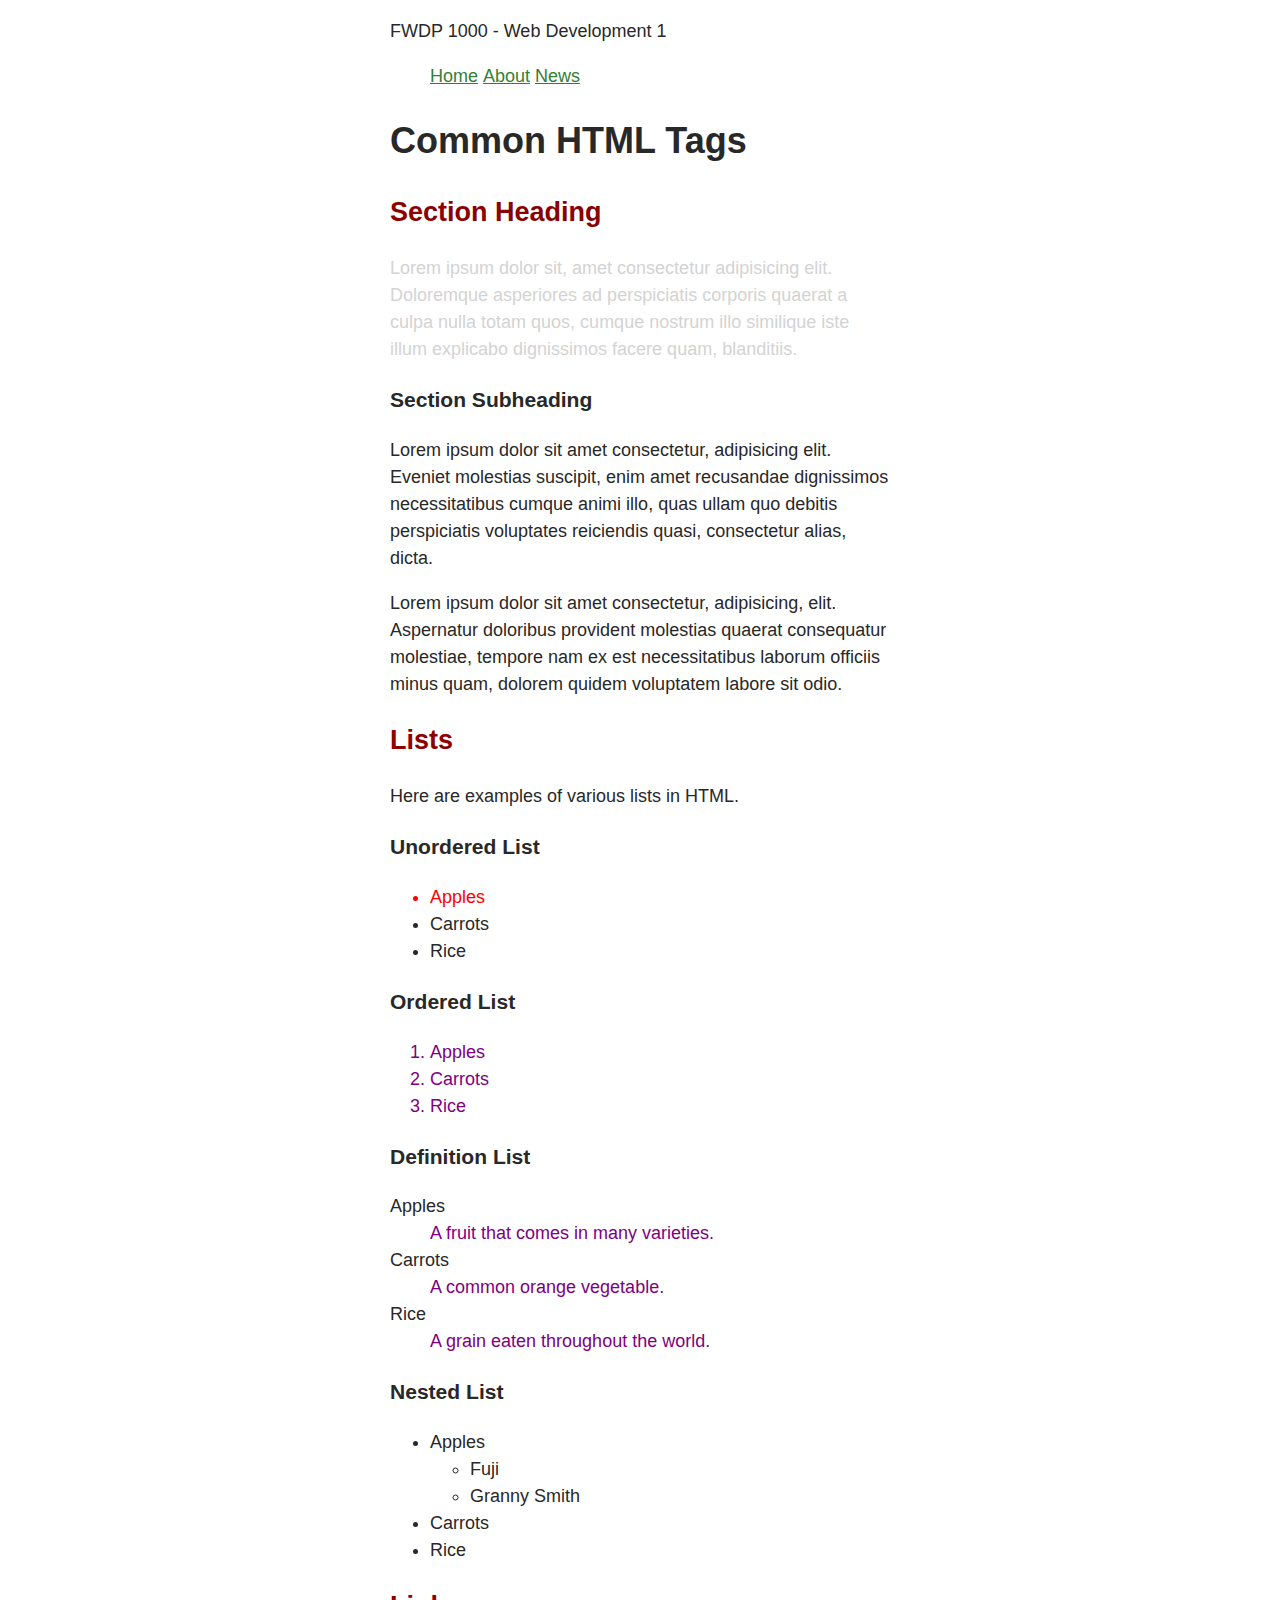
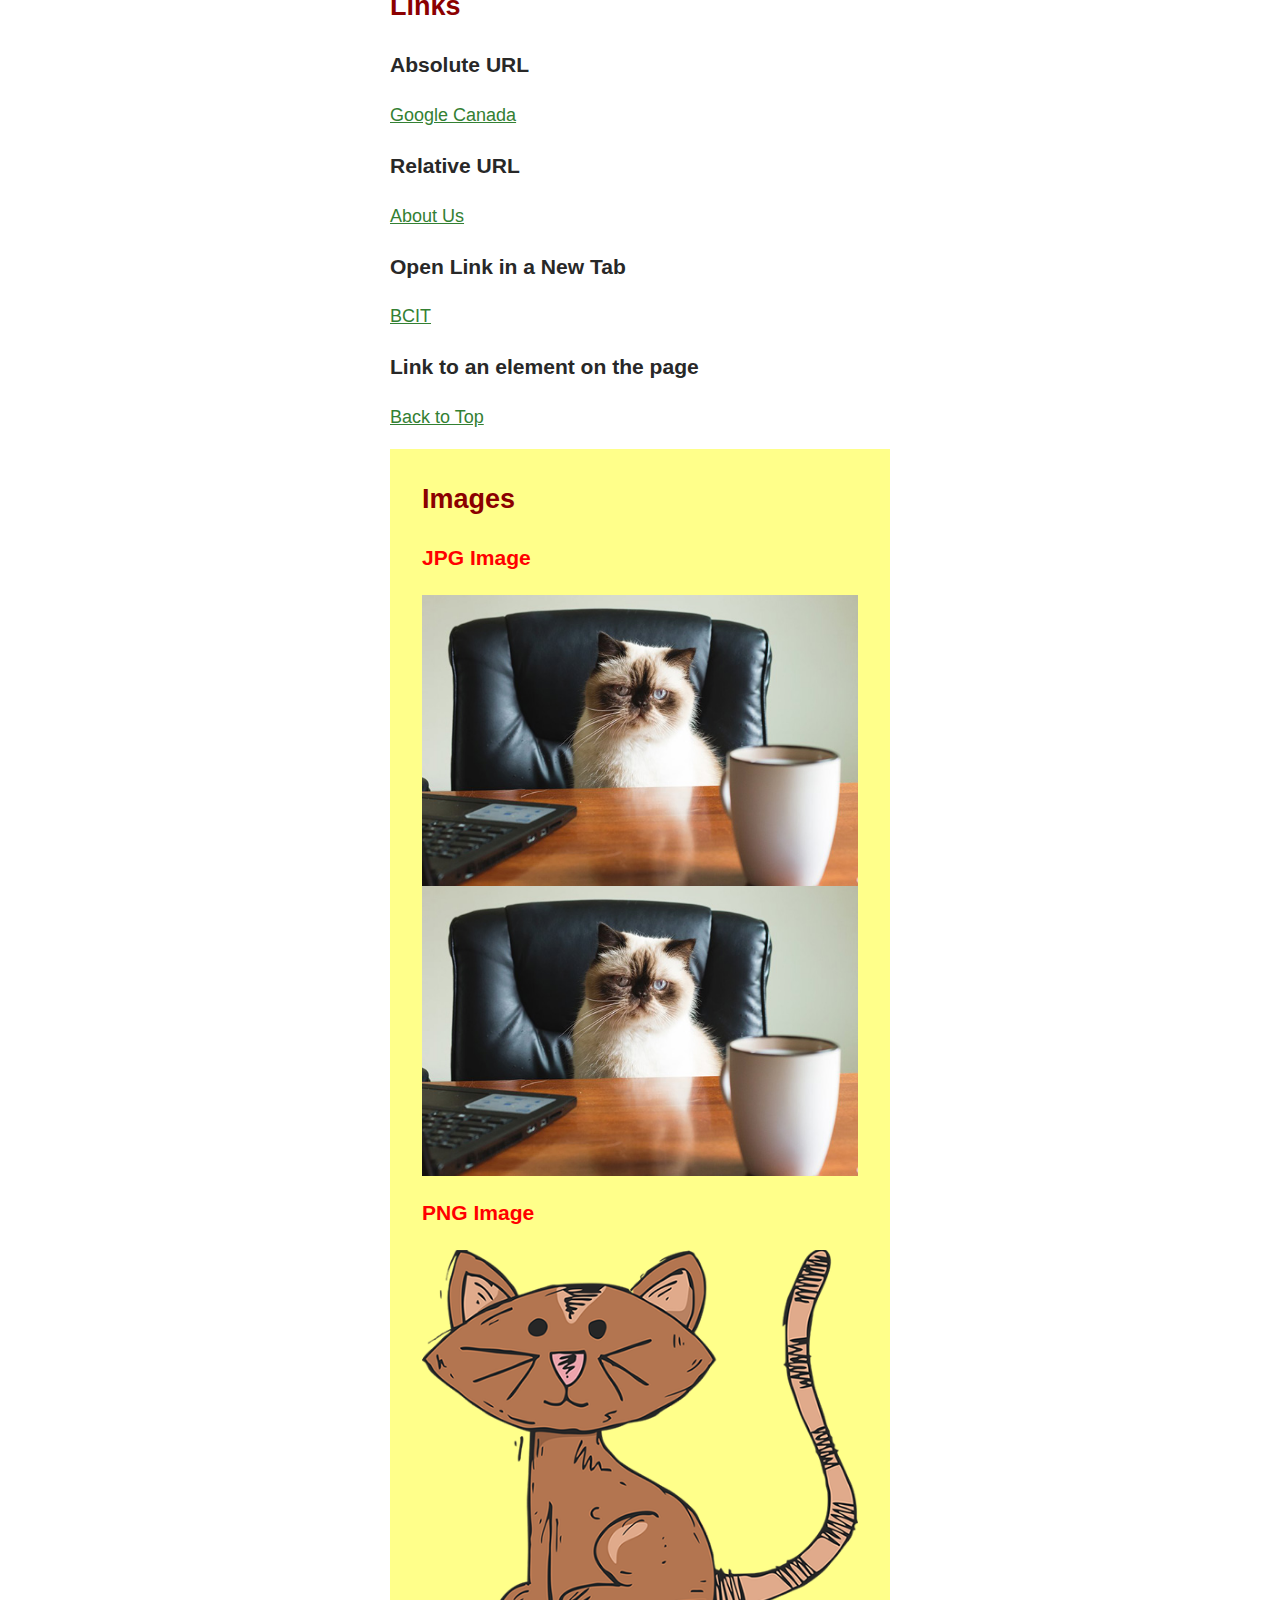
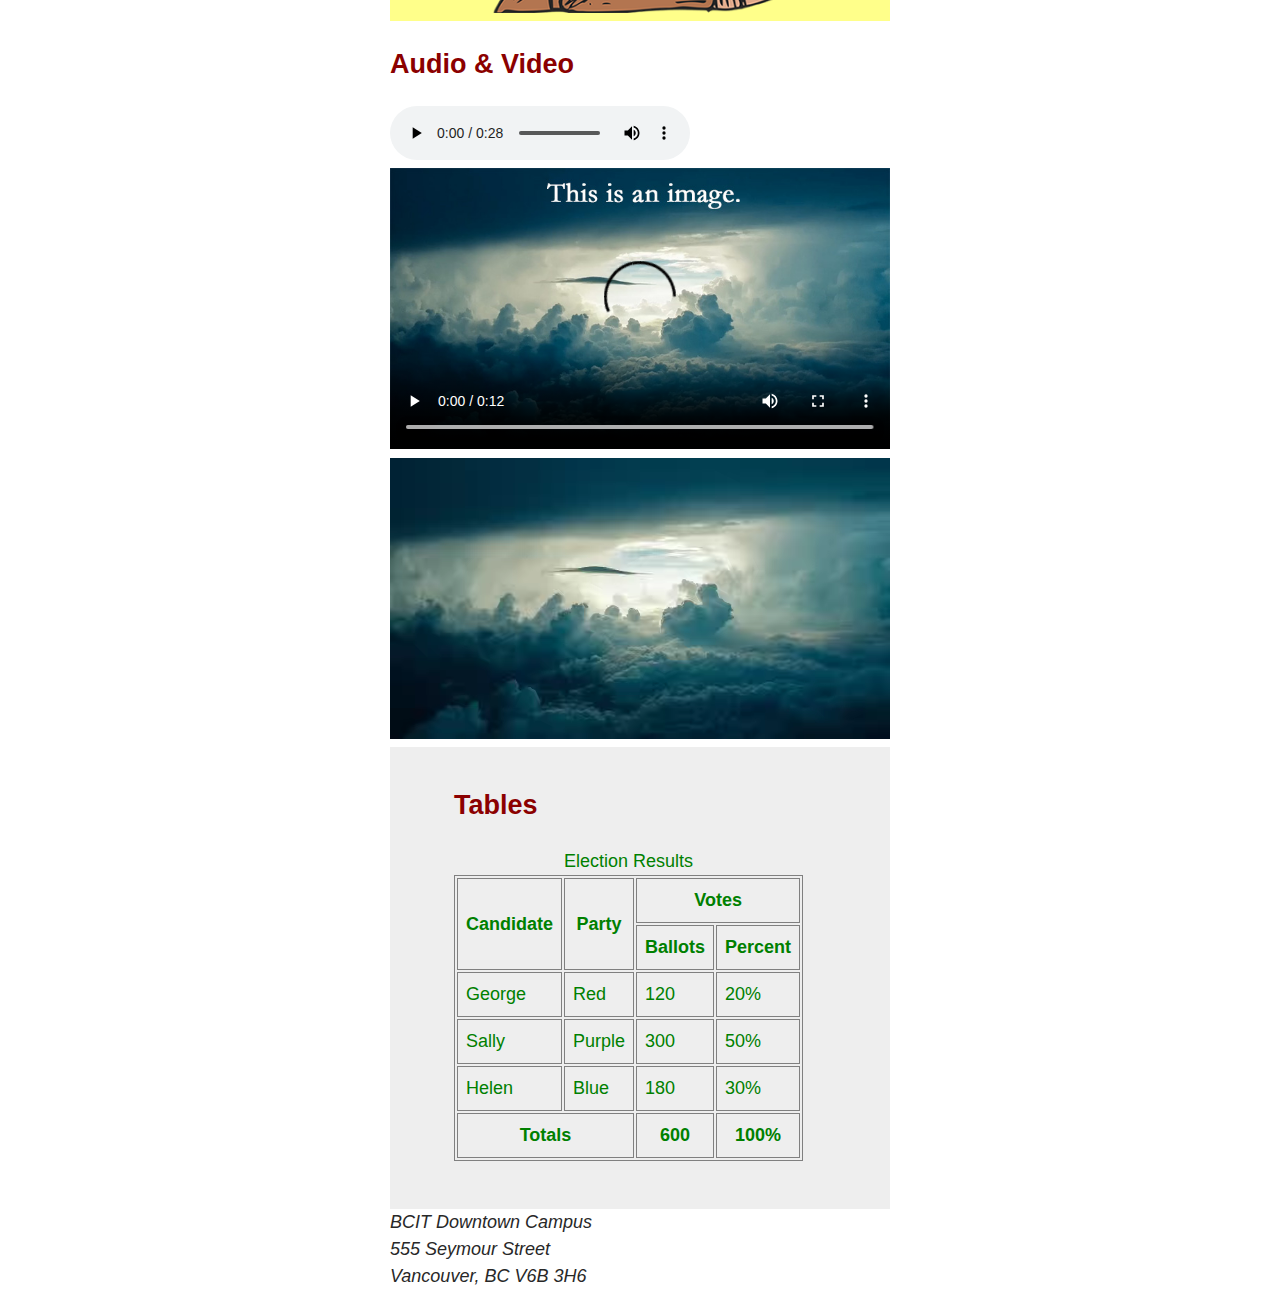
<file: day-07/index.html>
<!DOCTYPE html>
<html lang="en">
  <head>
    <meta charset="utf-8" />
    <title>Common HTML Tags</title>
    <style>
      table,
      th,
      td {
        border: 1px solid gray;
      }
    </style>
    <link rel="stylesheet" href="styles/normalize-fwd.css" />
    <link rel="stylesheet" href="styles/styles.css" />
  </head>

  <body id="top">
    <header>
      <p>FWDP 1000 - Web Development 1</p>
      <nav>
        <ul>
          <li><a href="index.html">Home</a></li>
          <li><a href="about-us.html">About</a></li>
          <li><a href="news.html">News</a></li>
        </ul>
      </nav>
    </header>

    <main>
      <h1>Common HTML Tags</h1>

      <section>
        <h2>Section Heading</h2>
        <p class="warning bg-gray">
          Lorem ipsum dolor sit, amet consectetur adipisicing elit. Doloremque
          asperiores ad perspiciatis corporis quaerat a culpa nulla totam quos,
          cumque nostrum illo similique iste illum explicabo dignissimos facere
          quam, blanditiis.
        </p>

        <h3>Section Subheading</h3>
        <p>
          Lorem ipsum dolor sit amet consectetur, adipisicing elit. Eveniet
          molestias suscipit, enim amet recusandae dignissimos necessitatibus
          cumque animi illo, quas ullam quo debitis perspiciatis voluptates
          reiciendis quasi, consectetur alias, dicta.
        </p>

        <p>
          Lorem ipsum dolor sit amet consectetur, adipisicing, elit. Aspernatur
          doloribus provident molestias quaerat consequatur molestiae, tempore
          nam ex est necessitatibus laborum officiis minus quam, dolorem quidem
          voluptatem labore sit odio.
        </p>
      </section>

      <section>
        <h2>Lists</h2>
        <p>Here are examples of various lists in HTML.</p>

        <h3>Unordered List</h3>
        <ul>
          <li class="warning">Apples</li>
          <li>Carrots</li>
          <li>Rice</li>
        </ul>

        <h3>Ordered List</h3>
        <ol>
          <li>Apples</li>
          <li>Carrots</li>
          <li>Rice</li>
        </ol>

        <h3>Definition List</h3>
        <dl>
          <dt>Apples</dt>
          <dd>A fruit that comes in many varieties.</dd>

          <dt>Carrots</dt>
          <dd>A common orange vegetable.</dd>

          <dt>Rice</dt>
          <dd>A grain eaten throughout the world.</dd>
        </dl>

        <h3>Nested List</h3>
        <ul>
          <li>
            Apples
            <ul>
              <li>Fuji</li>
              <li>Granny Smith</li>
            </ul>
          </li>
          <li>Carrots</li>
          <li>Rice</li>
        </ul>
      </section>

      <section>
        <h2>Links</h2>

        <h3>Absolute URL</h3>
        <p><a href="http://google.ca">Google Canada</a></p>

        <h3>Relative URL</h3>
        <p><a href="about-us.html">About Us</a></p>

        <h3>Open Link in a New Tab</h3>
        <p>
          <a href="https://bcit.ca" target="_blank" rel="noopener noreferrer"
            >BCIT</a
          >
        </p>

        <h3>Link to an element on the page</h3>
        <p><a href="#top">Back to Top</a></p>
      </section>

      <section class="warning">
        <h2>Images</h2>

        <h3>JPG Image</h3>
        <img src="images/cat-photo.jpg" alt="A cat sitting at a desk" />
        <img src="images/cat-photo.jpg" alt="A cat sitting at a desk" />

        <h3>PNG Image</h3>
        <img src="images/cat-drawing.png" alt="A drawing of a cat" />
      </section>

      <section>
        <h2>Audio & Video</h2>

        <audio controls>
          <source src="media/dialup-internet.mp3" />
          Your browser does not support the audio element.
        </audio>

        <video width="720" controls poster="images/storm.jpg">
          <source src="media/storm.webm" type="video/webm" />
          <source src="media/storm.mp4" type="video/mp4" />
          Your browser does not support the video element.
        </video>

        <video autoplay muted loop playsinline>
          <source src="media/storm.webm" type="video/webm" />
          <source src="media/storm.mp4" type="video/mp4" />
          Your browser does not support the video element.
        </video>
      </section>

      <section class="section-table">
        <h2>Tables</h2>

        <table class="table-custom">
          <caption>
            Election Results
          </caption>
          <thead>
            <tr>
              <th rowspan="2">Candidate</th>
              <th rowspan="2">Party</th>
              <th colspan="2">Votes</th>
            </tr>
            <tr>
              <th>Ballots</th>
              <th>Percent</th>
            </tr>
          </thead>
          <tbody>
            <tr>
              <td>George</td>
              <td>Red</td>
              <td>120</td>
              <td>20%</td>
            </tr>
            <tr>
              <td>Sally</td>
              <td>Purple</td>
              <td>300</td>
              <td>50%</td>
            </tr>
            <tr>
              <td>Helen</td>
              <td>Blue</td>
              <td>180</td>
              <td>30%</td>
            </tr>
          </tbody>
          <tfoot>
            <tr>
              <th colspan="2">Totals</th>
              <th>600</th>
              <th>100%</th>
            </tr>
          </tfoot>
        </table>
      </section>
    </main>

    <footer>
      <address>
        BCIT Downtown Campus<br />
        555 Seymour Street<br />
        Vancouver, BC V6B 3H6<br />
      </address>
    </footer>
  </body>
</html>
</file>
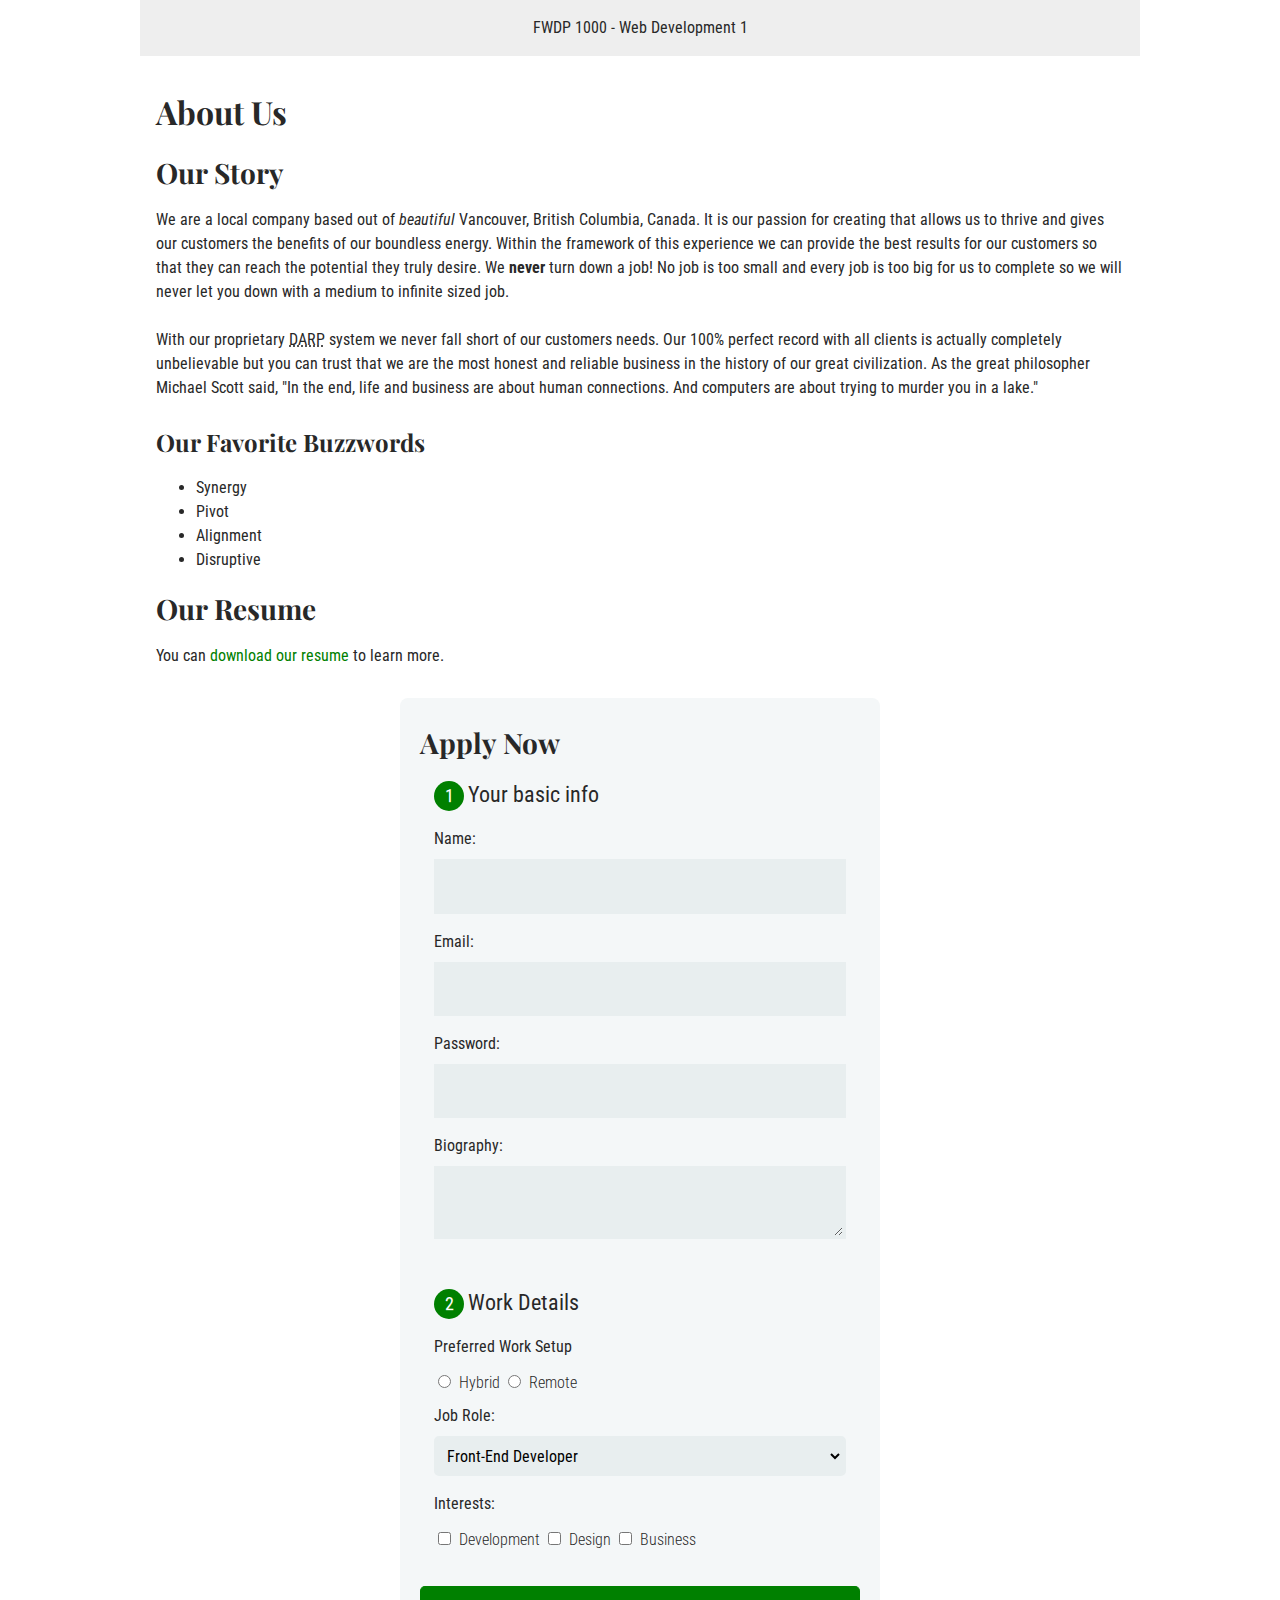
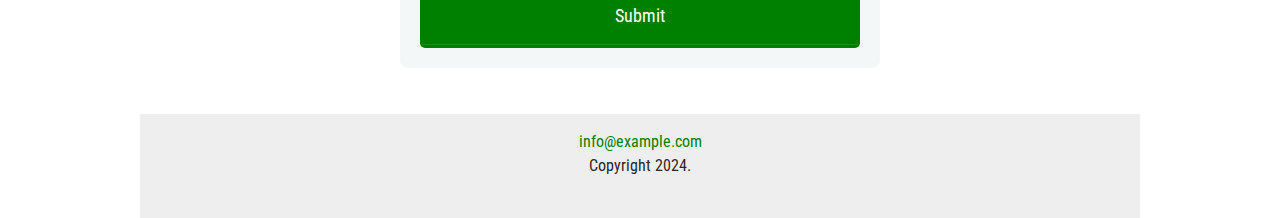
<file: day-07/about-us.html>
<!doctype html>
<html lang="en">

<head>
	<meta charset="utf-8">
	<meta name="viewport" content="width=device-width,initial-scale=1">
	<title>About Us</title>
	<link rel="preconnect" href="https://fonts.googleapis.com">
	<link rel="preconnect" href="https://fonts.gstatic.com" crossorigin>
	<link href="https://fonts.googleapis.com/css2?family=Playfair+Display:wght@400;700&family=Roboto+Condensed:wght@300;400&display=swap" rel="stylesheet">
	<link rel="stylesheet" href="styles/normalize-fwd.css">
	<link rel="stylesheet" href="styles/about.css">
</head>

<body>

	<div class="site-wrapper">

		<header>FWDP 1000 - Web Development 1</header>

		<main>
			<h1>About Us</h1>

			<h2>Our Story</h2>
			<p>We are a local company based out of <em>beautiful</em> Vancouver, British Columbia, Canada. It is our
				passion for creating that allows us to thrive and gives our customers the benefits of our boundless
				energy. Within the framework of this experience we can provide the best results for our customers so
				that they can reach the potential they truly desire. We <strong>never</strong> turn down a job! No job
				is too small and every job is too big for us to complete so we will never let you down with a medium to
				infinite sized job.</p>

			<p>With our proprietary <abbr title="Digital Alignment Recovery Program">DARP</abbr> system we never fall
				short of our customers needs. Our 100% perfect record with all clients is actually completely
				unbelievable but you can trust that we are the most honest and reliable business in the history of our
				great civilization. As the great philosopher Michael Scott said, <q
				   cite="https://www.imdb.com/title/tt1031459/characters/nm0136797">"In the end, life and business are
					about human connections. And computers are about trying to murder you in a lake."</q></p>

			<h3>Our Favorite Buzzwords</h3>

			<ul>
				<li>Synergy</li>
				<li>Pivot</li>
				<li>Alignment</li>
				<li>Disruptive</li>
			</ul>

			<h2>Our Resume</h2>
			<p>You can <a href="media/resume.pdf">download our resume</a> to learn more.</p>

			<form action="#" method="post">

				<h2>Apply Now</h2>

				<fieldset>
					<legend><span class="number">1</span>Your basic info</legend>
					<label for="name">Name:</label>
					<input type="text" id="name" name="user-name">

					<label for="mail">Email:</label>
					<input type="email" id="mail" name="user-email">

					<label for="password">Password:</label>
					<input type="password" id="password" name="user-password">

					<label for="bio">Biography:</label>
					<textarea id="bio" name="user-bio"></textarea>
				</fieldset>

				<fieldset>
					<legend><span class="number">2</span>Work Details</legend>
					<label>Preferred Work Setup</label>

					<input type="radio" id="hybrid" value="hybrid" name="work-setup">
					<label for="hybrid" class="light">Hybrid</label>
					<input type="radio" id="remote" value="remote" name="work-setup">
					<label for="remote" class="light">Remote</label>
					<label for="job">Job Role:</label>
					<select id="job" name="user-job">
						<optgroup label="Web">
							<option value="Frontend Developer">Front-End Developer</option>
							<option value="PHP Developor">PHP Developer</option>
							<option value="Dython Developer">Python Developer</option>
							<option value="Rails Developer"> Rails Developer</option>
							<option value="Web Designer">Web Designer</option>
							<option value="WordPress Developer">WordPress Developer</option>
						</optgroup>
						<optgroup label="Mobile">
							<option value="Android Developer">Android Developer</option>
							<option value="iOS Developer">iOS Developer</option>
							<option value="Mobile Designer">Mobile Designer</option>
						</optgroup>
					</select>

					<label>Interests:</label>

					<input type="checkbox" id="development" value="interest-development" name="user-interest">
					<label class="light" for="development">Development</label>
					

					<input type="checkbox" id="design" value="interest-design" name="user-interest">
					<label class="light" for="design">Design</label>
					

					<input type="checkbox" id="business" value="interest-business" name="user-interest">
					<label class="light" for="business">Business</label>
				</fieldset>
				<input type="submit" value="Submit">
			</form>


		</main>

		<footer>
			<a href="mailto:info@example.com">info@example.com</a>
			<p>Copyright 2024.</p>
		</footer>

	</div>

</body>

</html>
</file>
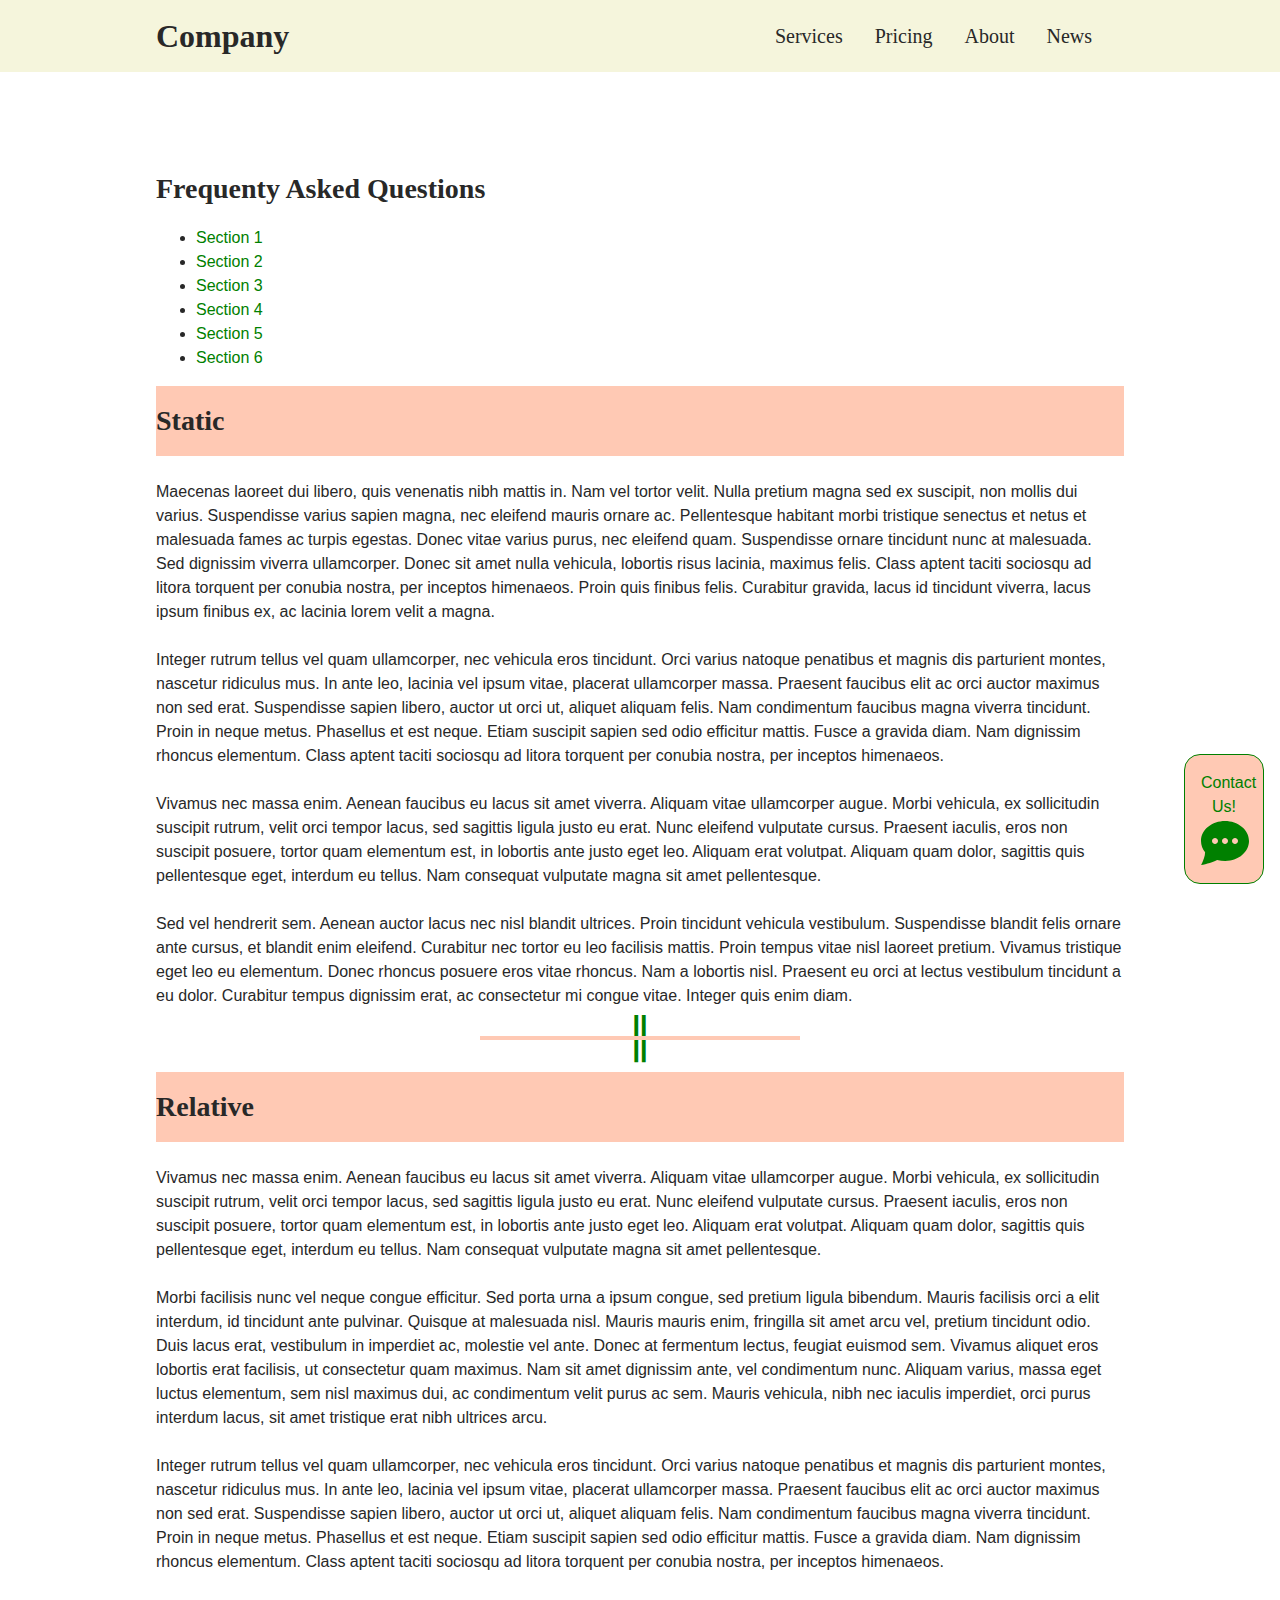
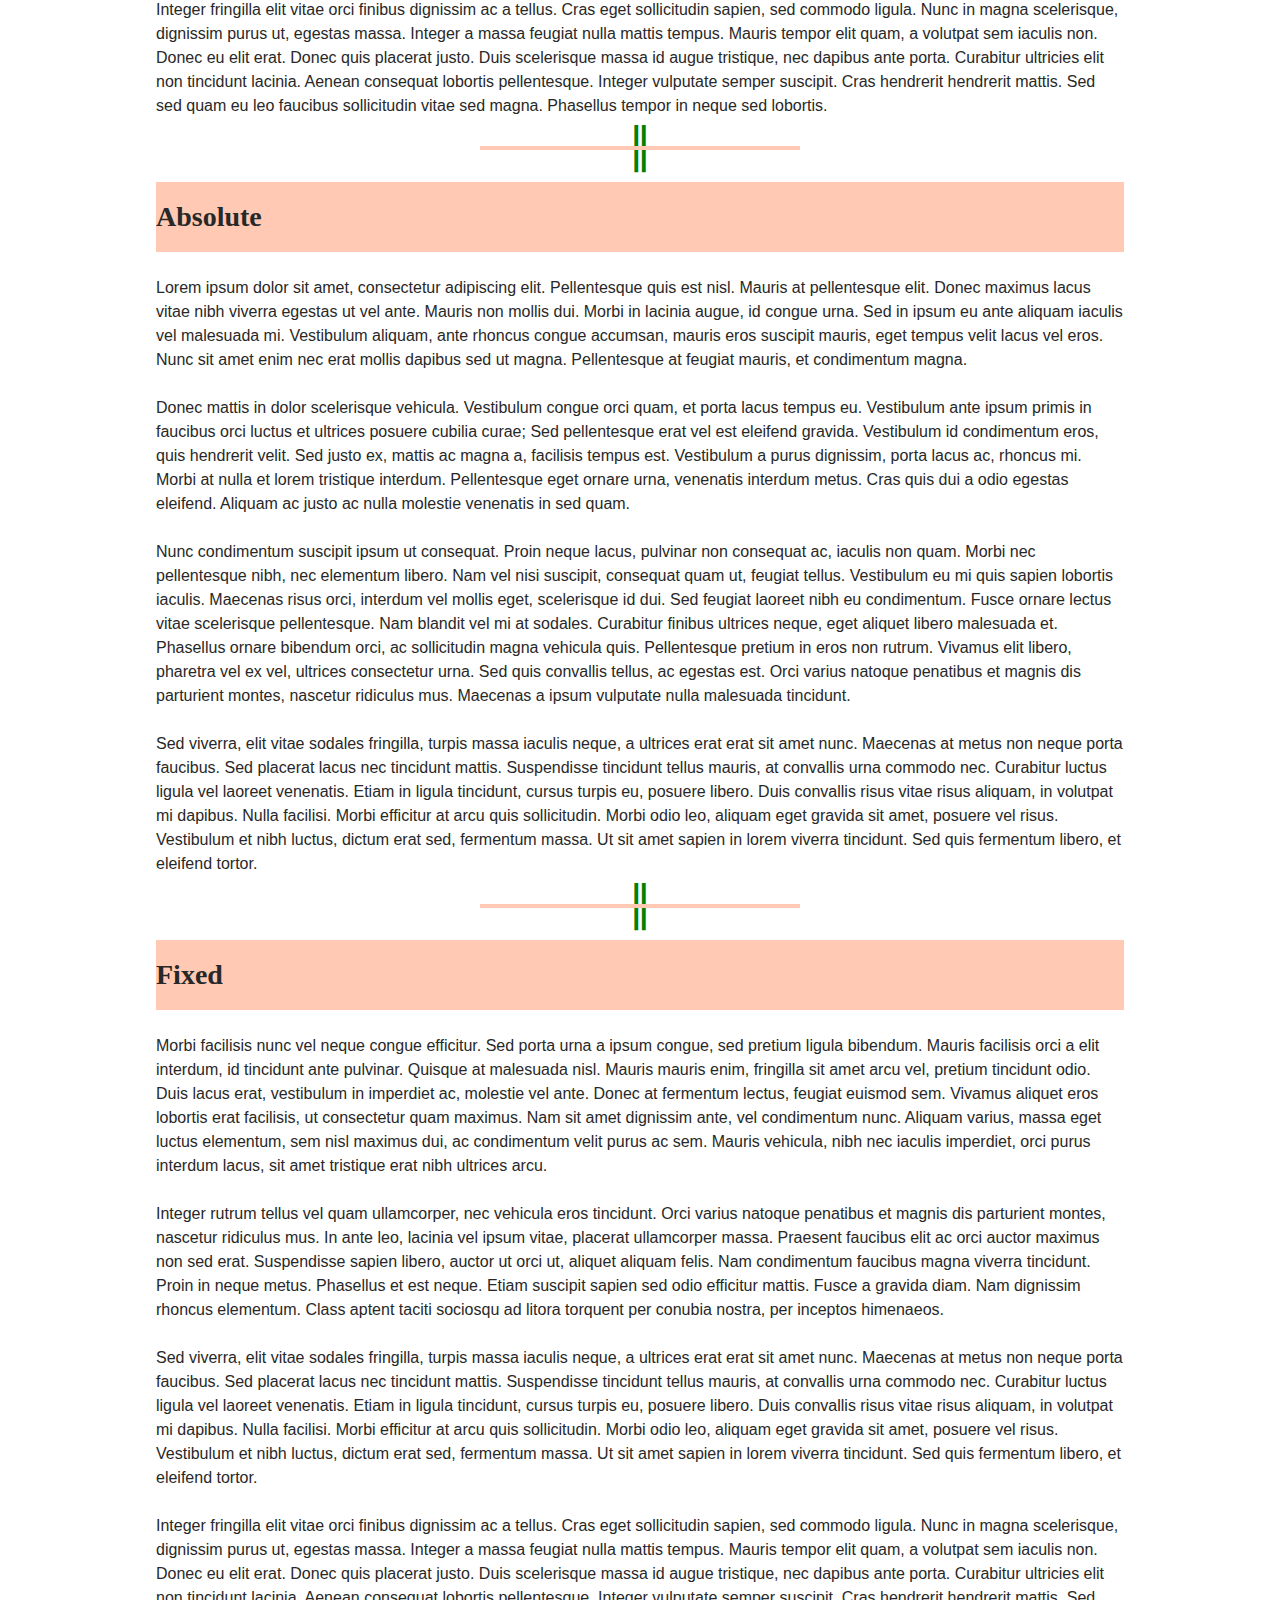
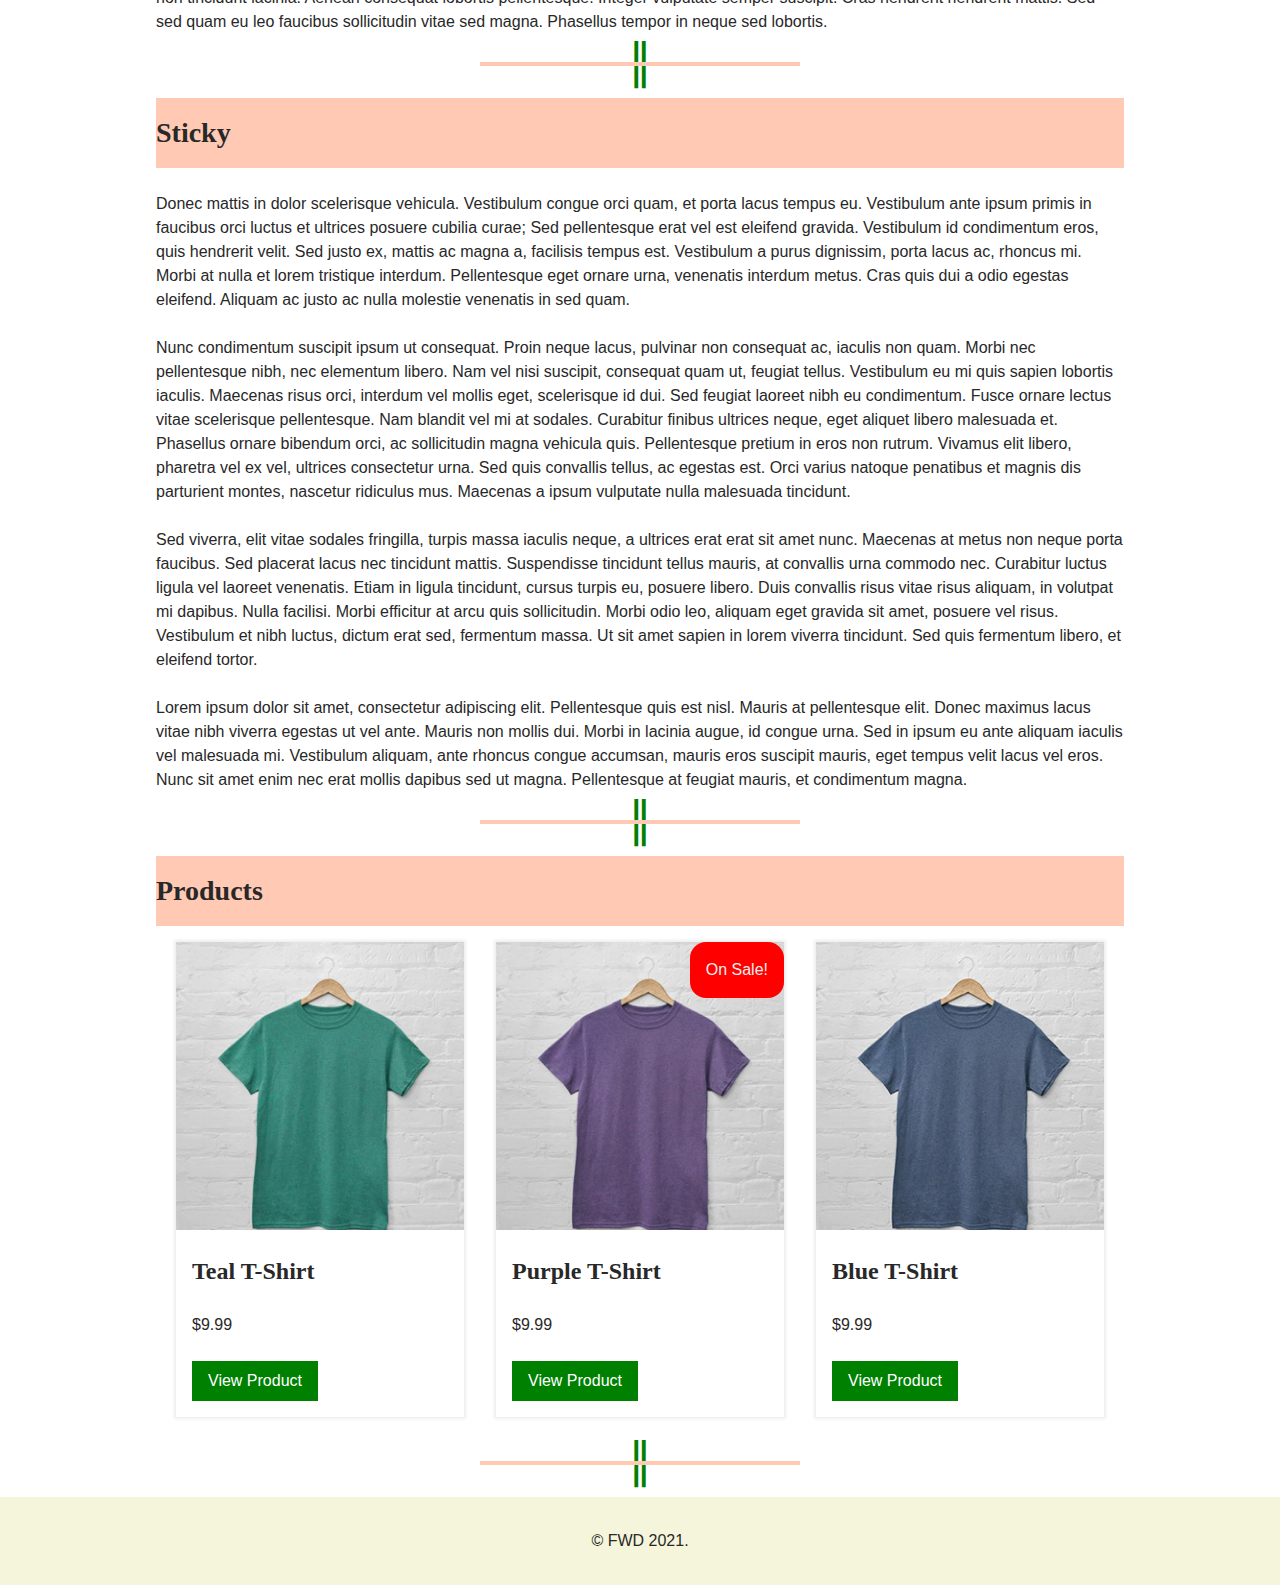
<file: day-07/faq.html>
<!doctype html>
<html lang="en">
<head>
	<meta charset="utf-8">
	<meta name="viewport" content="width=device-width,initial-scale=1">
	<title>FAQ</title>
	<link rel="stylesheet" href="styles/normalize-fwd.css">
	<link rel="stylesheet" href="styles/faq.css">
	<script src="scripts/navigation.js" defer></script>
</head>

<body>

	<div class="site-wrapper">
	
		<header class="site-header">

			<div class="site-header-width">

				<a href="index.html" class="site-name">Company</a>

				<nav class="site-navigation" id="site-navigation">

					<button class="menu-toggle" aria-controls="header-menu" aria-expanded="false" aria-label="Menu Toggle">
						<svg xmlns="http://www.w3.org/2000/svg" width="36" height="36" viewBox="0 0 24 24">
							<title>Menu Icon</title>
							<path d="M24 6h-24v-4h24v4zm0 4h-24v4h24v-4zm0 8h-24v4h24v-4z"></path>
						</svg>
					</button>

					<ul class="nav-menu" id="header-menu">
						<li><a href="services.html">Services</a></li>
						<li><a href="pricing.html">Pricing</a></li>
						<li><a href="about-us.html">About</a></li>
						<li><a href="news.html">News</a></li>
					</ul>

				</nav>

			</div>

		</header>

		<main class="site-main">

			<header>
				<h1>Frequenty Asked Questions</h1>
				<nav>
					<ul>
						<li><a href="#section-1">Section 1</a></li>
						<li><a href="#section-2">Section 2</a></li>
						<li><a href="#section-3">Section 3</a></li>
						<li><a href="#section-4">Section 4</a></li>
						<li><a href="#section-5">Section 5</a></li>
						<li><a href="#section-6">Section 6</a></li>
					</ul>
				</nav>
			</header>

			<section id="section-1">
				<h2>Static</h2>

				<p class="test-relative">Maecenas laoreet dui libero, quis venenatis nibh mattis in. Nam vel tortor velit. Nulla pretium magna sed ex suscipit, non mollis dui varius. Suspendisse varius sapien magna, nec eleifend mauris ornare ac. Pellentesque habitant morbi tristique senectus et netus et malesuada fames ac turpis egestas. Donec vitae varius purus, nec eleifend quam. Suspendisse ornare tincidunt nunc at malesuada. Sed dignissim viverra ullamcorper. Donec sit amet nulla vehicula, lobortis risus lacinia, maximus felis. Class aptent taciti sociosqu ad litora torquent per conubia nostra, per inceptos himenaeos. Proin quis finibus felis. Curabitur gravida, lacus id tincidunt viverra, lacus ipsum finibus ex, ac lacinia lorem velit a magna.</p>
				
				<p>Integer rutrum tellus vel quam ullamcorper, nec vehicula eros tincidunt. Orci varius natoque penatibus et magnis dis parturient montes, nascetur ridiculus mus. In ante leo, lacinia vel ipsum vitae, placerat ullamcorper massa. Praesent faucibus elit ac orci auctor maximus non sed erat. Suspendisse sapien libero, auctor ut orci ut, aliquet aliquam felis. Nam condimentum faucibus magna viverra tincidunt. Proin in neque metus. Phasellus et est neque. Etiam suscipit sapien sed odio efficitur mattis. Fusce a gravida diam. Nam dignissim rhoncus elementum. Class aptent taciti sociosqu ad litora torquent per conubia nostra, per inceptos himenaeos.</p>

				<p>Vivamus nec massa enim. Aenean faucibus eu lacus sit amet viverra. Aliquam vitae ullamcorper augue. Morbi vehicula, ex sollicitudin suscipit rutrum, velit orci tempor lacus, sed sagittis ligula justo eu erat. Nunc eleifend vulputate cursus. Praesent iaculis, eros non suscipit posuere, tortor quam elementum est, in lobortis ante justo eget leo. Aliquam erat volutpat. Aliquam quam dolor, sagittis quis pellentesque eget, interdum eu tellus. Nam consequat vulputate magna sit amet pellentesque.</p>

				<p>Sed vel hendrerit sem. Aenean auctor lacus nec nisl blandit ultrices. Proin tincidunt vehicula vestibulum. Suspendisse blandit felis ornare ante cursus, et blandit enim eleifend. Curabitur nec tortor eu leo facilisis mattis. Proin tempus vitae nisl laoreet pretium. Vivamus tristique eget leo eu elementum. Donec rhoncus posuere eros vitae rhoncus. Nam a lobortis nisl. Praesent eu orci at lectus vestibulum tincidunt a eu dolor. Curabitur tempus dignissim erat, ac consectetur mi congue vitae. Integer quis enim diam.</p>
			</section>

			<section id="section-2">
				<h2>Relative</h2>

				<p>Vivamus nec massa enim. Aenean faucibus eu lacus sit amet viverra. Aliquam vitae ullamcorper augue. Morbi vehicula, ex sollicitudin suscipit rutrum, velit orci tempor lacus, sed sagittis ligula justo eu erat. Nunc eleifend vulputate cursus. Praesent iaculis, eros non suscipit posuere, tortor quam elementum est, in lobortis ante justo eget leo. Aliquam erat volutpat. Aliquam quam dolor, sagittis quis pellentesque eget, interdum eu tellus. Nam consequat vulputate magna sit amet pellentesque.</p>
				
				<p>Morbi facilisis nunc vel neque congue efficitur. Sed porta urna a ipsum congue, sed pretium ligula bibendum. Mauris facilisis orci a elit interdum, id tincidunt ante pulvinar. Quisque at malesuada nisl. Mauris mauris enim, fringilla sit amet arcu vel, pretium tincidunt odio. Duis lacus erat, vestibulum in imperdiet ac, molestie vel ante. Donec at fermentum lectus, feugiat euismod sem. Vivamus aliquet eros lobortis erat facilisis, ut consectetur quam maximus. Nam sit amet dignissim ante, vel condimentum nunc. Aliquam varius, massa eget luctus elementum, sem nisl maximus dui, ac condimentum velit purus ac sem. Mauris vehicula, nibh nec iaculis imperdiet, orci purus interdum lacus, sit amet tristique erat nibh ultrices arcu.</p>
				
				<p>Integer rutrum tellus vel quam ullamcorper, nec vehicula eros tincidunt. Orci varius natoque penatibus et magnis dis parturient montes, nascetur ridiculus mus. In ante leo, lacinia vel ipsum vitae, placerat ullamcorper massa. Praesent faucibus elit ac orci auctor maximus non sed erat. Suspendisse sapien libero, auctor ut orci ut, aliquet aliquam felis. Nam condimentum faucibus magna viverra tincidunt. Proin in neque metus. Phasellus et est neque. Etiam suscipit sapien sed odio efficitur mattis. Fusce a gravida diam. Nam dignissim rhoncus elementum. Class aptent taciti sociosqu ad litora torquent per conubia nostra, per inceptos himenaeos.</p>
				
				<p>Integer fringilla elit vitae orci finibus dignissim ac a tellus. Cras eget sollicitudin sapien, sed commodo ligula. Nunc in magna scelerisque, dignissim purus ut, egestas massa. Integer a massa feugiat nulla mattis tempus. Mauris tempor elit quam, a volutpat sem iaculis non. Donec eu elit erat. Donec quis placerat justo. Duis scelerisque massa id augue tristique, nec dapibus ante porta. Curabitur ultricies elit non tincidunt lacinia. Aenean consequat lobortis pellentesque. Integer vulputate semper suscipit. Cras hendrerit hendrerit mattis. Sed sed quam eu leo faucibus sollicitudin vitae sed magna. Phasellus tempor in neque sed lobortis.</p>
			</section>

			<section id="section-3">
				<h2>Absolute</h2>

				<p>Lorem ipsum dolor sit amet, consectetur adipiscing elit. Pellentesque quis est nisl. Mauris at pellentesque elit. Donec maximus lacus vitae nibh viverra egestas ut vel ante. Mauris non mollis dui. Morbi in lacinia augue, id congue urna. Sed in ipsum eu ante aliquam iaculis vel malesuada mi. Vestibulum aliquam, ante rhoncus congue accumsan, mauris eros suscipit mauris, eget tempus velit lacus vel eros. Nunc sit amet enim nec erat mollis dapibus sed ut magna. Pellentesque at feugiat mauris, et condimentum magna.</p>
				
				<p>Donec mattis in dolor scelerisque vehicula. Vestibulum congue orci quam, et porta lacus tempus eu. Vestibulum ante ipsum primis in faucibus orci luctus et ultrices posuere cubilia curae; Sed pellentesque erat vel est eleifend gravida. Vestibulum id condimentum eros, quis hendrerit velit. Sed justo ex, mattis ac magna a, facilisis tempus est. Vestibulum a purus dignissim, porta lacus ac, rhoncus mi. Morbi at nulla et lorem tristique interdum. Pellentesque eget ornare urna, venenatis interdum metus. Cras quis dui a odio egestas eleifend. Aliquam ac justo ac nulla molestie venenatis in sed quam.</p>
				
				<p>Nunc condimentum suscipit ipsum ut consequat. Proin neque lacus, pulvinar non consequat ac, iaculis non quam. Morbi nec pellentesque nibh, nec elementum libero. Nam vel nisi suscipit, consequat quam ut, feugiat tellus. Vestibulum eu mi quis sapien lobortis iaculis. Maecenas risus orci, interdum vel mollis eget, scelerisque id dui. Sed feugiat laoreet nibh eu condimentum. Fusce ornare lectus vitae scelerisque pellentesque. Nam blandit vel mi at sodales. Curabitur finibus ultrices neque, eget aliquet libero malesuada et. Phasellus ornare bibendum orci, ac sollicitudin magna vehicula quis. Pellentesque pretium in eros non rutrum. Vivamus elit libero, pharetra vel ex vel, ultrices consectetur urna. Sed quis convallis tellus, ac egestas est. Orci varius natoque penatibus et magnis dis parturient montes, nascetur ridiculus mus. Maecenas a ipsum vulputate nulla malesuada tincidunt.</p>

				<p>Sed viverra, elit vitae sodales fringilla, turpis massa iaculis neque, a ultrices erat erat sit amet nunc. Maecenas at metus non neque porta faucibus. Sed placerat lacus nec tincidunt mattis. Suspendisse tincidunt tellus mauris, at convallis urna commodo nec. Curabitur luctus ligula vel laoreet venenatis. Etiam in ligula tincidunt, cursus turpis eu, posuere libero. Duis convallis risus vitae risus aliquam, in volutpat mi dapibus. Nulla facilisi. Morbi efficitur at arcu quis sollicitudin. Morbi odio leo, aliquam eget gravida sit amet, posuere vel risus. Vestibulum et nibh luctus, dictum erat sed, fermentum massa. Ut sit amet sapien in lorem viverra tincidunt. Sed quis fermentum libero, et eleifend tortor.</p>
			</section>

			<section id="section-4">
				<h2>Fixed</h2>

				<p>Morbi facilisis nunc vel neque congue efficitur. Sed porta urna a ipsum congue, sed pretium ligula bibendum. Mauris facilisis orci a elit interdum, id tincidunt ante pulvinar. Quisque at malesuada nisl. Mauris mauris enim, fringilla sit amet arcu vel, pretium tincidunt odio. Duis lacus erat, vestibulum in imperdiet ac, molestie vel ante. Donec at fermentum lectus, feugiat euismod sem. Vivamus aliquet eros lobortis erat facilisis, ut consectetur quam maximus. Nam sit amet dignissim ante, vel condimentum nunc. Aliquam varius, massa eget luctus elementum, sem nisl maximus dui, ac condimentum velit purus ac sem. Mauris vehicula, nibh nec iaculis imperdiet, orci purus interdum lacus, sit amet tristique erat nibh ultrices arcu.</p>
				
				<p>Integer rutrum tellus vel quam ullamcorper, nec vehicula eros tincidunt. Orci varius natoque penatibus et magnis dis parturient montes, nascetur ridiculus mus. In ante leo, lacinia vel ipsum vitae, placerat ullamcorper massa. Praesent faucibus elit ac orci auctor maximus non sed erat. Suspendisse sapien libero, auctor ut orci ut, aliquet aliquam felis. Nam condimentum faucibus magna viverra tincidunt. Proin in neque metus. Phasellus et est neque. Etiam suscipit sapien sed odio efficitur mattis. Fusce a gravida diam. Nam dignissim rhoncus elementum. Class aptent taciti sociosqu ad litora torquent per conubia nostra, per inceptos himenaeos.</p>
				
				<p>Sed viverra, elit vitae sodales fringilla, turpis massa iaculis neque, a ultrices erat erat sit amet nunc. Maecenas at metus non neque porta faucibus. Sed placerat lacus nec tincidunt mattis. Suspendisse tincidunt tellus mauris, at convallis urna commodo nec. Curabitur luctus ligula vel laoreet venenatis. Etiam in ligula tincidunt, cursus turpis eu, posuere libero. Duis convallis risus vitae risus aliquam, in volutpat mi dapibus. Nulla facilisi. Morbi efficitur at arcu quis sollicitudin. Morbi odio leo, aliquam eget gravida sit amet, posuere vel risus. Vestibulum et nibh luctus, dictum erat sed, fermentum massa. Ut sit amet sapien in lorem viverra tincidunt. Sed quis fermentum libero, et eleifend tortor.</p>

				<p>Integer fringilla elit vitae orci finibus dignissim ac a tellus. Cras eget sollicitudin sapien, sed commodo ligula. Nunc in magna scelerisque, dignissim purus ut, egestas massa. Integer a massa feugiat nulla mattis tempus. Mauris tempor elit quam, a volutpat sem iaculis non. Donec eu elit erat. Donec quis placerat justo. Duis scelerisque massa id augue tristique, nec dapibus ante porta. Curabitur ultricies elit non tincidunt lacinia. Aenean consequat lobortis pellentesque. Integer vulputate semper suscipit. Cras hendrerit hendrerit mattis. Sed sed quam eu leo faucibus sollicitudin vitae sed magna. Phasellus tempor in neque sed lobortis.</p>
			</section>

			<section id="section-5">
				<h2>Sticky</h2>

				<p>Donec mattis in dolor scelerisque vehicula. Vestibulum congue orci quam, et porta lacus tempus eu. Vestibulum ante ipsum primis in faucibus orci luctus et ultrices posuere cubilia curae; Sed pellentesque erat vel est eleifend gravida. Vestibulum id condimentum eros, quis hendrerit velit. Sed justo ex, mattis ac magna a, facilisis tempus est. Vestibulum a purus dignissim, porta lacus ac, rhoncus mi. Morbi at nulla et lorem tristique interdum. Pellentesque eget ornare urna, venenatis interdum metus. Cras quis dui a odio egestas eleifend. Aliquam ac justo ac nulla molestie venenatis in sed quam.</p>
				
				<p>Nunc condimentum suscipit ipsum ut consequat. Proin neque lacus, pulvinar non consequat ac, iaculis non quam. Morbi nec pellentesque nibh, nec elementum libero. Nam vel nisi suscipit, consequat quam ut, feugiat tellus. Vestibulum eu mi quis sapien lobortis iaculis. Maecenas risus orci, interdum vel mollis eget, scelerisque id dui. Sed feugiat laoreet nibh eu condimentum. Fusce ornare lectus vitae scelerisque pellentesque. Nam blandit vel mi at sodales. Curabitur finibus ultrices neque, eget aliquet libero malesuada et. Phasellus ornare bibendum orci, ac sollicitudin magna vehicula quis. Pellentesque pretium in eros non rutrum. Vivamus elit libero, pharetra vel ex vel, ultrices consectetur urna. Sed quis convallis tellus, ac egestas est. Orci varius natoque penatibus et magnis dis parturient montes, nascetur ridiculus mus. Maecenas a ipsum vulputate nulla malesuada tincidunt.</p>

				<p>Sed viverra, elit vitae sodales fringilla, turpis massa iaculis neque, a ultrices erat erat sit amet nunc. Maecenas at metus non neque porta faucibus. Sed placerat lacus nec tincidunt mattis. Suspendisse tincidunt tellus mauris, at convallis urna commodo nec. Curabitur luctus ligula vel laoreet venenatis. Etiam in ligula tincidunt, cursus turpis eu, posuere libero. Duis convallis risus vitae risus aliquam, in volutpat mi dapibus. Nulla facilisi. Morbi efficitur at arcu quis sollicitudin. Morbi odio leo, aliquam eget gravida sit amet, posuere vel risus. Vestibulum et nibh luctus, dictum erat sed, fermentum massa. Ut sit amet sapien in lorem viverra tincidunt. Sed quis fermentum libero, et eleifend tortor.</p>

				<p>Lorem ipsum dolor sit amet, consectetur adipiscing elit. Pellentesque quis est nisl. Mauris at pellentesque elit. Donec maximus lacus vitae nibh viverra egestas ut vel ante. Mauris non mollis dui. Morbi in lacinia augue, id congue urna. Sed in ipsum eu ante aliquam iaculis vel malesuada mi. Vestibulum aliquam, ante rhoncus congue accumsan, mauris eros suscipit mauris, eget tempus velit lacus vel eros. Nunc sit amet enim nec erat mollis dapibus sed ut magna. Pellentesque at feugiat mauris, et condimentum magna.</p>
			</section>

			<section id="section-6" class="section-products">

				<h2>Products</h2>

				<article class="product">
					<img class="product-image" src="images/teal-t-shirt.jpg" alt="Teal T-shirt">
					<div class="product-text">
						<h3 class="product-name">Teal T-Shirt</h3>
						<p class="product-price">$9.99</p>
						<a class="product-link" href="#">View Product</a>
					</div>
				</article>

				<article class="product">
					<img class="product-image" src="images/purple-t-shirt.jpg" alt="Purple T-shirt">
					<div class="product-text">
						<h3 class="product-name">Purple T-Shirt</h3>
						<p class="product-price">$9.99</p>
						<a class="product-link" href="#">View Product</a>
					</div>
					<span class="on-sale">On Sale!</span>
				</article>

				<article class="product">
					<img class="product-image" src="images/blue-t-shirt.jpg" alt="Blue T-shirt">
					<div class="product-text">
						<h3 class="product-name">Blue T-Shirt</h3>
						<p class="product-price">$9.99</p>
						<a class="product-link" href="#">View Product</a>
					</div>
				</article>

			</section>

			<nav class="chatbox">
				<a href="#">
					Contact Us!
					<svg xmlns="http://www.w3.org/2000/svg" width="24" height="24" viewBox="0 0 24 24" aria-label="Chat box icon"><path d="M12 1c-6.338 0-12 4.226-12 10.007 0 2.05.739 4.063 2.047 5.625.055 1.83-1.023 4.456-1.993 6.368 2.602-.47 6.301-1.508 7.978-2.536 9.236 2.247 15.968-3.405 15.968-9.457 0-5.812-5.701-10.007-12-10.007zm-5 11.5c-.829 0-1.5-.671-1.5-1.5s.671-1.5 1.5-1.5 1.5.671 1.5 1.5-.671 1.5-1.5 1.5zm5 0c-.829 0-1.5-.671-1.5-1.5s.671-1.5 1.5-1.5 1.5.671 1.5 1.5-.671 1.5-1.5 1.5zm5 0c-.828 0-1.5-.671-1.5-1.5s.672-1.5 1.5-1.5c.829 0 1.5.671 1.5 1.5s-.671 1.5-1.5 1.5z"/></svg>
				</a>
			</nav>

		</main>

		<footer class="site-footer">
			<p>&copy; FWD 2021.</p>
		</footer>

	</div>

</body>
</html>
</file>
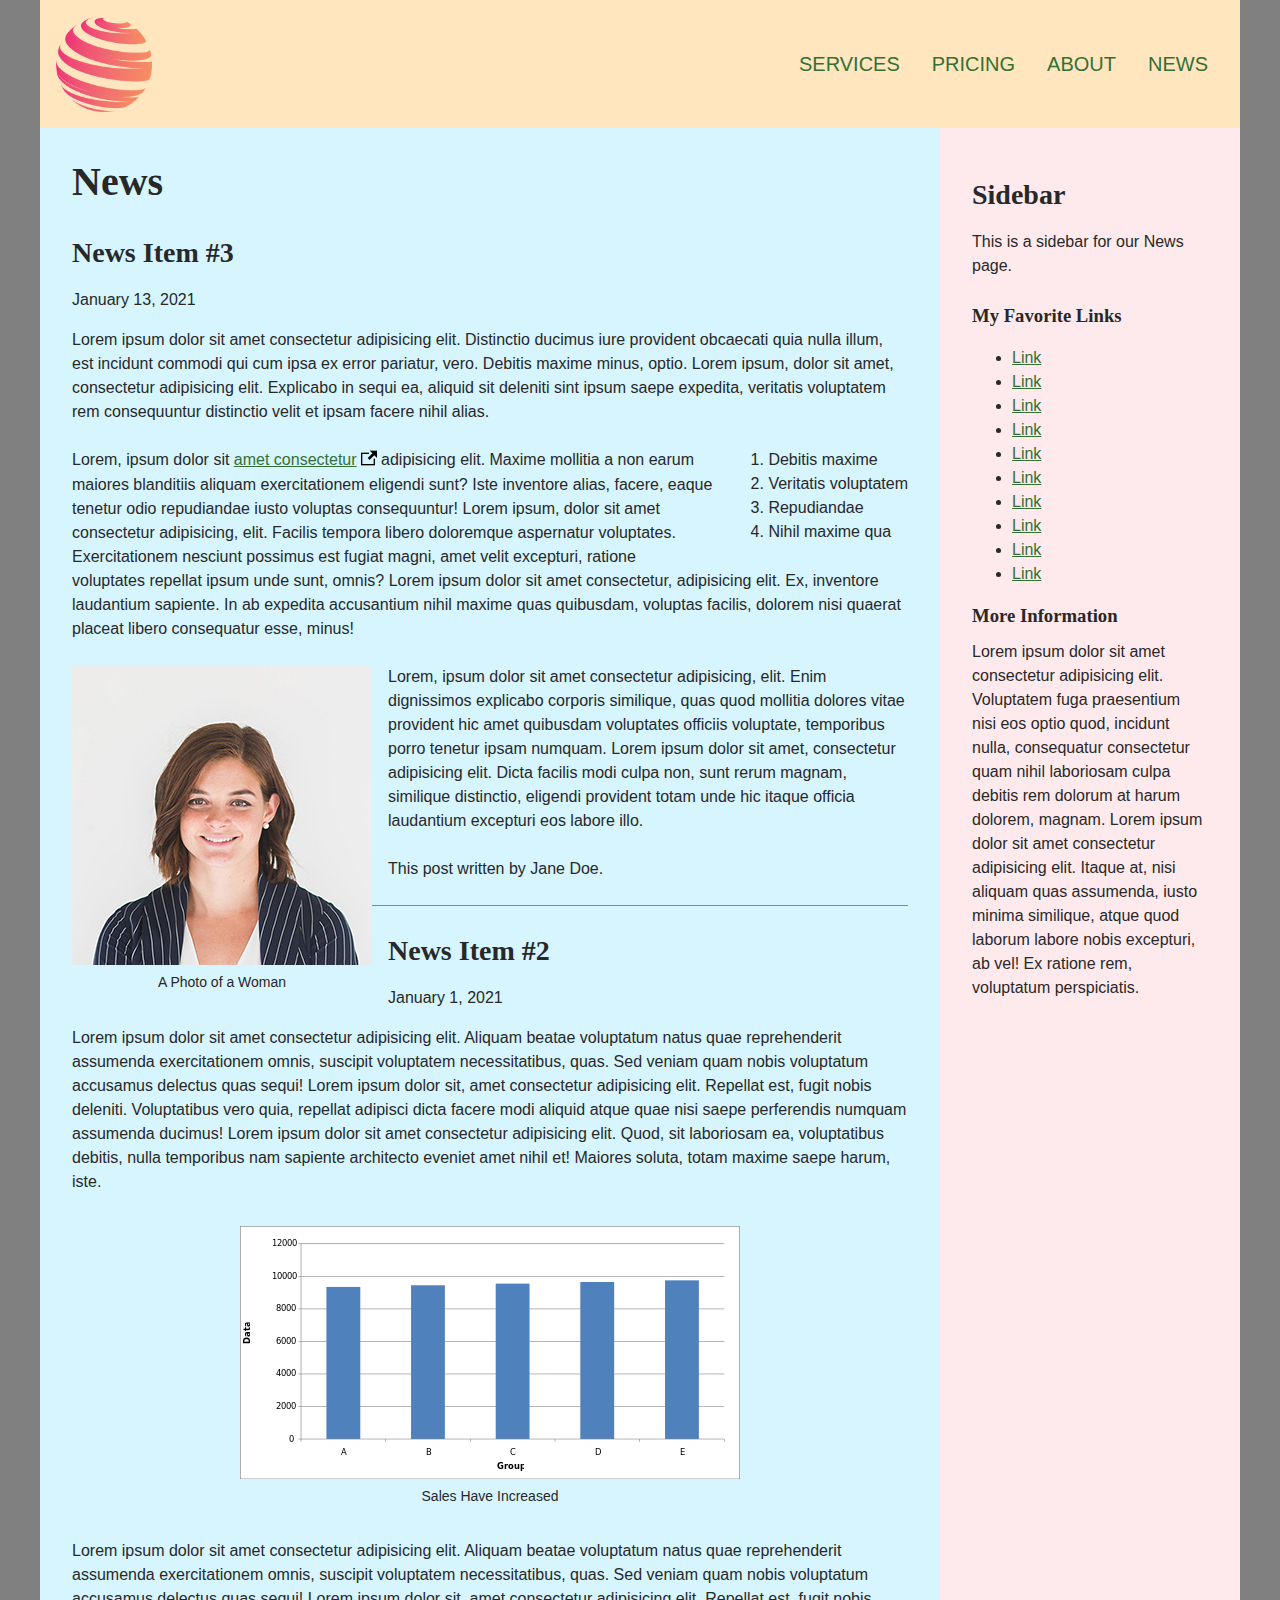
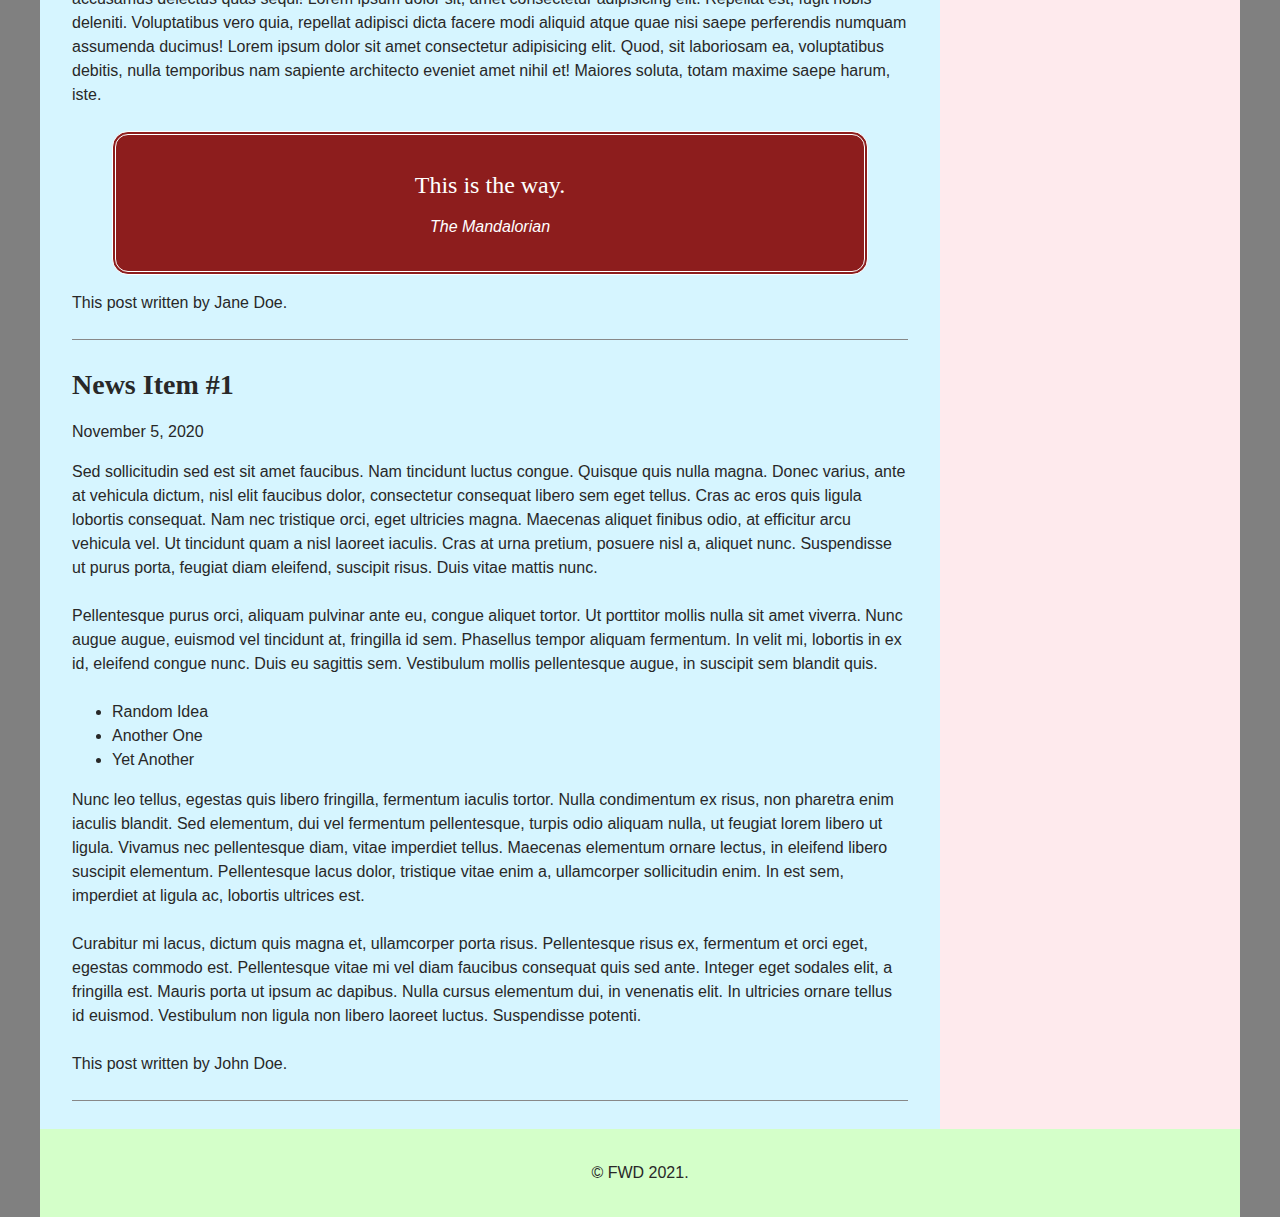
<file: day-07/news.html>
<!doctype html>
<html lang="en">
<head>
	<meta charset="utf-8">
	<meta name="viewport" content="width=device-width,initial-scale=1">
	<title>News</title>
	<link rel="stylesheet" href="styles/normalize-fwd.css">
	<link rel="stylesheet" href="styles/news.css">
	<script src="scripts/navigation.js" defer></script>
</head>

<body>

	<div class="site-wrapper">
	
		<header class="site-header">

			<a href="index.html" class="site-logo">
				<img src="images/company-logo.png" alt="Company Logo">
			</a>

			<nav class="site-navigation" id="site-navigation">

				<button class="menu-toggle" aria-controls="header-menu" aria-expanded="false" aria-label="Menu Toggle">
					<svg xmlns="http://www.w3.org/2000/svg" width="36" height="36" viewBox="0 0 24 24">
						<title>Menu Icon</title>
						<path d="M24 6h-24v-4h24v4zm0 4h-24v4h24v-4zm0 8h-24v4h24v-4z"></path>
					</svg>
				</button>

				<ul class="nav-menu" id="header-menu">
					<li><a href="services.html">Services</a></li>
					<li><a href="pricing.html">Pricing</a></li>
					<li><a href="about-us.html">About</a></li>
					<li><a href="news.html">News</a></li>
				</ul>

			</nav>

		</header>

		<main class="site-main">

			<header class="page-header">
				<h1>News</h1>
			</header>

			<article>

				<header>
					<h2>News Item #3</h2>
					<time datetime="2021-01-13">January 13, 2021</time>
				</header>

				<section>

					<p>Lorem ipsum dolor sit amet consectetur adipisicing elit. Distinctio ducimus iure provident obcaecati quia nulla illum, est incidunt commodi qui cum ipsa ex error pariatur, vero. Debitis maxime minus, optio. Lorem ipsum, dolor sit amet, consectetur adipisicing elit. Explicabo in sequi ea, aliquid sit deleniti sint ipsum saepe expedita, veritatis voluptatem rem consequuntur distinctio velit et ipsam facere nihil alias.</p>

					<ol class="alignright">
						<li>Debitis maxime</li>
						<li>Veritatis voluptatem</li>
						<li>Repudiandae</li>
						<li>Nihil maxime qua</li>
					</ol>

					<p>Lorem, ipsum dolor sit <a class="external-link" href="https://stackoverflow.com/" target="_blank" rel="noopener">amet consectetur</a> adipisicing elit. Maxime mollitia a non earum maiores blanditiis aliquam exercitationem eligendi sunt? Iste inventore alias, facere, eaque tenetur odio repudiandae iusto voluptas consequuntur! Lorem ipsum, dolor sit amet consectetur adipisicing, elit. Facilis tempora libero doloremque aspernatur voluptates. Exercitationem nesciunt possimus est fugiat magni, amet velit excepturi, ratione voluptates repellat ipsum unde sunt, omnis? Lorem ipsum dolor sit amet consectetur, adipisicing elit. Ex, inventore laudantium sapiente. In ab expedita accusantium nihil maxime quas quibusdam, voluptas facilis, dolorem nisi quaerat placeat libero consequatur esse, minus!</p>

					<figure class="alignleft">
						<img src="images/customer2.jpg" alt="A photo of a woman">
						<figcaption>A Photo of a Woman</figcaption>
					</figure>

					<p>Lorem, ipsum dolor sit amet consectetur adipisicing, elit. Enim dignissimos explicabo corporis similique, quas quod mollitia dolores vitae provident hic amet quibusdam voluptates officiis voluptate, temporibus porro tenetur ipsam numquam. Lorem ipsum dolor sit amet, consectetur adipisicing elit. Dicta facilis modi culpa non, sunt rerum magnam, similique distinctio, eligendi provident totam unde hic itaque officia laudantium excepturi eos labore illo. </p>

				</section>

				<footer>
					<p>This post written by Jane Doe.</p>
				</footer>
				
			</article>

			<article>

				<header>
					<h2>News Item #2</h2>
					<time datetime="2021-01-01">January 1, 2021</time>
				</header>

				<section>
					<p>Lorem ipsum dolor sit amet consectetur adipisicing elit. Aliquam beatae voluptatum natus quae reprehenderit assumenda exercitationem omnis, suscipit voluptatem necessitatibus, quas. Sed veniam quam nobis voluptatum accusamus delectus quas sequi! Lorem ipsum dolor sit, amet consectetur adipisicing elit. Repellat est, fugit nobis deleniti. Voluptatibus vero quia, repellat adipisci dicta facere modi aliquid atque quae nisi saepe perferendis numquam assumenda ducimus! Lorem ipsum dolor sit amet consectetur adipisicing elit. Quod, sit laboriosam ea, voluptatibus debitis, nulla temporibus nam sapiente architecto eveniet amet nihil et! Maiores soluta, totam maxime saepe harum, iste.</p>

					<figure>
						<img src="images/graph.png" alt="A bar graph showing sales">
						<figcaption>Sales Have Increased</figcaption>
					</figure>

					<p>Lorem ipsum dolor sit amet consectetur adipisicing elit. Aliquam beatae voluptatum natus quae reprehenderit assumenda exercitationem omnis, suscipit voluptatem necessitatibus, quas. Sed veniam quam nobis voluptatum accusamus delectus quas sequi! Lorem ipsum dolor sit, amet consectetur adipisicing elit. Repellat est, fugit nobis deleniti. Voluptatibus vero quia, repellat adipisci dicta facere modi aliquid atque quae nisi saepe perferendis numquam assumenda ducimus! Lorem ipsum dolor sit amet consectetur adipisicing elit. Quod, sit laboriosam ea, voluptatibus debitis, nulla temporibus nam sapiente architecto eveniet amet nihil et! Maiores soluta, totam maxime saepe harum, iste.</p>

					<blockquote>
						<p>This is the way.</p>
						<cite>The Mandalorian</cite>
					</blockquote>

				</section>

				<footer>
					<p>This post written by Jane Doe.</p>
				</footer>
				
			</article>


			<article>
				
				<header>
					<h2>News Item #1</h2>
					<time datetime="2020-11-05">November 5, 2020</time>
				</header>

				<section>
					<p>Sed sollicitudin sed est sit amet faucibus. Nam tincidunt luctus congue. Quisque quis nulla magna. Donec varius, ante at vehicula dictum, nisl elit faucibus dolor, consectetur consequat libero sem eget tellus. Cras ac eros quis ligula lobortis consequat. Nam nec tristique orci, eget ultricies magna. Maecenas aliquet finibus odio, at efficitur arcu vehicula vel. Ut tincidunt quam a nisl laoreet iaculis. Cras at urna pretium, posuere nisl a, aliquet nunc. Suspendisse ut purus porta, feugiat diam eleifend, suscipit risus. Duis vitae mattis nunc.</p>

					<p>Pellentesque purus orci, aliquam pulvinar ante eu, congue aliquet tortor. Ut porttitor mollis nulla sit amet viverra. Nunc augue augue, euismod vel tincidunt at, fringilla id sem. Phasellus tempor aliquam fermentum. In velit mi, lobortis in ex id, eleifend congue nunc. Duis eu sagittis sem. Vestibulum mollis pellentesque augue, in suscipit sem blandit quis.</p>

					<aside>
						<ul>
							<li>Random Idea</li>
							<li>Another One</li>
							<li>Yet Another</li>
						</ul>
					</aside>

					<p>Nunc leo tellus, egestas quis libero fringilla, fermentum iaculis tortor. Nulla condimentum ex risus, non pharetra enim iaculis blandit. Sed elementum, dui vel fermentum pellentesque, turpis odio aliquam nulla, ut feugiat lorem libero ut ligula. Vivamus nec pellentesque diam, vitae imperdiet tellus. Maecenas elementum ornare lectus, in eleifend libero suscipit elementum. Pellentesque lacus dolor, tristique vitae enim a, ullamcorper sollicitudin enim. In est sem, imperdiet at ligula ac, lobortis ultrices est.</p>

					<p>Curabitur mi lacus, dictum quis magna et, ullamcorper porta risus. Pellentesque risus ex, fermentum et orci eget, egestas commodo est. Pellentesque vitae mi vel diam faucibus consequat quis sed ante. Integer eget sodales elit, a fringilla est. Mauris porta ut ipsum ac dapibus. Nulla cursus elementum dui, in venenatis elit. In ultricies ornare tellus id euismod. Vestibulum non ligula non libero laoreet luctus. Suspendisse potenti.</p>

				</section>

				<footer>
					<p>This post written by John Doe.</p>
				</footer>
				
			</article>

		</main>

		<aside class="site-sidebar">
			<h2>Sidebar</h2>

			<p>This is a sidebar for our News page.</p>

			<h3>My Favorite Links</h3>
			<ul>
				<li><a href="#">Link</a></li>
				<li><a href="#">Link</a></li>
				<li><a href="#">Link</a></li>
				<li><a href="#">Link</a></li>
				<li><a href="#">Link</a></li>
				<li><a href="#">Link</a></li>
				<li><a href="#">Link</a></li>
				<li><a href="#">Link</a></li>
				<li><a href="#">Link</a></li>
				<li><a href="#">Link</a></li>
			</ul>

			<h3>More Information</h3>
			<p>Lorem ipsum dolor sit amet consectetur adipisicing elit. Voluptatem fuga praesentium nisi eos optio quod, incidunt nulla, consequatur consectetur quam nihil laboriosam culpa debitis rem dolorum at harum dolorem, magnam. Lorem ipsum dolor sit amet consectetur adipisicing elit. Itaque at, nisi aliquam quas assumenda, iusto minima similique, atque quod laborum labore nobis excepturi, ab vel! Ex ratione rem, voluptatum perspiciatis.</p>
		</aside>

		<footer class="site-footer">
			<p>&copy; FWD 2021.</p>
		</footer>

	</div>

</body>
</html>
</file>
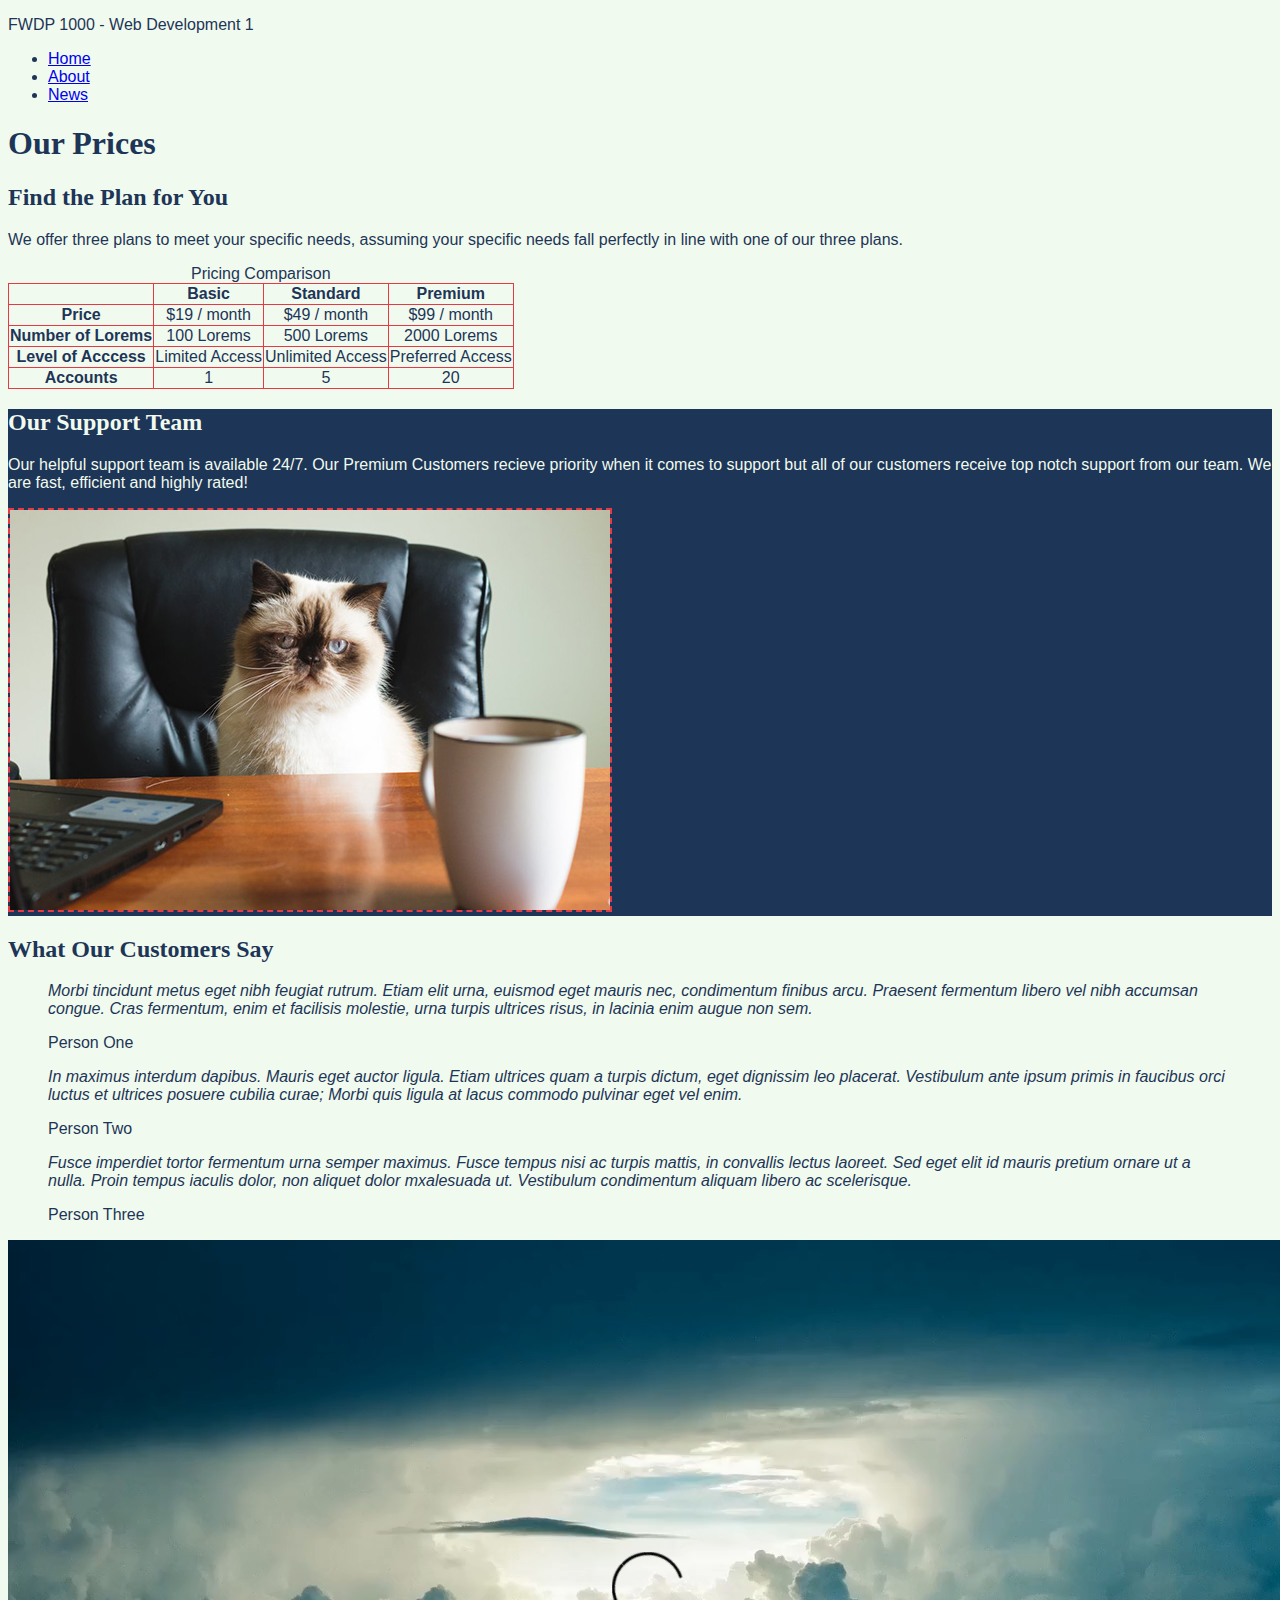
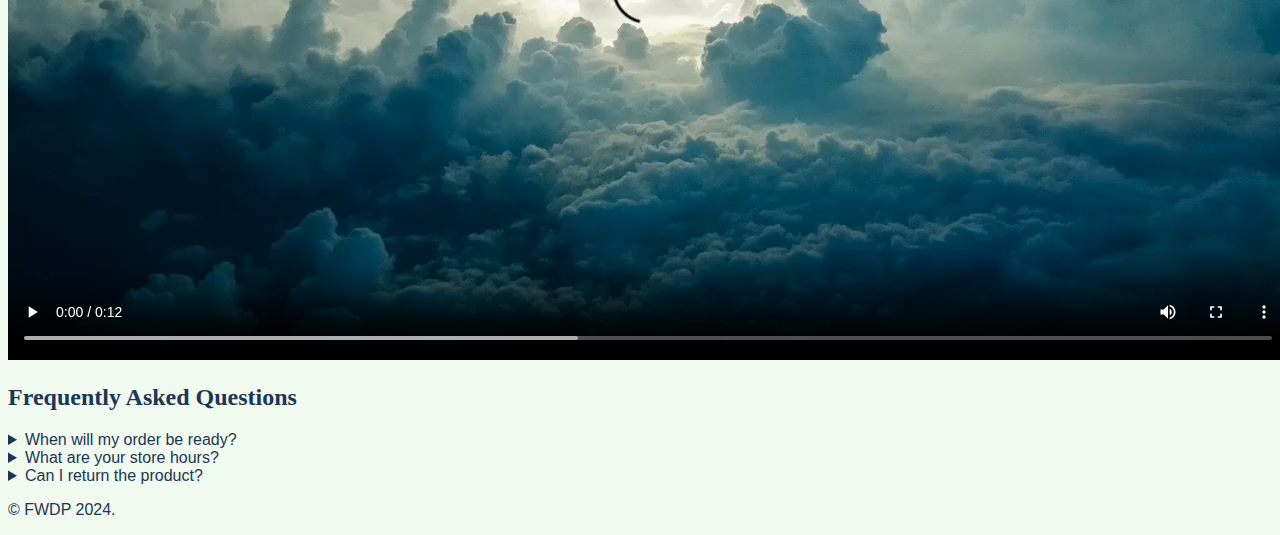
<file: day-07/pricing.html>
<!doctype html>
<html lang="en">
<head>
	<meta charset="utf-8">
	<title>Pricing</title>
	<link rel="stylesheet" href="styles/pricing.css">
</head>

<body>

	<header>
		<p>FWDP 1000 - Web Development 1</p>

		<!-- Add navigation to the three other pages here -->
		<nav>
			<ul>
				<li><a href="index.html">Home</a></li>
				<li><a href="about-us.html">About</a></li>
				<li><a href="news.html">News</a></li>
			</ul>
		</nav>
	</header>

	<main>

		<h1>Our Prices</h1>

		<section>
			<h2>Find the Plan for You</h2>

			<p>We offer three plans to meet your specific needs, assuming your specific needs fall perfectly in line with one of our three plans.</p>

			<table>
				<caption>Pricing Comparison</caption>
				<tr>
					<th></th>
					<th>Basic</th>
					<th>Standard</th>
					<th>Premium</th>
				</tr>
				<tr>
					<th>Price</th>
					<td>$19 / month</td>
					<td>$49 / month</td>
					<td>$99 / month</td>
				</tr>
				<tr>
					<th>Number of Lorems</th>
					<td>100 Lorems</td>
					<td>500 Lorems</td>
					<td>2000 Lorems</td>
				</tr>
				<tr>
					<th>Level of Acccess</th>
					<td>Limited Access</td>
					<td>Unlimited Access</td>
					<td>Preferred Access</td>
				</tr>
				<tr>
					<th>Accounts</th>
					<td>1</td>
					<td>5</td>
					<td>20</td>
				</tr>
			</table>
		</section>

		<section class="section-two">
			<h2>Our Support Team</h2>

			<p>Our helpful support team is available 24/7. Our Premium Customers recieve priority when it comes to support but all of our customers receive top notch support from our team. We are fast, efficient and highly rated!</p>
			
			<!-- Add an image here -->
			<img src="images/cat-photo.jpg" alt="A photo of a cat">
		</section>

		<section>
			<h2>What Our Customers Say</h2>

			<blockquote>
				<p>Morbi tincidunt metus eget nibh feugiat rutrum. Etiam elit urna, euismod eget mauris nec, condimentum finibus arcu. Praesent fermentum libero vel nibh accumsan congue. Cras fermentum, enim et facilisis molestie, urna turpis ultrices risus, in lacinia enim augue non sem.</p>
				<cite>Person One</cite>
			</blockquote>

			<blockquote>
				<p>In maximus interdum dapibus. Mauris eget auctor ligula. Etiam ultrices quam a turpis dictum, eget dignissim leo placerat. Vestibulum ante ipsum primis in faucibus orci luctus et ultrices posuere cubilia curae; Morbi quis ligula at lacus commodo pulvinar eget vel enim.</p>
				<cite>Person Two</cite>
			</blockquote>

			<blockquote>
				<p>Fusce imperdiet tortor fermentum urna semper maximus. Fusce tempus nisi ac turpis mattis, in convallis lectus laoreet. Sed eget elit id mauris pretium ornare ut a nulla. Proin tempus iaculis dolor, non aliquet dolor mxalesuada ut. Vestibulum condimentum aliquam libero ac scelerisque.</p>
				<cite>Person Three</cite>
			</blockquote>

			<!-- Add a video here -->
			<video controls>
				<source src="media/storm.mp4">
			</video>
		</section>

		<section>
			<h2>Frequently Asked Questions</h2>
			<!-- Add markup below to show/hide the answers to the questions -->
			
			<details>
				<summary>When will my order be ready?</summary>
				<p>Lorem ipsum dolor sit amet, consectetur adipiscing elit. Donec placerat, est in elementum molestie, ex enim eleifend lectus, in porta ex odio vitae libero. Maecenas sit amet elit ut quam suscipit pulvinar. Pellentesque congue imperdiet augue ut laoreet. Mauris imperdiet lacinia erat at luctus.</p>
			</details>

			<details>
				<summary>What are your store hours?</summary>
				<p>Vestibulum vel sapien sed est aliquam aliquam nec a felis. Nulla tempor ultrices mi ac congue. Morbi sed eros dignissim, sagittis sapien ac, finibus turpis. Curabitur condimentum, urna sit amet mattis faucibus, sem leo viverra orci, ac scelerisque nibh justo at magna.</p>
			</details>

			<details>
				<summary>Can I return the product?</summary>
				<p>Orci varius natoque penatibus et magnis dis parturient montes, nascetur ridiculus mus. Mauris congue, risus congue porttitor dignissim, arcu purus imperdiet massa, sit amet convallis lorem leo sit amet lorem. Cras volutpat lobortis orci, quis efficitur augue fermentum nec. Vivamus non cursus magna.</p>
			</details>
		</section>

	</main>

	<footer>
		<p>&copy; FWDP 2024.</p>
	</footer>

</body>
</html>
</file>
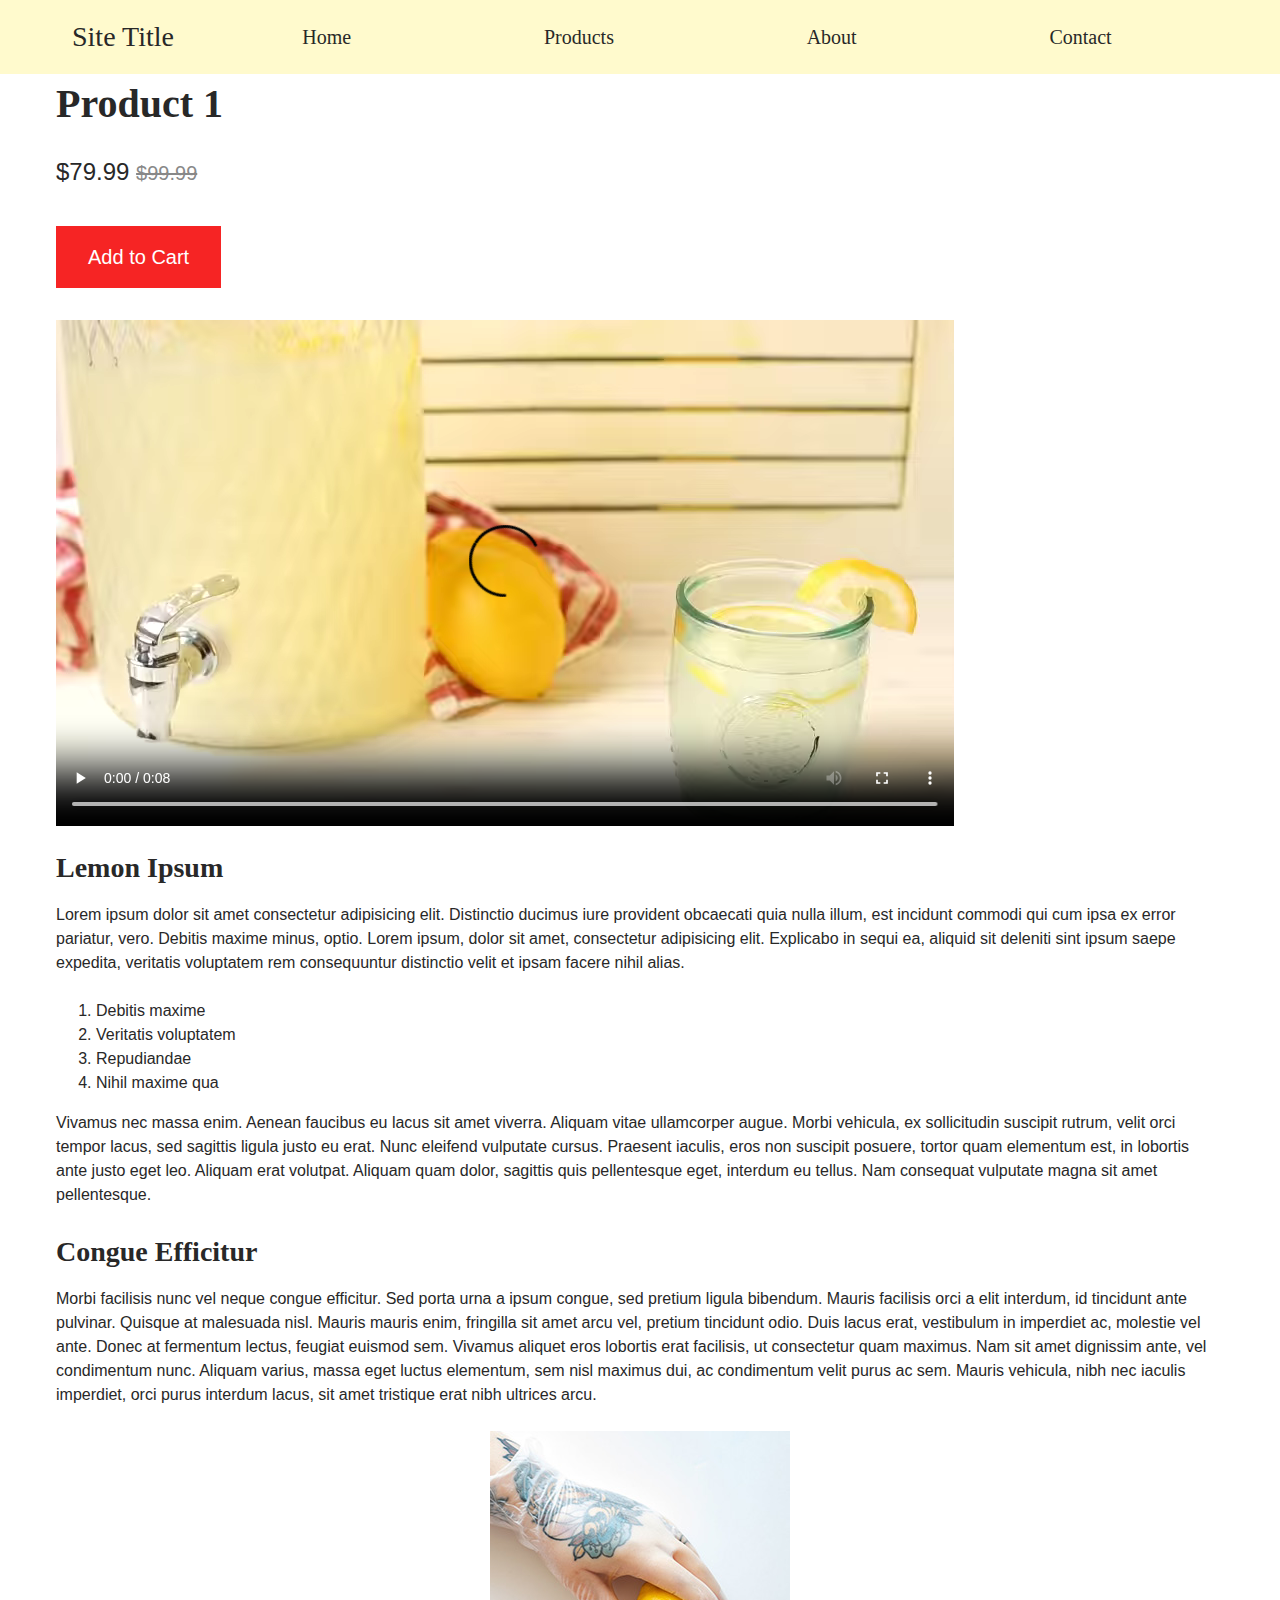
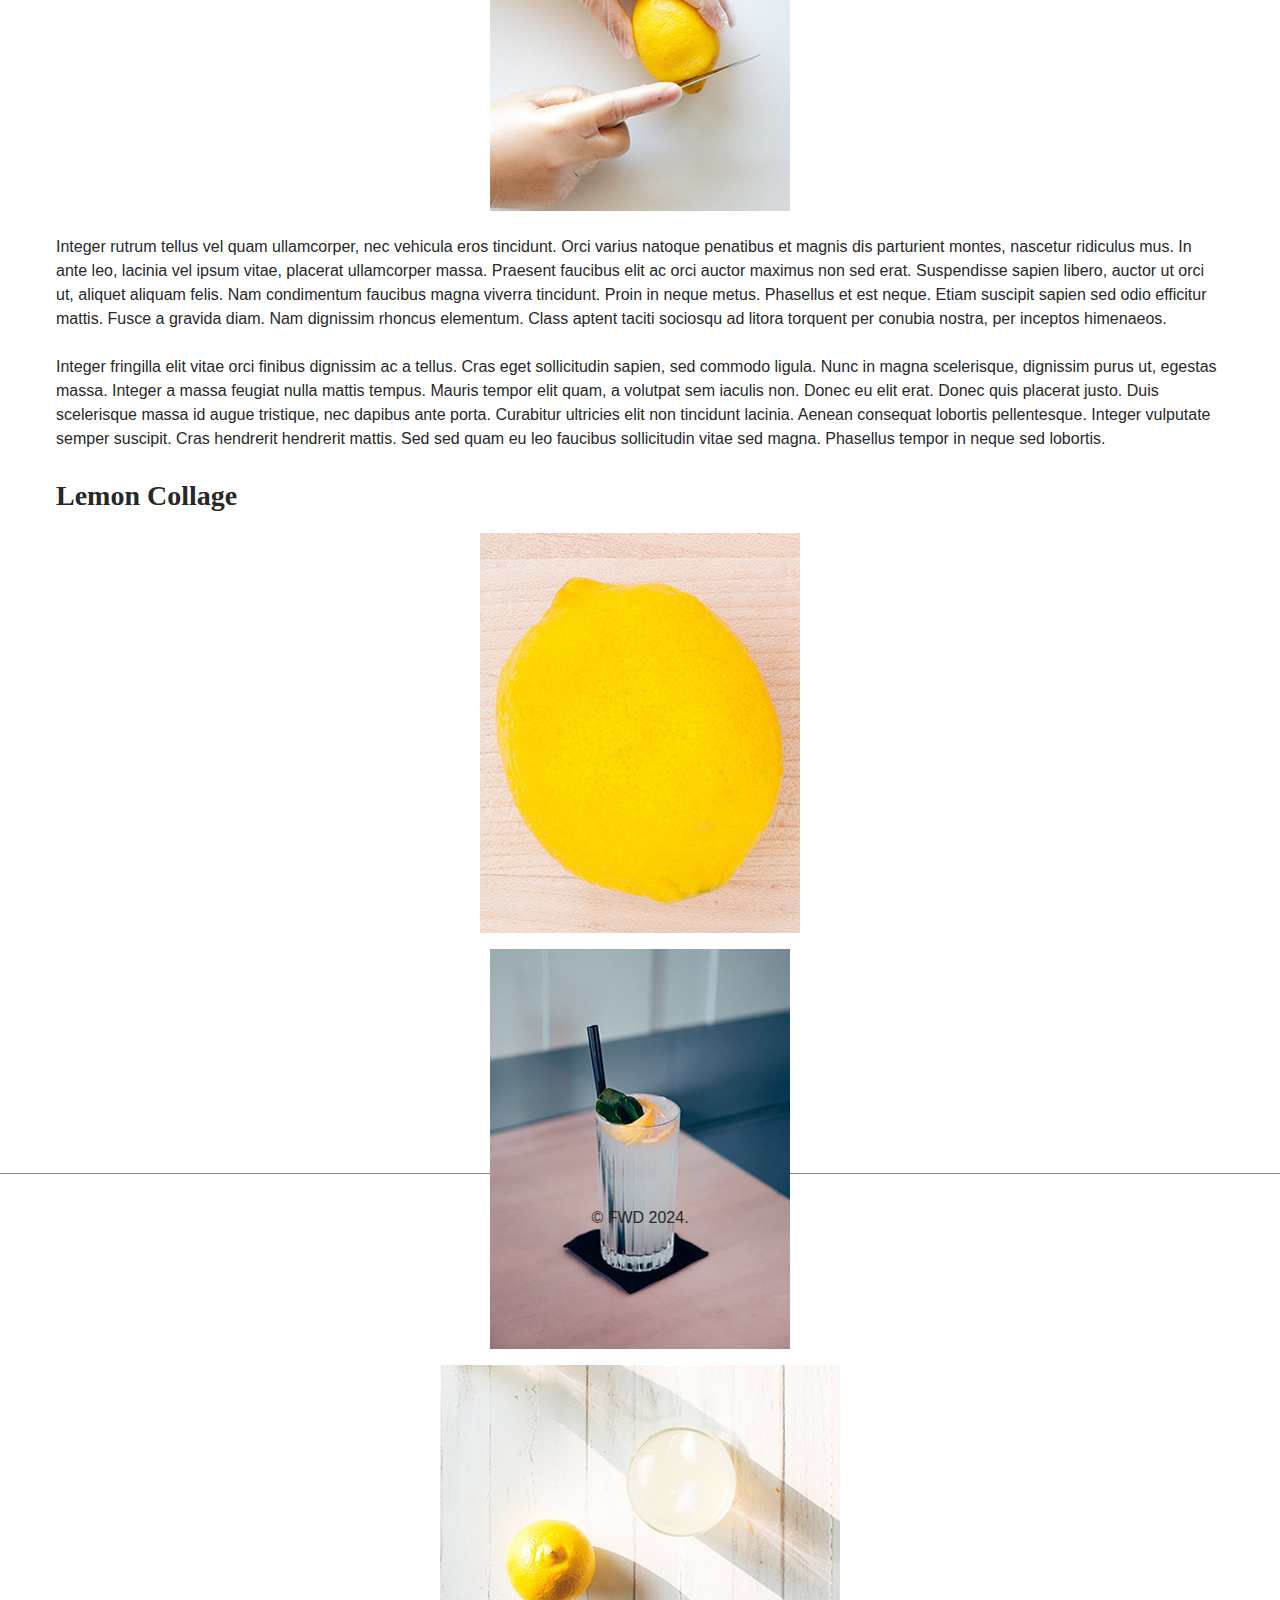
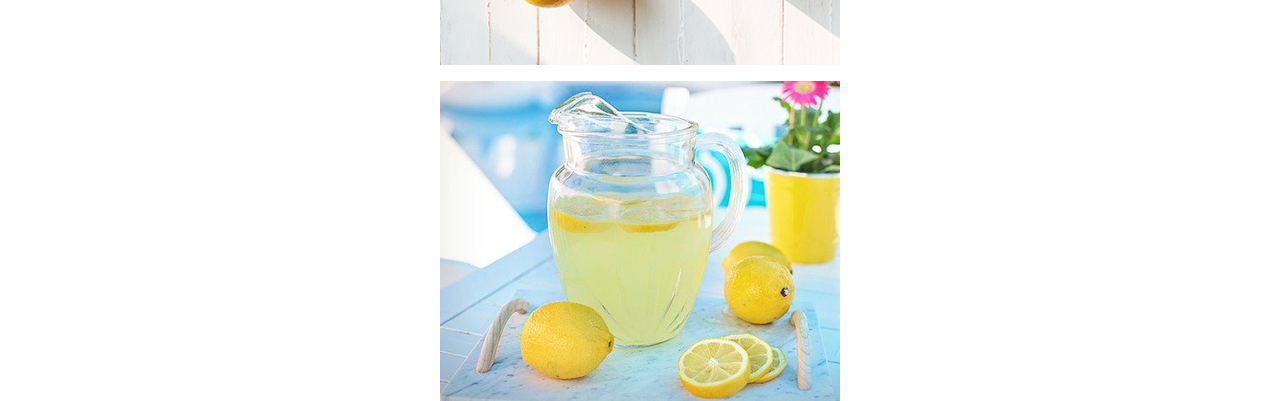
<file: day-07/product-1.html>
<!doctype html>
<html lang="en">
<head>
	<meta charset="utf-8">
	<meta name="viewport" content="width=device-width,initial-scale=1">
	<title>Product 1</title>
	<link rel="stylesheet" href="styles/normalize-fwd.css">
	<link rel="stylesheet" href="styles/product-1.css">
	<script src="scripts/navigation.js" defer></script>
</head>

<body>

	<header class="site-header">

		<div class="site-header-width">

			<a href="#" class="site-name">Site Title</a>

			<nav class="site-navigation" id="site-navigation">

				<ul class="nav-menu">
					<li><a href="#">Home</a></li>
					<li><a href="#">Products</a></li>
					<li><a href="#">About</a></li>
					<li><a href="#">Contact</a></li>
				</ul>

			</nav>

		</div>

	</header>

	<main class="site-main">

		<section class="col-right">
			<h1>Product 1</h1>

			<p class="price">
				<span class="sale-price">$79.99</span>
				<span class="original-price">$99.99</span>
			</p>

			<a class="cart-link" href="#">Add to Cart</a>
		</section>

		<section class="col-left">

			<video controls>
				<source src="media/lemonade.webm" type="video/webm">
				<source src="media/lemonade.mp4" type="video/mp4">
				Your browser does not support the video element.
			</video>

			<h2>Lemon Ipsum</h2>

			<p>Lorem ipsum dolor sit amet consectetur adipisicing elit. Distinctio ducimus iure provident obcaecati quia nulla illum, est incidunt commodi qui cum ipsa ex error pariatur, vero. Debitis maxime minus, optio. Lorem ipsum, dolor sit amet, consectetur adipisicing elit. Explicabo in sequi ea, aliquid sit deleniti sint ipsum saepe expedita, veritatis voluptatem rem consequuntur distinctio velit et ipsam facere nihil alias.</p>

			<ol>
				<li>Debitis maxime</li>
				<li>Veritatis voluptatem</li>
				<li>Repudiandae</li>
				<li>Nihil maxime qua</li>
			</ol>

			<p>Vivamus nec massa enim. Aenean faucibus eu lacus sit amet viverra. Aliquam vitae ullamcorper augue. Morbi vehicula, ex sollicitudin suscipit rutrum, velit orci tempor lacus, sed sagittis ligula justo eu erat. Nunc eleifend vulputate cursus. Praesent iaculis, eros non suscipit posuere, tortor quam elementum est, in lobortis ante justo eget leo. Aliquam erat volutpat. Aliquam quam dolor, sagittis quis pellentesque eget, interdum eu tellus. Nam consequat vulputate magna sit amet pellentesque.</p>

			<h2>Congue Efficitur</h2>
			
			<p>Morbi facilisis nunc vel neque congue efficitur. Sed porta urna a ipsum congue, sed pretium ligula bibendum. Mauris facilisis orci a elit interdum, id tincidunt ante pulvinar. Quisque at malesuada nisl. Mauris mauris enim, fringilla sit amet arcu vel, pretium tincidunt odio. Duis lacus erat, vestibulum in imperdiet ac, molestie vel ante. Donec at fermentum lectus, feugiat euismod sem. Vivamus aliquet eros lobortis erat facilisis, ut consectetur quam maximus. Nam sit amet dignissim ante, vel condimentum nunc. Aliquam varius, massa eget luctus elementum, sem nisl maximus dui, ac condimentum velit purus ac sem. Mauris vehicula, nibh nec iaculis imperdiet, orci purus interdum lacus, sit amet tristique erat nibh ultrices arcu.</p>

			<img class="float-left" src="images/lemon-cutting.jpg" alt="A lemon being cut">
			
			<p>Integer rutrum tellus vel quam ullamcorper, nec vehicula eros tincidunt. Orci varius natoque penatibus et magnis dis parturient montes, nascetur ridiculus mus. In ante leo, lacinia vel ipsum vitae, placerat ullamcorper massa. Praesent faucibus elit ac orci auctor maximus non sed erat. Suspendisse sapien libero, auctor ut orci ut, aliquet aliquam felis. Nam condimentum faucibus magna viverra tincidunt. Proin in neque metus. Phasellus et est neque. Etiam suscipit sapien sed odio efficitur mattis. Fusce a gravida diam. Nam dignissim rhoncus elementum. Class aptent taciti sociosqu ad litora torquent per conubia nostra, per inceptos himenaeos.</p>
			
			<p>Integer fringilla elit vitae orci finibus dignissim ac a tellus. Cras eget sollicitudin sapien, sed commodo ligula. Nunc in magna scelerisque, dignissim purus ut, egestas massa. Integer a massa feugiat nulla mattis tempus. Mauris tempor elit quam, a volutpat sem iaculis non. Donec eu elit erat. Donec quis placerat justo. Duis scelerisque massa id augue tristique, nec dapibus ante porta. Curabitur ultricies elit non tincidunt lacinia. Aenean consequat lobortis pellentesque. Integer vulputate semper suscipit. Cras hendrerit hendrerit mattis. Sed sed quam eu leo faucibus sollicitudin vitae sed magna. Phasellus tempor in neque sed lobortis.</p>

			<h2>Lemon Collage</h2>

			<div class="collage">

				<img class="lemon-photo-1" src="images/lemon.jpg" alt="Lemon">

				<img class="lemon-photo-2" src="images/lemonade-glass.jpg" alt="Glass of Lemonade">

				<img class="lemon-photo-3" src="images/lemonade-and-lemon.jpg" alt="Lemon and Lemonade">

				<img class="lemon-photo-4" src="images/lemonade-pitcher.jpg" alt="Pitcher of Lemonade">

			</div>

		</section>

	</main>

	<footer class="site-footer">
		<p>&copy; FWD 2024.</p>
	</footer>

</body>
</html>
</file>
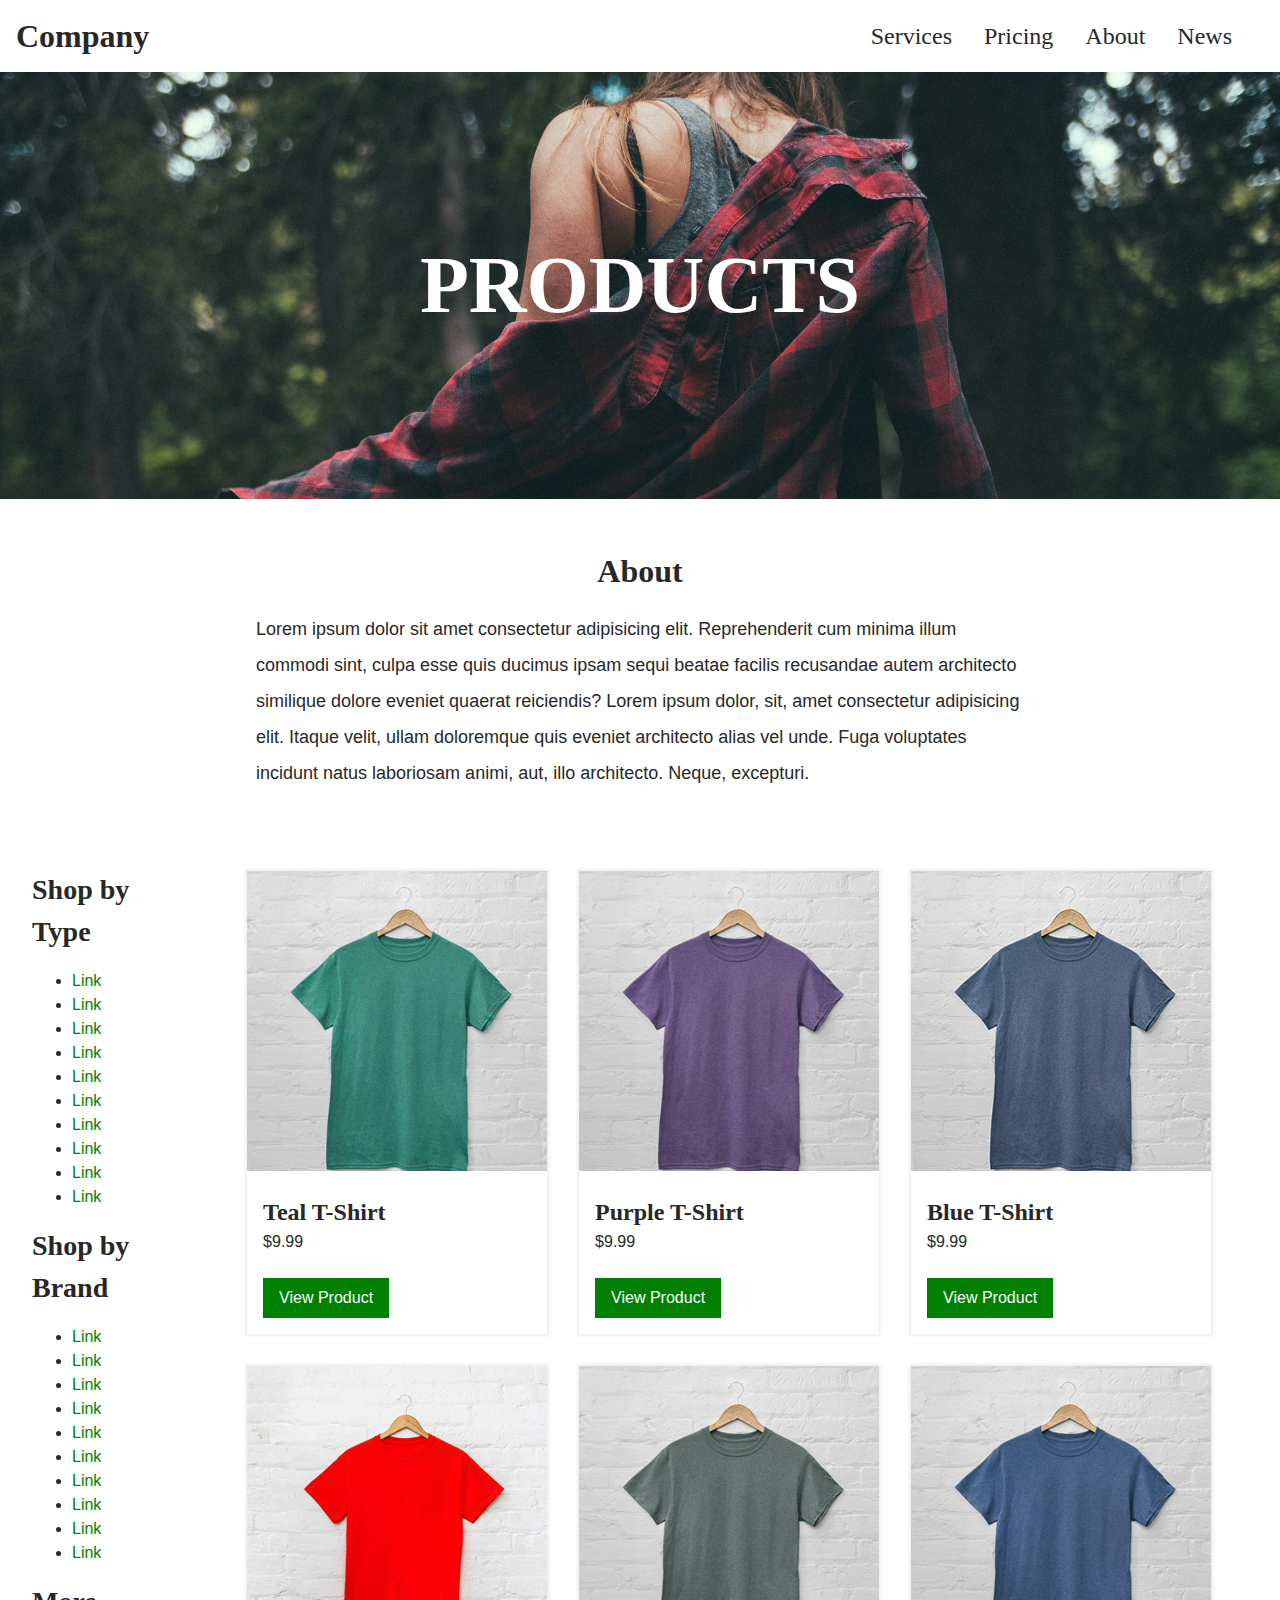
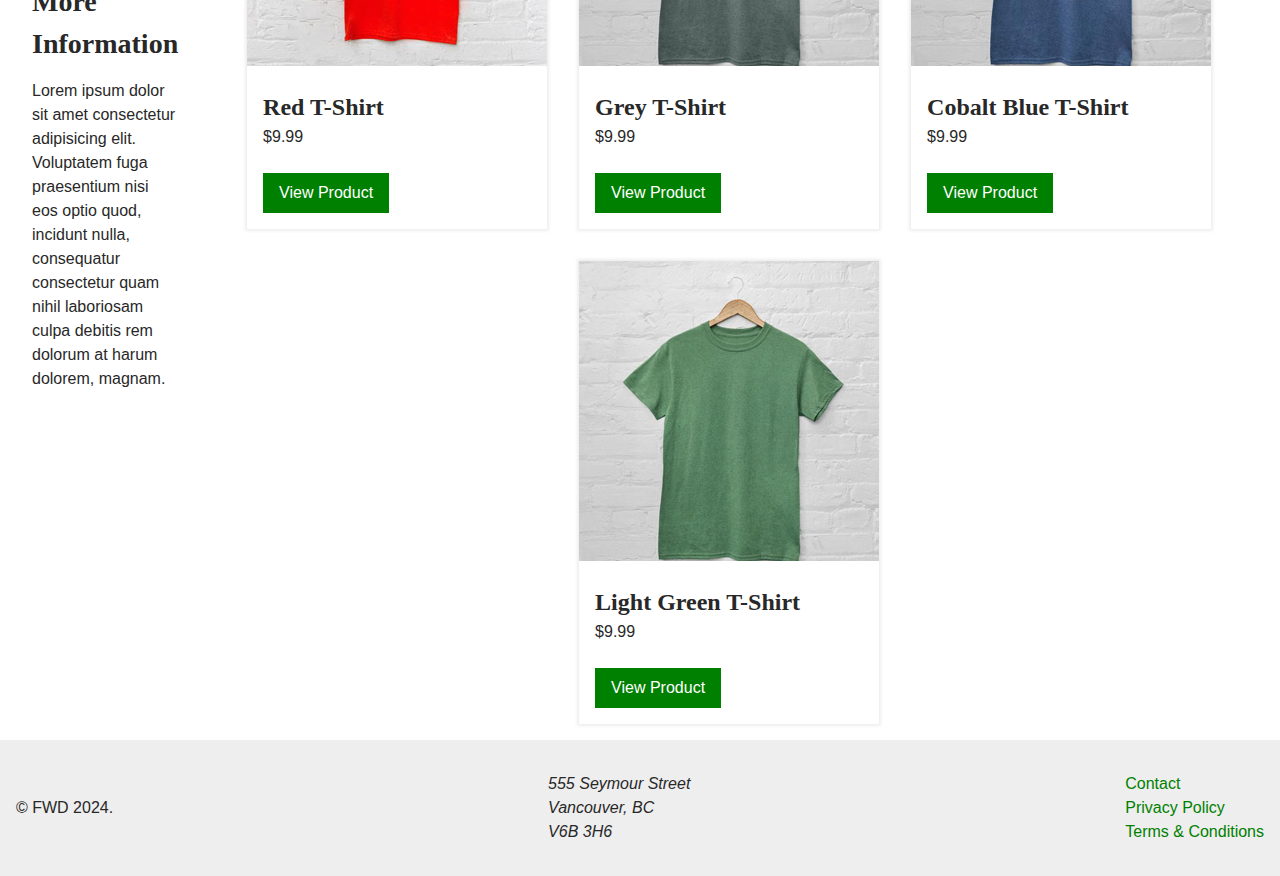
<file: day-07/products.html>
<!doctype html>
<html lang="en">
<head>
	<meta charset="utf-8">
	<meta name="viewport" content="width=device-width,initial-scale=1">
	<title>Products</title>
	<link rel="stylesheet" href="styles/normalize-fwd.css">
	<link rel="stylesheet" href="styles/products.css">
	<script src="scripts/navigation.js" defer></script>
</head>

<body>

	<div class="site-wrapper">
	
		<header class="site-header">

			<a href="index.html" class="site-name">Company</a>

			<nav class="site-navigation" id="site-navigation">

				<button class="menu-toggle" aria-controls="header-menu" aria-expanded="false" aria-label="Menu Toggle">
					<svg xmlns="http://www.w3.org/2000/svg" width="36" height="36" viewBox="0 0 24 24">
						<title>Menu Icon</title>
						<path d="M24 6h-24v-4h24v4zm0 4h-24v4h24v-4zm0 8h-24v4h24v-4z"></path>
					</svg>
				</button>

				<ul class="nav-menu" id="header-menu">
					<li><a href="services.html">Services</a></li>
					<li><a href="pricing.html">Pricing</a></li>
					<li><a href="about-us.html">About</a></li>
					<li><a href="news.html">News</a></li>
				</ul>

			</nav>

		</header>

		<main class="site-main">

			<header class="page-header">
				<h1>Products</h1>
				<img src="images/products-banner.jpg" alt="Woman walking in forest">
			</header>

			<section class="section-about">
				<h2>About</h2>
				<p>Lorem ipsum dolor sit amet consectetur adipisicing elit. Reprehenderit cum minima illum commodi sint, culpa esse quis ducimus ipsam sequi beatae facilis recusandae autem architecto similique dolore eveniet quaerat reiciendis? Lorem ipsum dolor, sit, amet consectetur adipisicing elit. Itaque velit, ullam doloremque quis eveniet architecto alias vel unde. Fuga voluptates incidunt natus laboriosam animi, aut, illo architecto. Neque, excepturi.</p>
			</section>

			<section class="section-products">

				<div class="products-wrapper">
						
					<article class="product">
						<img class="product-image" src="images/teal-t-shirt.jpg" alt="Teal T-shirt">
						<div class="product-text">
							<h2 class="product-name">Teal T-Shirt</h2>
							<p class="product-price">$9.99</p>
							<a class="product-link" href="#">View Product</a>
						</div>
					</article>

					<article class="product">
						<img class="product-image" src="images/purple-t-shirt.jpg" alt="Purple T-shirt">
						<div class="product-text">
							<h2 class="product-name">Purple T-Shirt</h2>
							<p class="product-price">$9.99</p>
							<a class="product-link" href="#">View Product</a>
						</div>
					</article>

					<article class="product">
						<img class="product-image" src="images/blue-t-shirt.jpg" alt="Blue T-shirt">
						<div class="product-text">
							<h2 class="product-name">Blue T-Shirt</h2>
							<p class="product-price">$9.99</p>
							<a class="product-link" href="#">View Product</a>
						</div>
					</article>

					<article class="product">
						<img class="product-image" src="images/red-t-shirt.jpg" alt="Red T-shirt">
						<div class="product-text">
							<h2 class="product-name">Red T-Shirt</h2>
							<p class="product-price">$9.99</p>
							<a class="product-link" href="#">View Product</a>
						</div>
					</article>

					<article class="product">
						<img class="product-image" src="images/grey-t-shirt.jpg" alt="Grey T-shirt">
						<div class="product-text">
							<h2 class="product-name">Grey T-Shirt</h2>
							<p class="product-price">$9.99</p>
							<a class="product-link" href="#">View Product</a>
						</div>
					</article>

					<article class="product">
						<img class="product-image" src="images/cobalt-blue-t-shirt.jpg" alt="Cobalt Blue T-shirt">
						<div class="product-text">
							<h2 class="product-name">Cobalt Blue T-Shirt</h2>
							<p class="product-price">$9.99</p>
							<a class="product-link" href="#">View Product</a>
						</div>
					</article>

					<article class="product">
						<img class="product-image" src="images/light-green-t-shirt.jpg" alt="Light Green T-shirt">
						<div class="product-text">
							<h2 class="product-name">Light Green T-Shirt</h2>
							<p class="product-price">$9.99</p>
							<a class="product-link" href="#">View Product</a>
						</div>
					</article>

				</div>

				<aside class="products-sidebar">
					<h2>Shop by Type</h2>
					<ul>
						<li><a href="#">Link</a></li>
						<li><a href="#">Link</a></li>
						<li><a href="#">Link</a></li>
						<li><a href="#">Link</a></li>
						<li><a href="#">Link</a></li>
						<li><a href="#">Link</a></li>
						<li><a href="#">Link</a></li>
						<li><a href="#">Link</a></li>
						<li><a href="#">Link</a></li>
						<li><a href="#">Link</a></li>
					</ul>

					<h2>Shop by Brand</h2>
					<ul>
						<li><a href="#">Link</a></li>
						<li><a href="#">Link</a></li>
						<li><a href="#">Link</a></li>
						<li><a href="#">Link</a></li>
						<li><a href="#">Link</a></li>
						<li><a href="#">Link</a></li>
						<li><a href="#">Link</a></li>
						<li><a href="#">Link</a></li>
						<li><a href="#">Link</a></li>
						<li><a href="#">Link</a></li>
					</ul>

					<h3>More Information</h3>
					<p>Lorem ipsum dolor sit amet consectetur adipisicing elit. Voluptatem fuga praesentium nisi eos optio quod, incidunt nulla, consequatur consectetur quam nihil laboriosam culpa debitis rem dolorum at harum dolorem, magnam.</p>
				</aside>
				
			</section>

		</main>

		<footer class="site-footer">
			<p>&copy; FWD 2024.</p>

			<address>
				555 Seymour Street<br>
				Vancouver, BC<br>
				V6B 3H6
			</address>

			<nav>
				<ul>
					<li><a href="#">Contact</a></li>
					<li><a href="#">Privacy Policy</a></li>
					<li><a href="#">Terms & Conditions</a></li>
				</ul>
			</nav>

		</footer>

	</div>

</body>
</html>
</file>
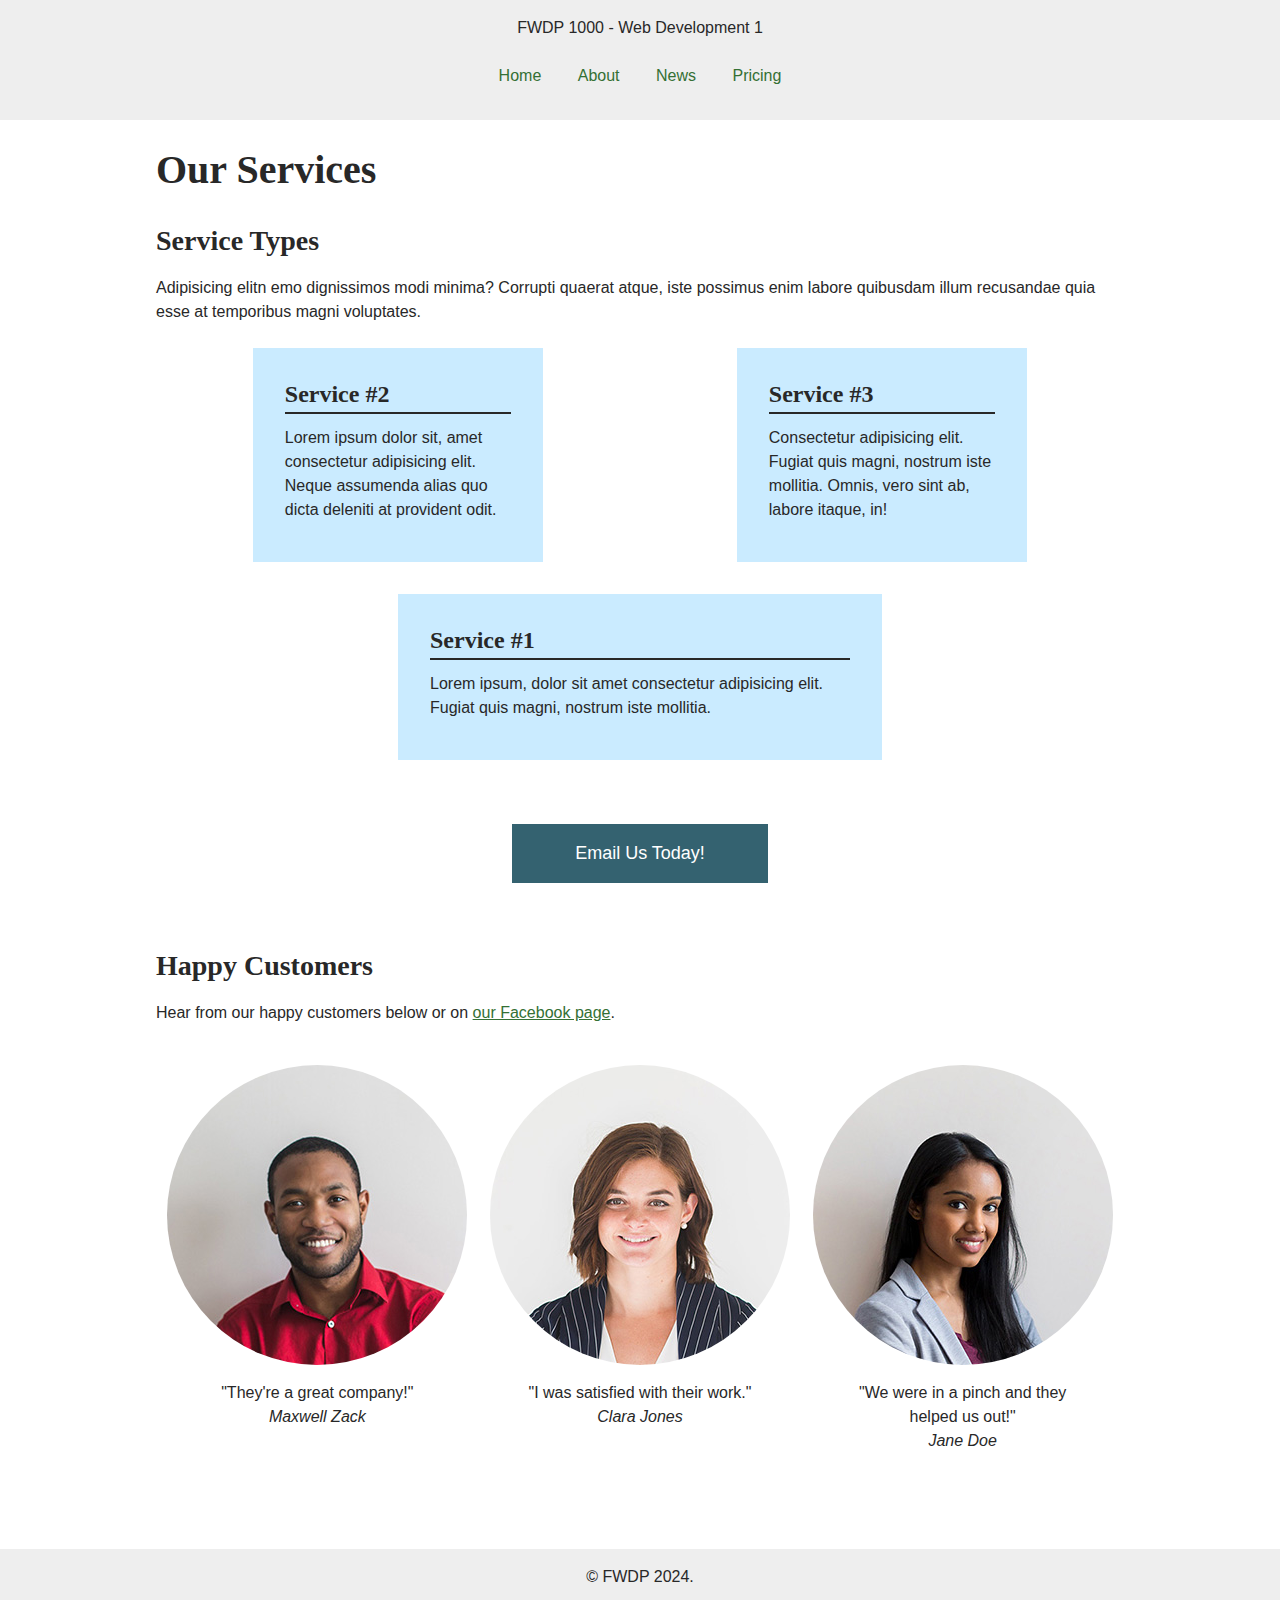
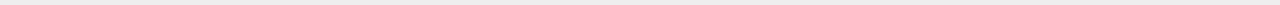
<file: day-07/services.html>
<!doctype html>
<html lang="en">
<head>
	<meta charset="utf-8">
	<meta name="viewport" content="width=device-width, initial-scale=1">
	<title>Services</title>
	<link rel="stylesheet" href="styles/normalize-fwd.css">
	<link rel="stylesheet" href="styles/services.css">
</head>

<body>

	<header>
		<p>FWDP 1000 - Web Development 1</p>
		<nav>
			<ul>
				<li><a href="index.html">Home</a></li>
				<li><a href="about-us.html">About</a></li>
				<li><a href="news.html">News</a></li>
				<li><a href="pricing.html">Pricing</a></li>
			</ul>
		</nav>
	</header>

	<main>
		
		<h1>Our Services</h1>
		
		<section class="services">
			<h2>Service Types</h2>

			<p>Adipisicing elitn emo dignissimos modi minima? Corrupti quaerat atque, iste possimus enim labore quibusdam illum recusandae quia esse at temporibus magni voluptates.</p>

			<div class="cards">

				<article class="service-1">
					<h2>Service #1</h2>
					<p>Lorem ipsum, dolor sit amet consectetur adipisicing elit. Fugiat quis magni, nostrum iste mollitia.</p>
				</article>

				<article>
					<h2>Service #2</h2>
					<p>Lorem ipsum dolor sit, amet consectetur adipisicing elit. Neque assumenda alias quo dicta deleniti at provident odit.</p>
				</article>

				<article>
					<h2>Service #3</h2>
					<p>Consectetur adipisicing elit. Fugiat quis magni, nostrum iste mollitia. Omnis, vero sint ab, labore itaque, in!</p>
				</article>

			</div>

			<a href="mailto:email@example.com">Email Us Today!</a>
		</section>

		<section class="testimonials">
			<h2>Happy Customers</h2>

			<p>Hear from our happy customers below or on <a href="#">our Facebook page</a>.</p>
			
			<article>
				<img src="images/customer1.jpg" alt="A photo of Maxwell Zack">
				<blockquote>
					<p>"They're a great company!"</p>
					<cite>Maxwell Zack</cite>
				</blockquote>
			</article>

			<article>
				<img src="images/customer2.jpg" alt="A photo of Clara Jones">
				<blockquote>
					<p>"I was satisfied with their work."</p>
					<cite>Clara Jones</cite>
				</blockquote>
			</article>

			<article>			
				<img src="images/customer3.jpg" alt="A photo of a Jane Doe">
				<blockquote>
					<p>"We were in a pinch and they helped us out!"</p>
					<cite>Jane Doe</cite>
				</blockquote>
			</article>
		</section>

	</main>

	<footer>
		<p>&copy; FWDP 2024.</p>
	</footer>

</body>
</html>
</file>
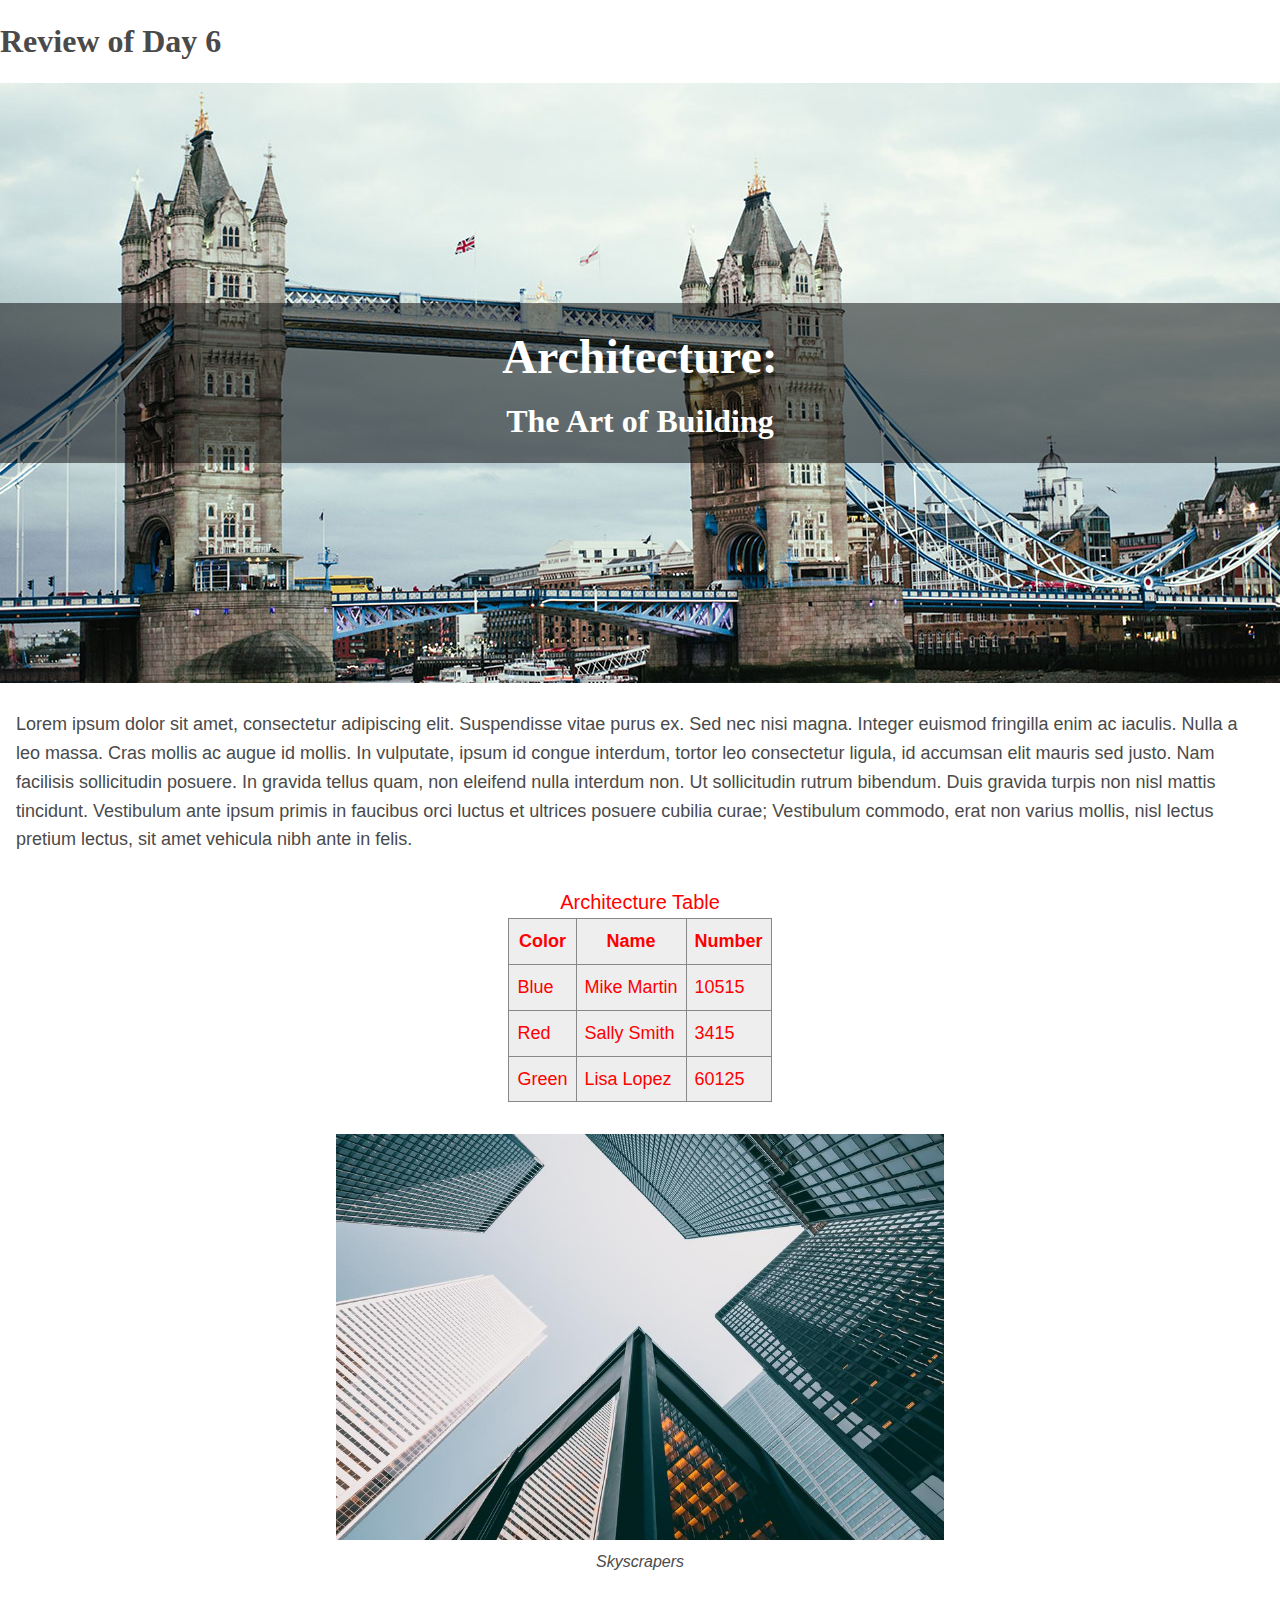
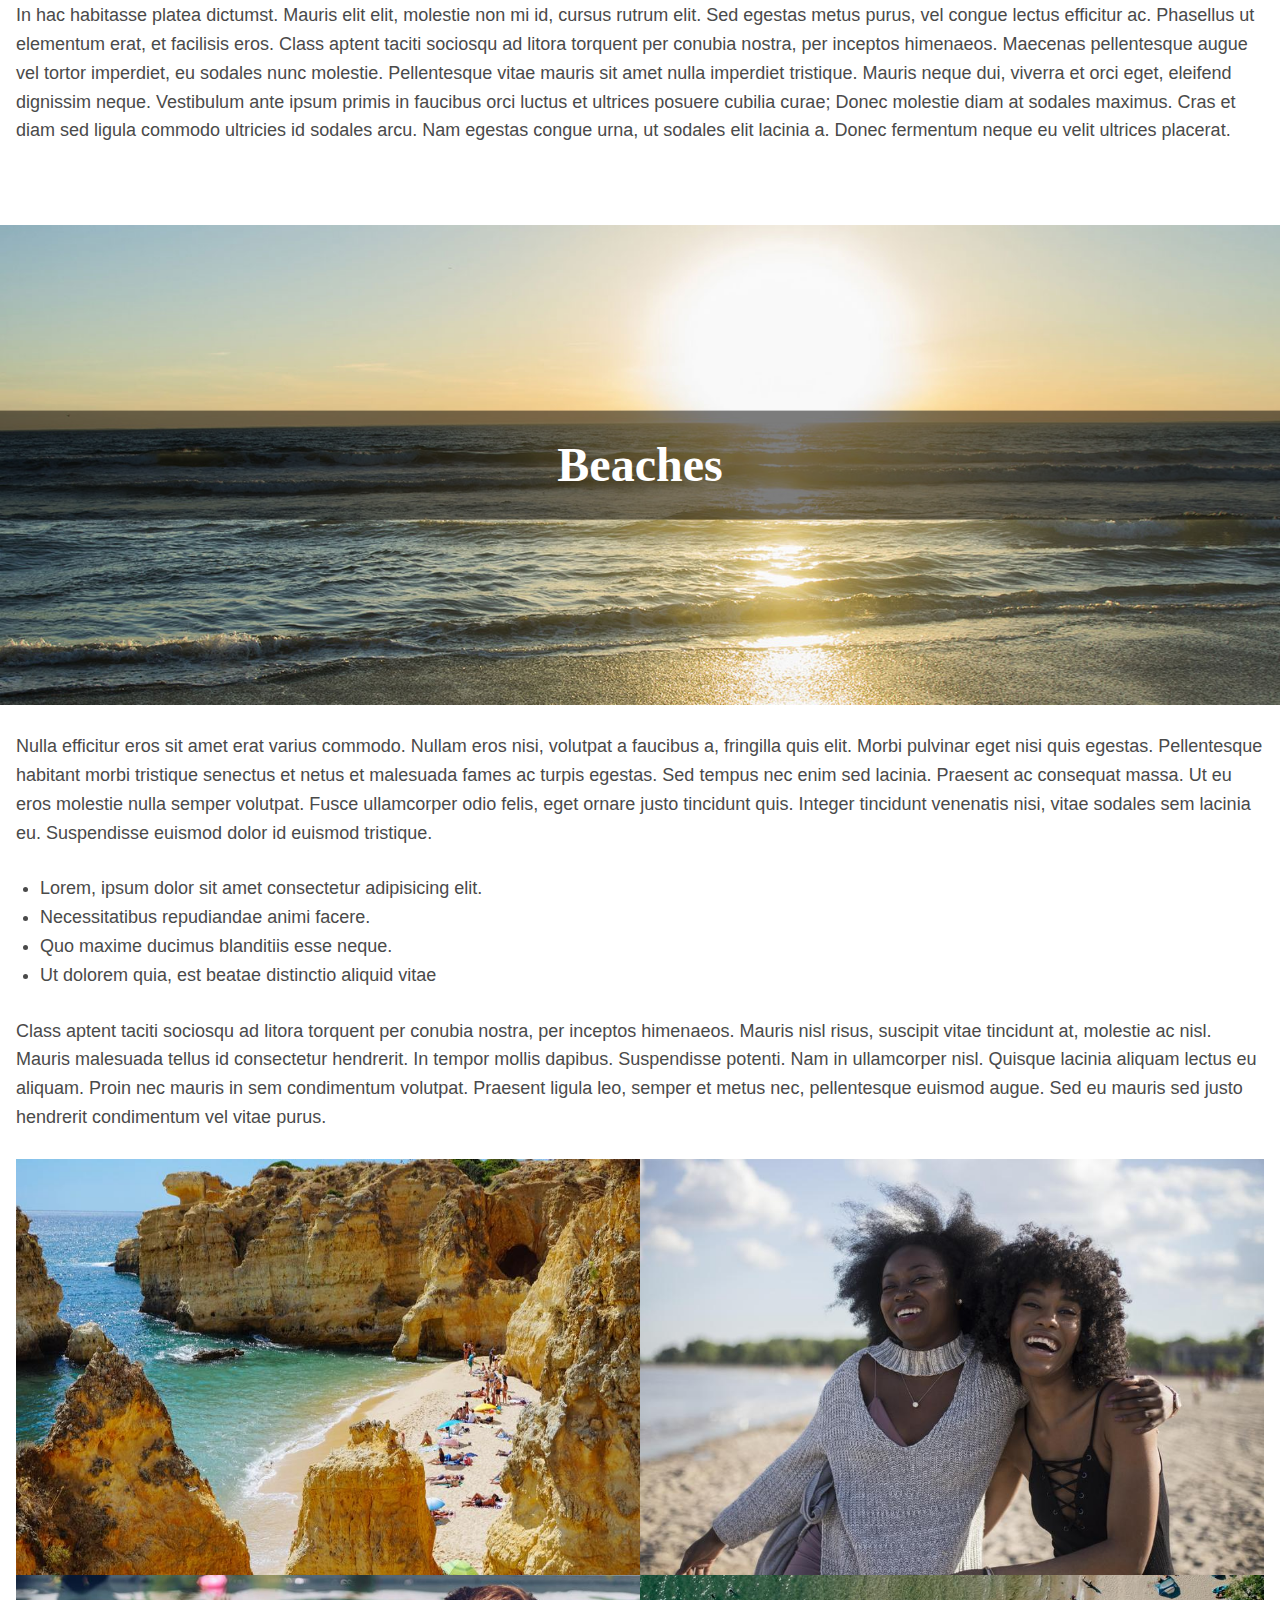
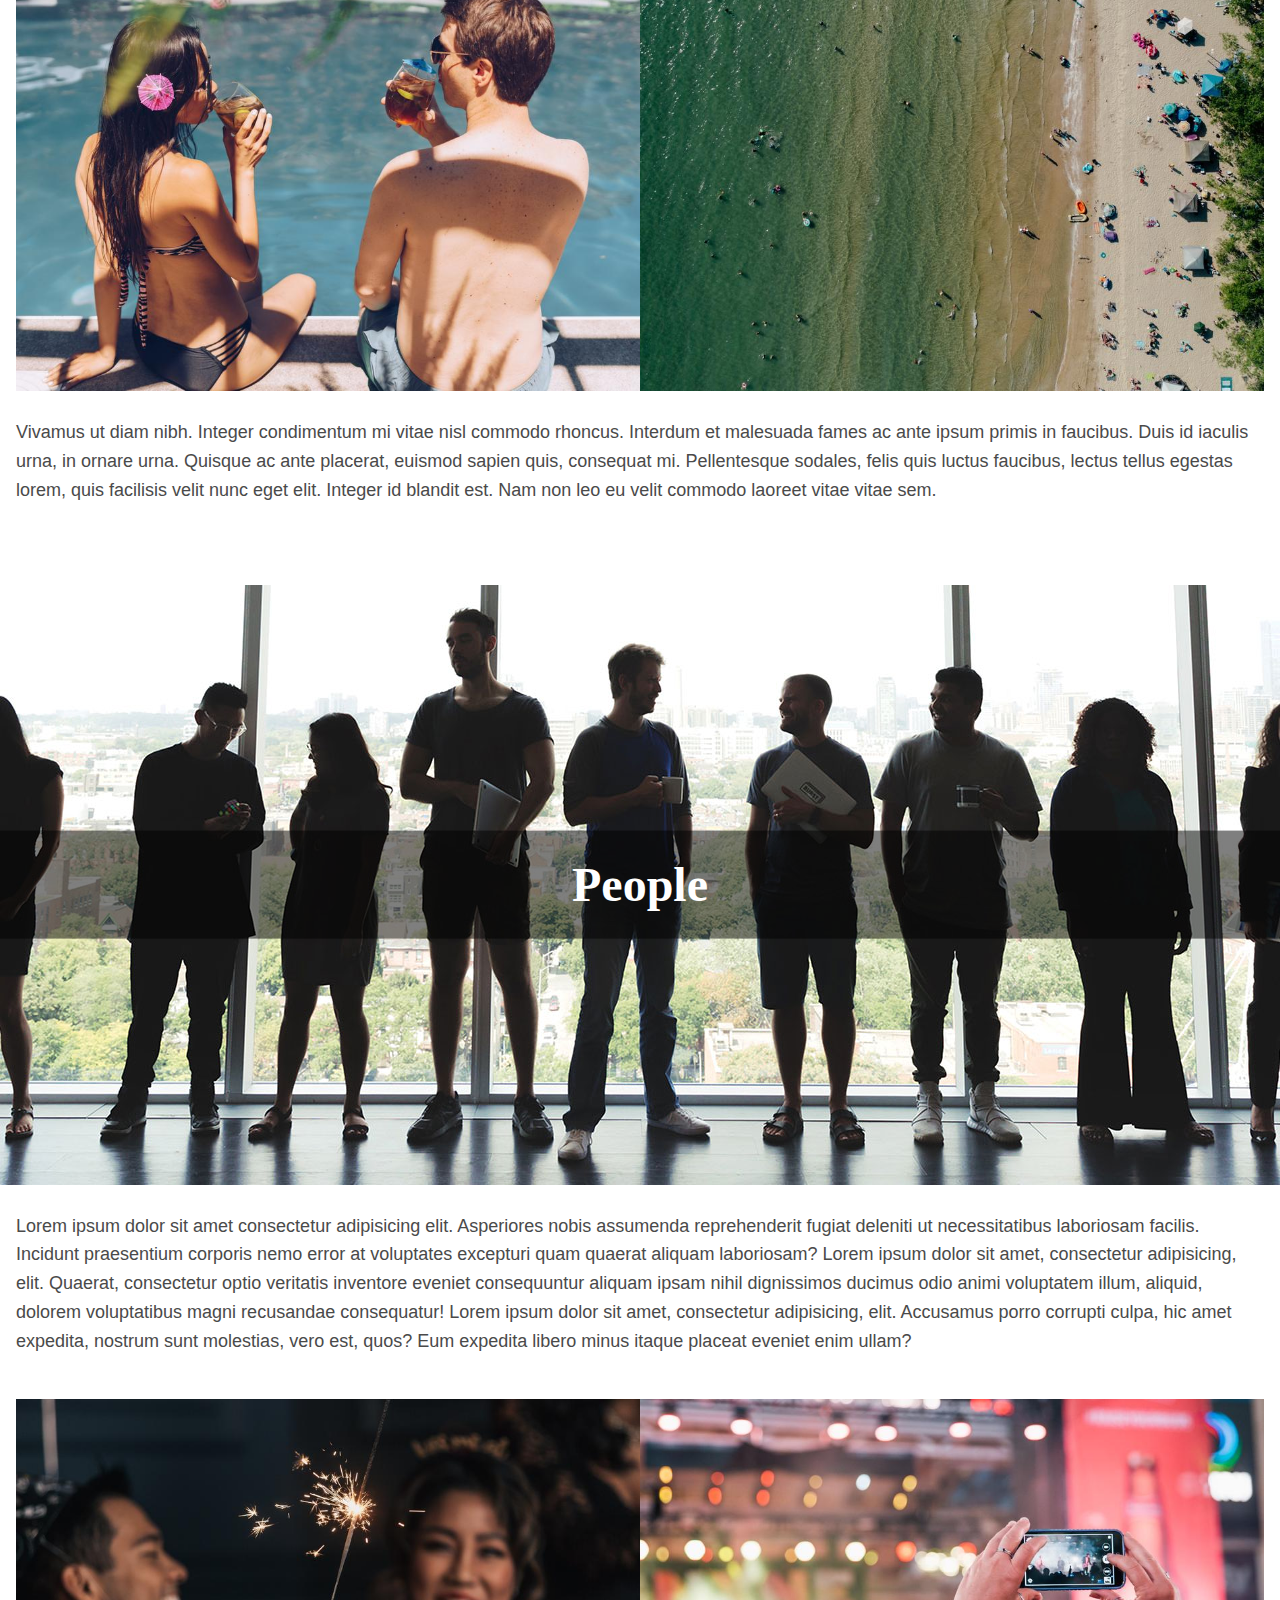
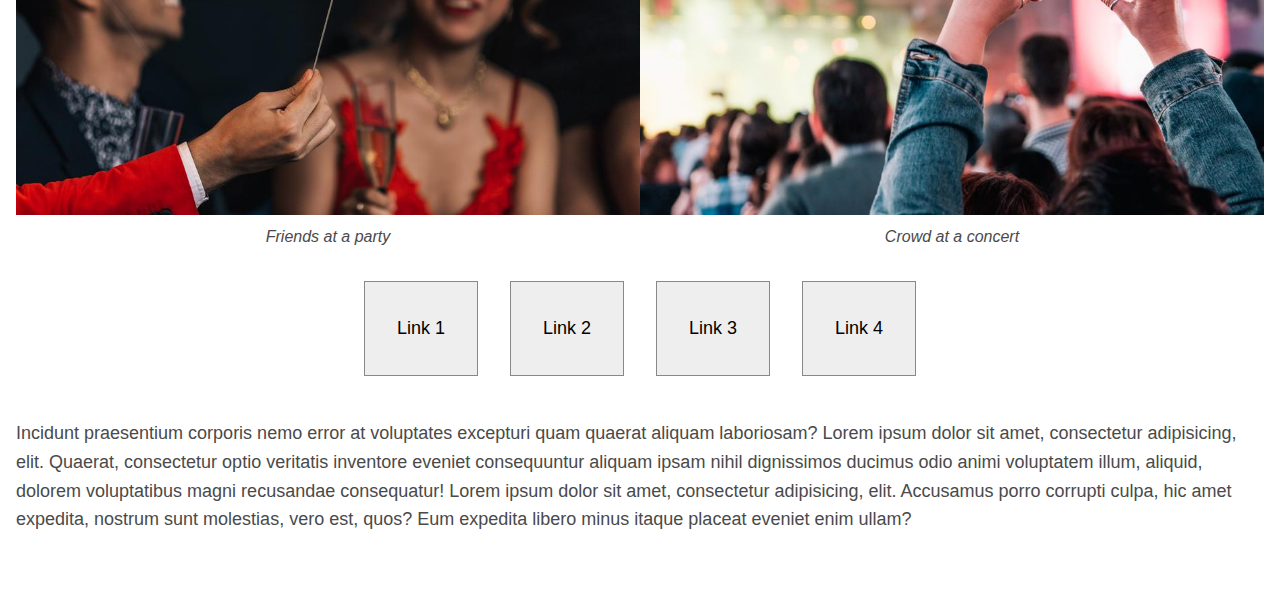
<file: review-of-day-06-complete/review-of-day-06.html>
<!doctype html>
<html lang="en">
<head>
	<meta charset="utf-8">
	<meta name="viewport" content="width=device-width,initial-scale=1">
	<title>Review of Day 6</title>
	<link rel="stylesheet" href="styles/normalize.css">
	<link rel="stylesheet" href="styles/styles.css">
	<link rel="stylesheet" href="styles/custom-styles.css">
	<script src="scripts/navigation.js" defer></script>
</head>

<body>

	<main>

		<h1>Review of Day 6</h1>

		<section class="section section-architecture">
			<header>
				<h2>Architecture: <span>The Art of Building</span></h2>
				<img src="images/london-bridge.jpg" alt="London bridge">
			</header>
			
			<p>Lorem ipsum dolor sit amet, consectetur adipiscing elit. Suspendisse vitae purus ex. Sed nec nisi magna. Integer euismod fringilla enim ac iaculis. Nulla a leo massa. Cras mollis ac augue id mollis. In vulputate, ipsum id congue interdum, tortor leo consectetur ligula, id accumsan elit mauris sed justo. Nam facilisis sollicitudin posuere. In gravida tellus quam, non eleifend nulla interdum non. Ut sollicitudin rutrum bibendum. Duis gravida turpis non nisl mattis tincidunt. Vestibulum ante ipsum primis in faucibus orci luctus et ultrices posuere cubilia curae; Vestibulum commodo, erat non varius mollis, nisl lectus pretium lectus, sit amet vehicula nibh ante in felis.</p>

			<table>
				<caption>Architecture Table</caption>
				<tr>
					<th>Color</th>
					<th>Name</th>
					<th>Number</th>
				</tr>
				<tr>
					<td>Blue</td>
					<td>Mike Martin</td>
					<td>10515</td>
				</tr>
				<tr>
					<td>Red</td>
					<td>Sally Smith</td>
					<td>3415</td>
				</tr>
				<tr>
					<td>Green</td>
					<td>Lisa Lopez</td>
					<td>60125</td>
				</tr>
			</table>

			<figure>
				<img src="images/skyscrapers-looking-up.jpg" alt="Skycrapers looking up">
				<figcaption>Skyscrapers</figcaption>
			</figure>

			<p>In hac habitasse platea dictumst. Mauris elit elit, molestie non mi id, cursus rutrum elit. Sed egestas metus purus, vel congue lectus efficitur ac. Phasellus ut elementum erat, et facilisis eros. Class aptent taciti sociosqu ad litora torquent per conubia nostra, per inceptos himenaeos. Maecenas pellentesque augue vel tortor imperdiet, eu sodales nunc molestie. Pellentesque vitae mauris sit amet nulla imperdiet tristique. Mauris neque dui, viverra et orci eget, eleifend dignissim neque. Vestibulum ante ipsum primis in faucibus orci luctus et ultrices posuere cubilia curae; Donec molestie diam at sodales maximus. Cras et diam sed ligula commodo ultricies id sodales arcu. Nam egestas congue urna, ut sodales elit lacinia a. Donec fermentum neque eu velit ultrices placerat.</p>
		</section>

		<section class="section section-beaches">
			<header>
				<h2>Beaches</h2>
				<img src="images/beach-sunset.jpg" alt="Beach at sunset">
			</header>

			<p>Nulla efficitur eros sit amet erat varius commodo. Nullam eros nisi, volutpat a faucibus a, fringilla quis elit. Morbi pulvinar eget nisi quis egestas. Pellentesque habitant morbi tristique senectus et netus et malesuada fames ac turpis egestas. Sed tempus nec enim sed lacinia. Praesent ac consequat massa. Ut eu eros molestie nulla semper volutpat. Fusce ullamcorper odio felis, eget ornare justo tincidunt quis. Integer tincidunt venenatis nisi, vitae sodales sem lacinia eu. Suspendisse euismod dolor id euismod tristique.</p>

			<ul>
				<li>Lorem, ipsum dolor sit amet consectetur adipisicing elit.</li>
				<li>Necessitatibus repudiandae animi facere.</li>
				<li>Quo maxime ducimus blanditiis esse neque.</li>
				<li>Ut dolorem quia, est beatae distinctio aliquid vitae</li>
			</ul>

			<p>Class aptent taciti sociosqu ad litora torquent per conubia nostra, per inceptos himenaeos. Mauris nisl risus, suscipit vitae tincidunt at, molestie ac nisl. Mauris malesuada tellus id consectetur hendrerit. In tempor mollis dapibus. Suspendisse potenti. Nam in ullamcorper nisl. Quisque lacinia aliquam lectus eu aliquam. Proin nec mauris in sem condimentum volutpat. Praesent ligula leo, semper et metus nec, pellentesque euismod augue. Sed eu mauris sed justo hendrerit condimentum vel vitae purus.</p>

			<figure class="gallery">
				<img src="images/beach-portugal.jpg" alt="Beach in Portugal">
				<img src="images/friends-beach.jpg" alt="Friends at the beach">
				<img src="images/poolside-couple.jpg" alt="Couple at the pool">
				<img src="images/beach-drone.jpg" alt="Beach view from a drone">
			</figure>

			<p>Vivamus ut diam nibh. Integer condimentum mi vitae nisl commodo rhoncus. Interdum et malesuada fames ac ante ipsum primis in faucibus. Duis id iaculis urna, in ornare urna. Quisque ac ante placerat, euismod sapien quis, consequat mi. Pellentesque sodales, felis quis luctus faucibus, lectus tellus egestas lorem, quis facilisis velit nunc eget elit. Integer id blandit est. Nam non leo eu velit commodo laoreet vitae vitae sem.</p>
		</section>

		<section class="section section-people">
			<header>
				<h2>People</h2>
				<img src="images/people-office.jpg" alt="People in a line in an office">
			</header>

			<p>Lorem ipsum dolor sit amet consectetur adipisicing elit. Asperiores nobis assumenda reprehenderit fugiat deleniti ut necessitatibus laboriosam facilis. Incidunt praesentium corporis nemo error at voluptates excepturi quam quaerat aliquam laboriosam? Lorem ipsum dolor sit amet, consectetur adipisicing, elit. Quaerat, consectetur optio veritatis inventore eveniet consequuntur aliquam ipsam nihil dignissimos ducimus odio animi voluptatem illum, aliquid, dolorem voluptatibus magni recusandae consequatur! Lorem ipsum dolor sit amet, consectetur adipisicing, elit. Accusamus porro corrupti culpa, hic amet expedita, nostrum sunt molestias, vero est, quos? Eum expedita libero minus itaque placeat eveniet enim ullam?</p>

			<div class="gallery">
				<figure>
					<img src="images/party-people.jpg" alt="People at a party">
					<figcaption>Friends at a party</figcaption>
				</figure>

				<figure>
					<img src="images/concert-crowd.jpg" alt="Crowd at a concert">
					<figcaption>Crowd at a concert</figcaption>
				</figure>
			</div>

			<ul class="button-links">
				<li><a href="#">Link 1</a></li>
				<li><a href="#">Link 2</a></li>
				<li><a href="#">Link 3</a></li>
				<li><a href="#">Link 4</a></li>
			</ul>

			<p>Incidunt praesentium corporis nemo error at voluptates excepturi quam quaerat aliquam laboriosam? Lorem ipsum dolor sit amet, consectetur adipisicing, elit. Quaerat, consectetur optio veritatis inventore eveniet consequuntur aliquam ipsam nihil dignissimos ducimus odio animi voluptatem illum, aliquid, dolorem voluptatibus magni recusandae consequatur! Lorem ipsum dolor sit amet, consectetur adipisicing, elit. Accusamus porro corrupti culpa, hic amet expedita, nostrum sunt molestias, vero est, quos? Eum expedita libero minus itaque placeat eveniet enim ullam?</p>
		</section>
		
	</main>

</body>
</html>
</file>
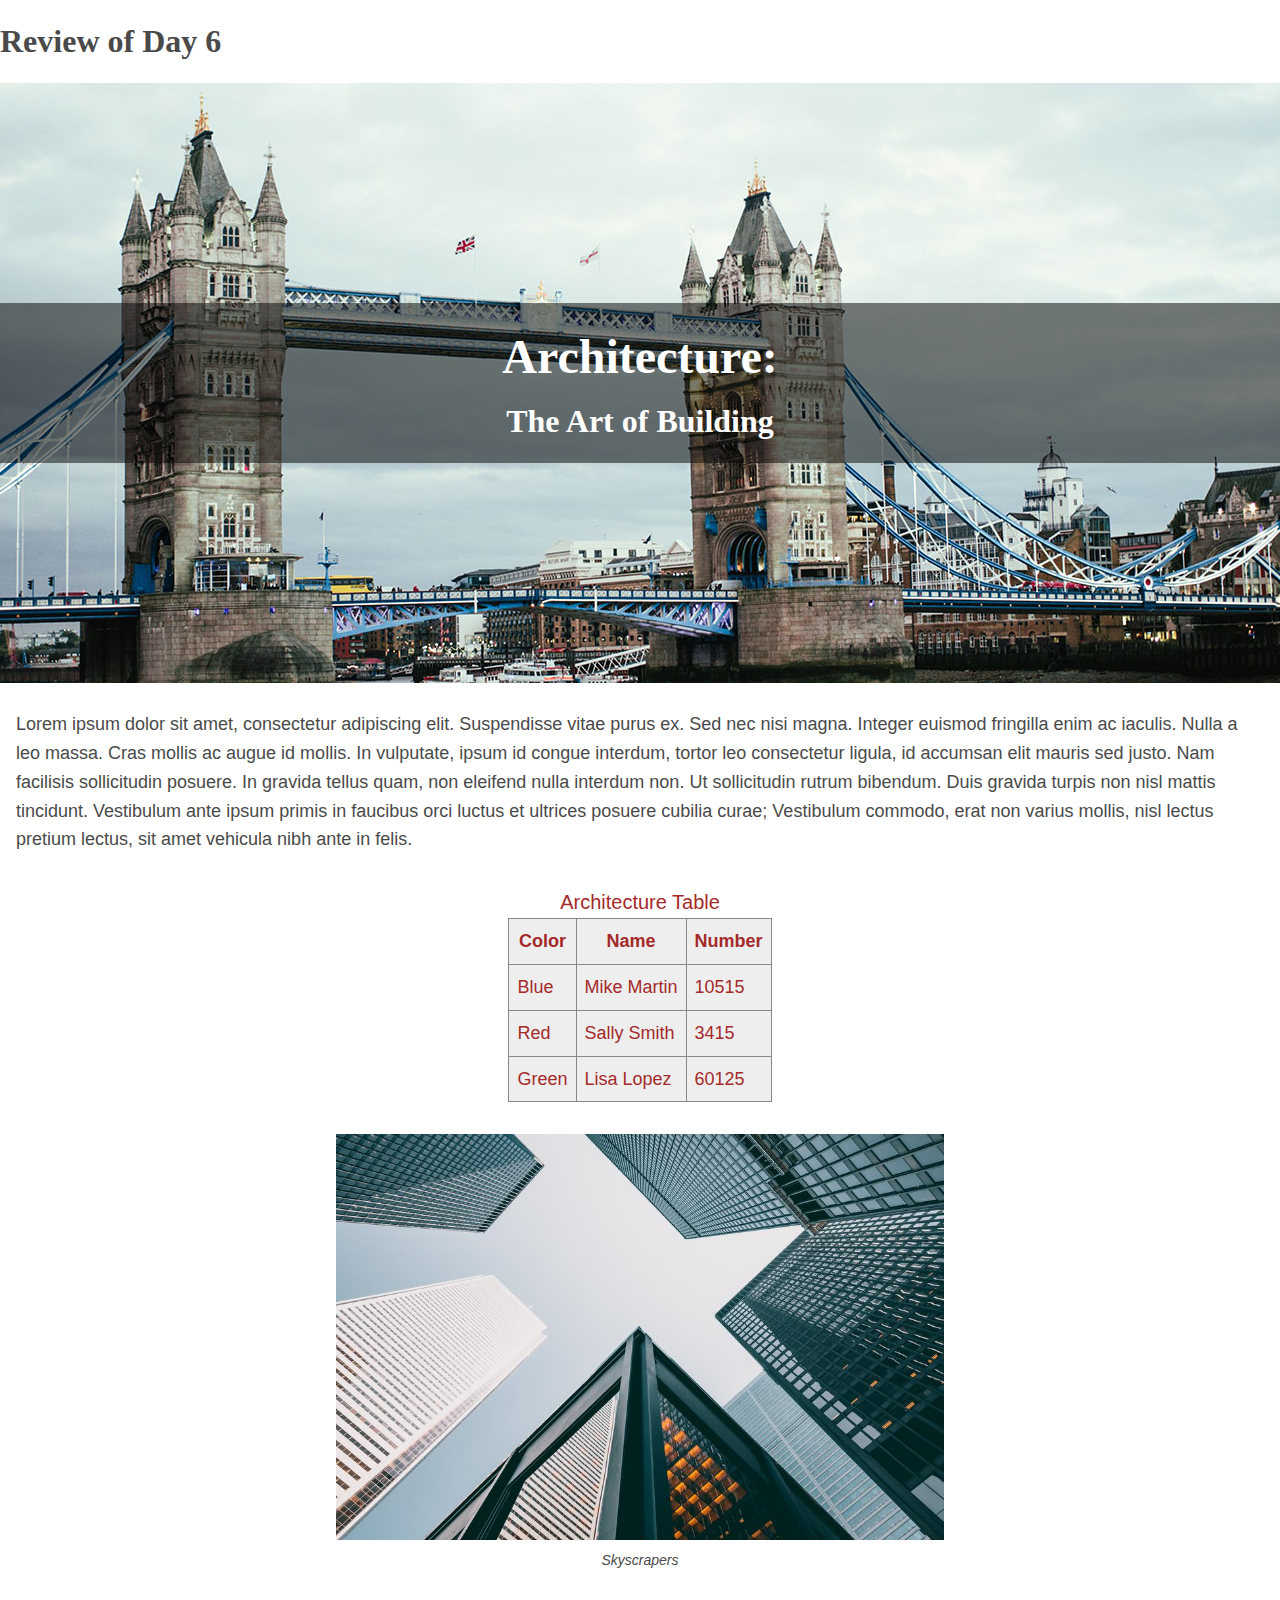
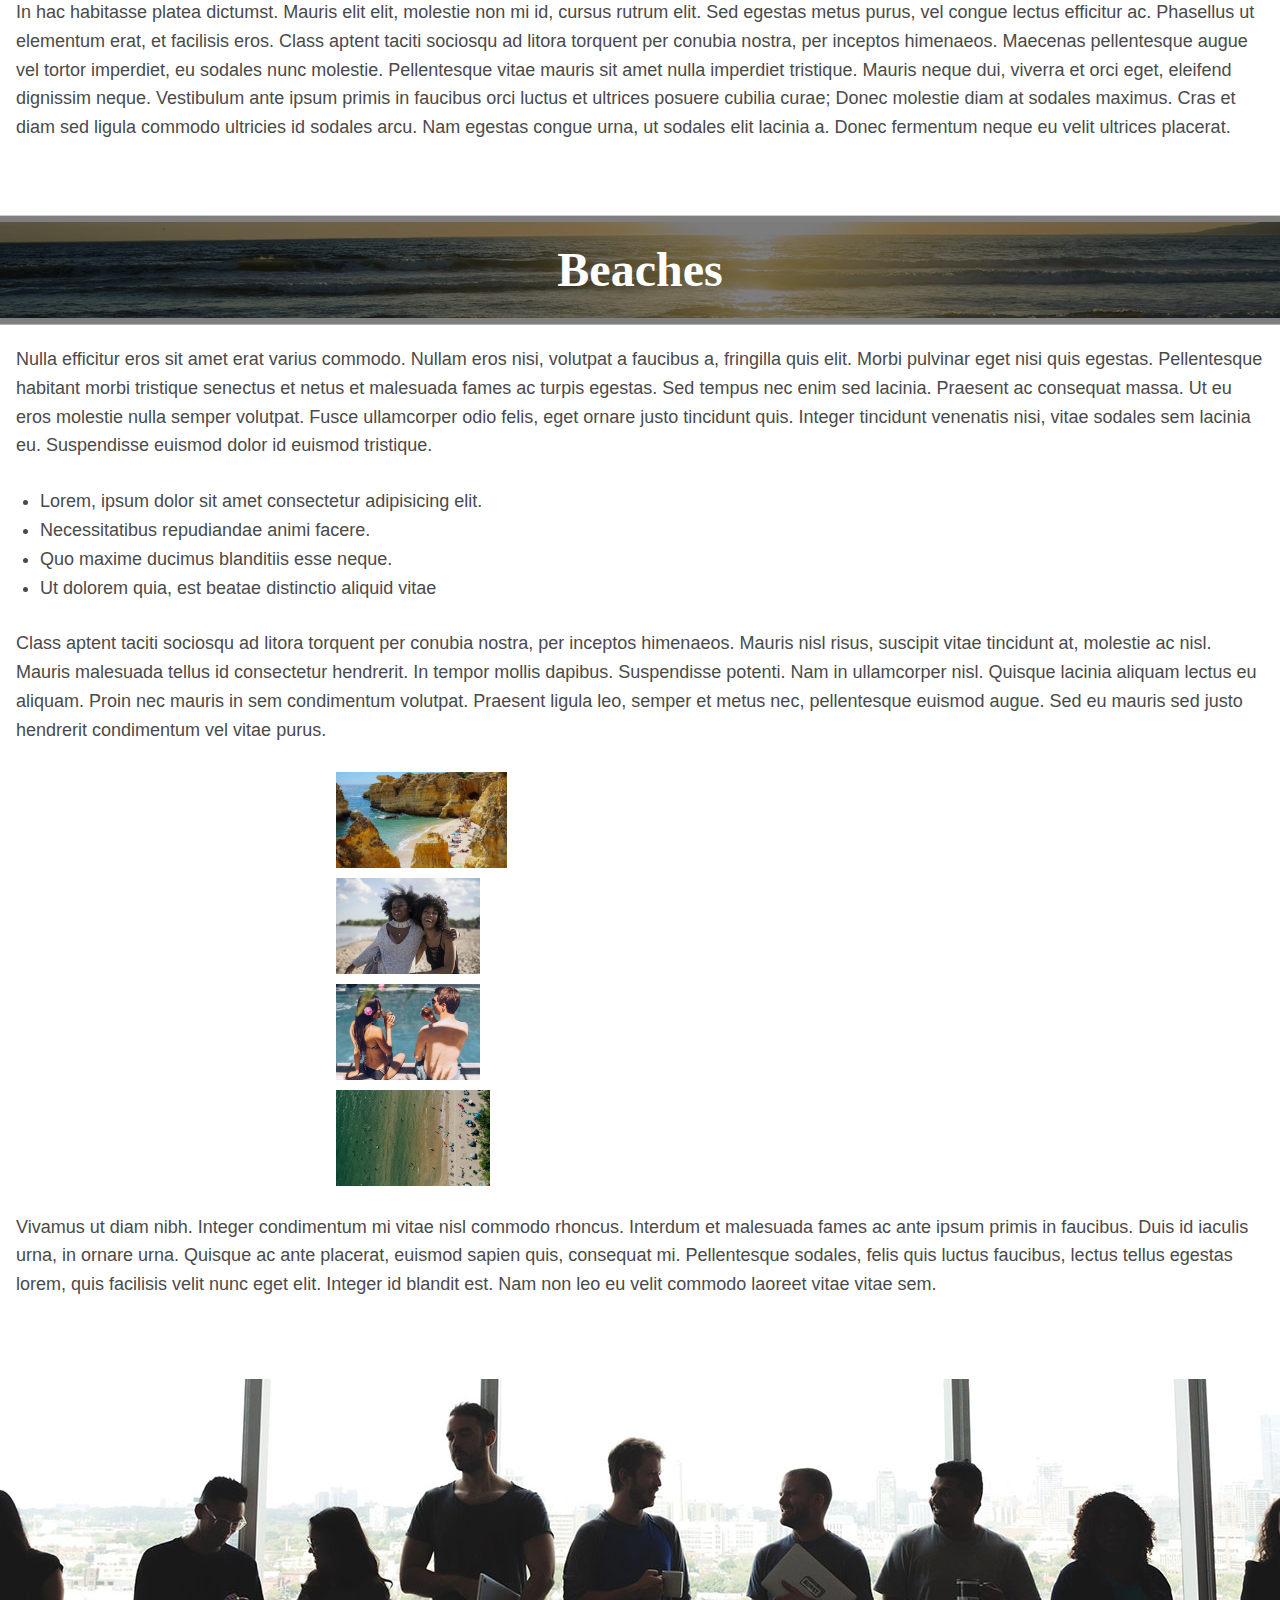
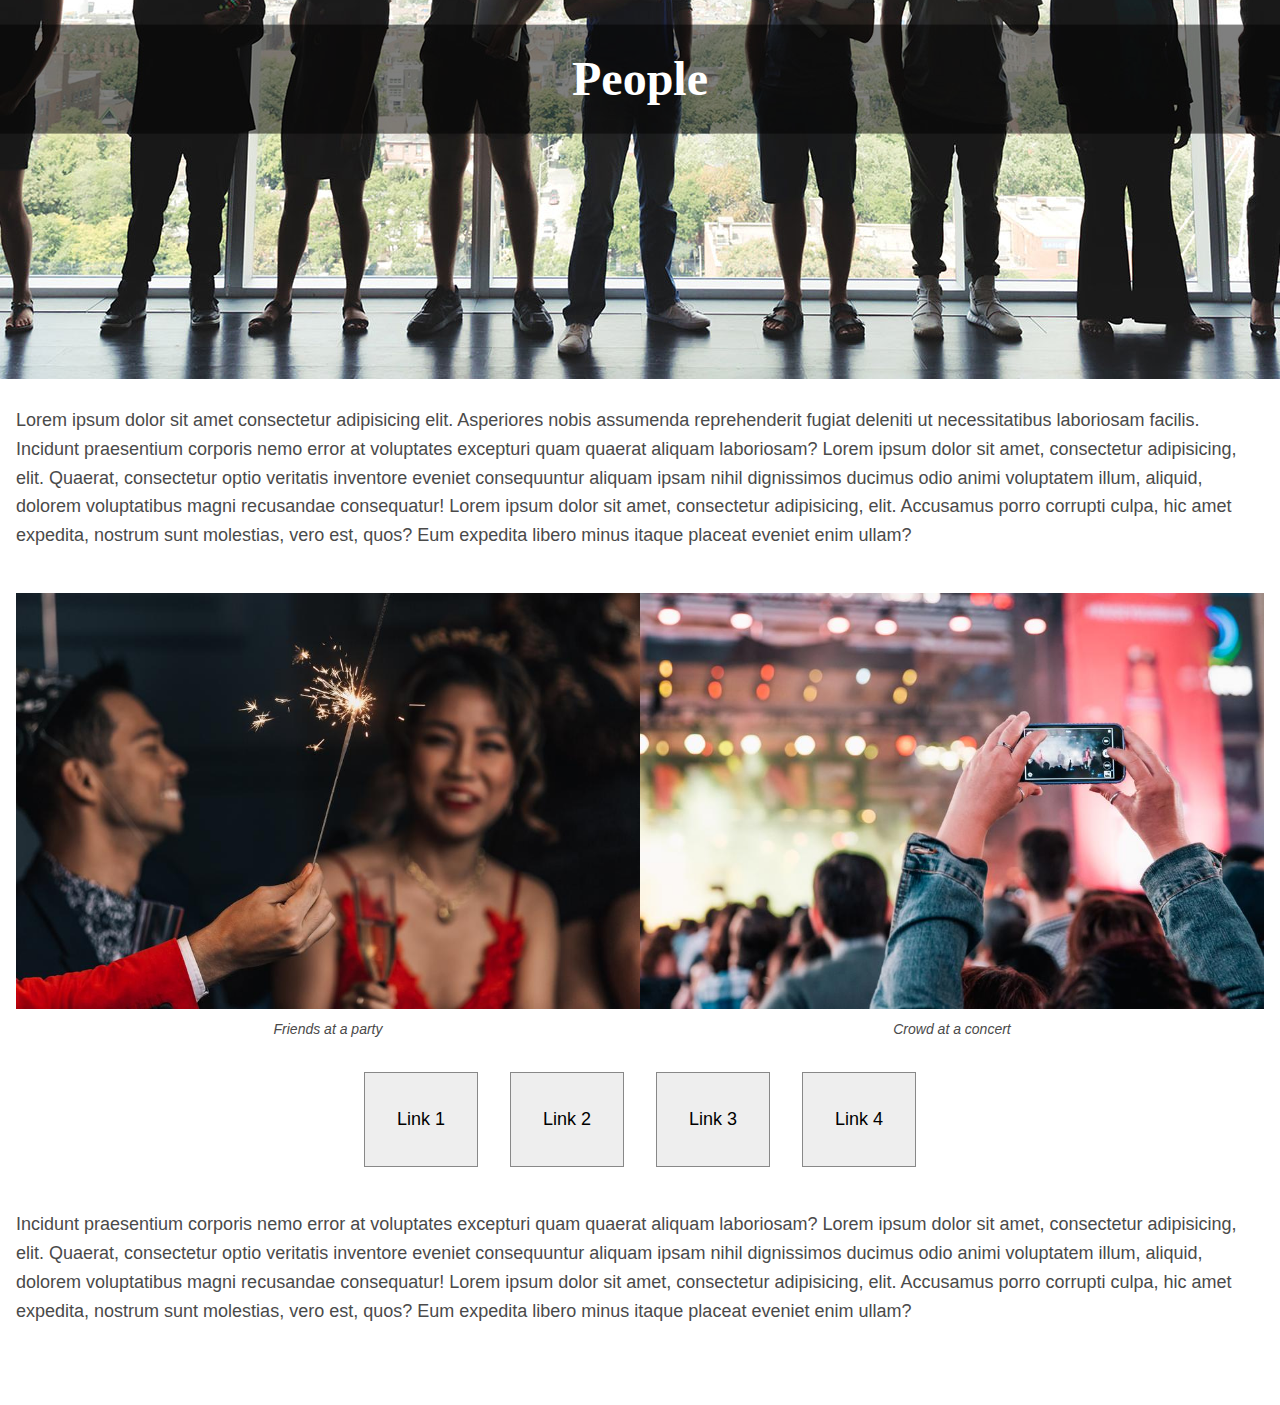
<file: review-of-day-06/review-of-day-06.html>
<!DOCTYPE html>
<html lang="en">
  <head>
    <meta charset="utf-8" />
    <meta name="viewport" content="width=device-width,initial-scale=1" />
    <title>Review of Day 6</title>
    <link rel="stylesheet" href="styles/normalize.css" />
    <link rel="stylesheet" href="styles/styles.css" />
    <link rel="stylesheet" href="styles/custom-styles.css" />
    <script src="scripts/navigation.js" defer></script>
  </head>

  <body>
    <main>
      <h1>Review of Day 6</h1>

      <section class="section section-architecture">
        <header>
          <h2>Architecture: <span>The Art of Building</span></h2>
          <img src="images/london-bridge.jpg" alt="London bridge" />
        </header>

        <p>
          Lorem ipsum dolor sit amet, consectetur adipiscing elit. Suspendisse
          vitae purus ex. Sed nec nisi magna. Integer euismod fringilla enim ac
          iaculis. Nulla a leo massa. Cras mollis ac augue id mollis. In
          vulputate, ipsum id congue interdum, tortor leo consectetur ligula, id
          accumsan elit mauris sed justo. Nam facilisis sollicitudin posuere. In
          gravida tellus quam, non eleifend nulla interdum non. Ut sollicitudin
          rutrum bibendum. Duis gravida turpis non nisl mattis tincidunt.
          Vestibulum ante ipsum primis in faucibus orci luctus et ultrices
          posuere cubilia curae; Vestibulum commodo, erat non varius mollis,
          nisl lectus pretium lectus, sit amet vehicula nibh ante in felis.
        </p>

        <table>
          <caption>
            Architecture Table
          </caption>
          <tr>
            <th>Color</th>
            <th>Name</th>
            <th>Number</th>
          </tr>
          <tr>
            <td>Blue</td>
            <td>Mike Martin</td>
            <td>10515</td>
          </tr>
          <tr>
            <td>Red</td>
            <td>Sally Smith</td>
            <td>3415</td>
          </tr>
          <tr>
            <td>Green</td>
            <td>Lisa Lopez</td>
            <td>60125</td>
          </tr>
        </table>

        <figure>
          <img
            src="images/skyscrapers-looking-up.jpg"
            alt="Skycrapers looking up"
          />
          <figcaption>Skyscrapers</figcaption>
        </figure>

        <p>
          In hac habitasse platea dictumst. Mauris elit elit, molestie non mi
          id, cursus rutrum elit. Sed egestas metus purus, vel congue lectus
          efficitur ac. Phasellus ut elementum erat, et facilisis eros. Class
          aptent taciti sociosqu ad litora torquent per conubia nostra, per
          inceptos himenaeos. Maecenas pellentesque augue vel tortor imperdiet,
          eu sodales nunc molestie. Pellentesque vitae mauris sit amet nulla
          imperdiet tristique. Mauris neque dui, viverra et orci eget, eleifend
          dignissim neque. Vestibulum ante ipsum primis in faucibus orci luctus
          et ultrices posuere cubilia curae; Donec molestie diam at sodales
          maximus. Cras et diam sed ligula commodo ultricies id sodales arcu.
          Nam egestas congue urna, ut sodales elit lacinia a. Donec fermentum
          neque eu velit ultrices placerat.
        </p>
      </section>

      <section class="section-beaches">
        <header>
          <h2>Beaches</h2>
          <img src="images/beach-sunset.jpg" alt="Beach at sunset" />
        </header>

        <p>
          Nulla efficitur eros sit amet erat varius commodo. Nullam eros nisi,
          volutpat a faucibus a, fringilla quis elit. Morbi pulvinar eget nisi
          quis egestas. Pellentesque habitant morbi tristique senectus et netus
          et malesuada fames ac turpis egestas. Sed tempus nec enim sed lacinia.
          Praesent ac consequat massa. Ut eu eros molestie nulla semper
          volutpat. Fusce ullamcorper odio felis, eget ornare justo tincidunt
          quis. Integer tincidunt venenatis nisi, vitae sodales sem lacinia eu.
          Suspendisse euismod dolor id euismod tristique.
        </p>

        <ul>
          <li>Lorem, ipsum dolor sit amet consectetur adipisicing elit.</li>
          <li>Necessitatibus repudiandae animi facere.</li>
          <li>Quo maxime ducimus blanditiis esse neque.</li>
          <li>Ut dolorem quia, est beatae distinctio aliquid vitae</li>
        </ul>

        <p>
          Class aptent taciti sociosqu ad litora torquent per conubia nostra,
          per inceptos himenaeos. Mauris nisl risus, suscipit vitae tincidunt
          at, molestie ac nisl. Mauris malesuada tellus id consectetur
          hendrerit. In tempor mollis dapibus. Suspendisse potenti. Nam in
          ullamcorper nisl. Quisque lacinia aliquam lectus eu aliquam. Proin nec
          mauris in sem condimentum volutpat. Praesent ligula leo, semper et
          metus nec, pellentesque euismod augue. Sed eu mauris sed justo
          hendrerit condimentum vel vitae purus.
        </p>

        <figure class="gallery">
          <divc class="gallery2">
            <img src="images/beach-portugal.jpg" alt="Beach in Portugal" />
            <img src="images/friends-beach.jpg" alt="Friends at the beach" />
            <img src="images/poolside-couple.jpg" alt="Couple at the pool" />
            <img src="images/beach-drone.jpg" alt="Beach view from a drone" />
          </divc>
        </figure>

        <p>
          Vivamus ut diam nibh. Integer condimentum mi vitae nisl commodo
          rhoncus. Interdum et malesuada fames ac ante ipsum primis in faucibus.
          Duis id iaculis urna, in ornare urna. Quisque ac ante placerat,
          euismod sapien quis, consequat mi. Pellentesque sodales, felis quis
          luctus faucibus, lectus tellus egestas lorem, quis facilisis velit
          nunc eget elit. Integer id blandit est. Nam non leo eu velit commodo
          laoreet vitae vitae sem.
        </p>
      </section>

      <section class="section section-people">
        <header>
          <h2>People</h2>
          <img
            src="images/people-office.jpg"
            alt="People in a line in an office"
          />
        </header>

        <p>
          Lorem ipsum dolor sit amet consectetur adipisicing elit. Asperiores
          nobis assumenda reprehenderit fugiat deleniti ut necessitatibus
          laboriosam facilis. Incidunt praesentium corporis nemo error at
          voluptates excepturi quam quaerat aliquam laboriosam? Lorem ipsum
          dolor sit amet, consectetur adipisicing, elit. Quaerat, consectetur
          optio veritatis inventore eveniet consequuntur aliquam ipsam nihil
          dignissimos ducimus odio animi voluptatem illum, aliquid, dolorem
          voluptatibus magni recusandae consequatur! Lorem ipsum dolor sit amet,
          consectetur adipisicing, elit. Accusamus porro corrupti culpa, hic
          amet expedita, nostrum sunt molestias, vero est, quos? Eum expedita
          libero minus itaque placeat eveniet enim ullam?
        </p>

        <div class="gallery">
          <figure>
            <img src="images/party-people.jpg" alt="People at a party" />
            <figcaption>Friends at a party</figcaption>
          </figure>

          <figure>
            <img src="images/concert-crowd.jpg" alt="Crowd at a concert" />
            <figcaption>Crowd at a concert</figcaption>
          </figure>
        </div>

        <ul class="button-links">
          <li><a href="#">Link 1</a></li>
          <li><a href="#">Link 2</a></li>
          <li><a href="#">Link 3</a></li>
          <li><a href="#">Link 4</a></li>
        </ul>

        <p>
          Incidunt praesentium corporis nemo error at voluptates excepturi quam
          quaerat aliquam laboriosam? Lorem ipsum dolor sit amet, consectetur
          adipisicing, elit. Quaerat, consectetur optio veritatis inventore
          eveniet consequuntur aliquam ipsam nihil dignissimos ducimus odio
          animi voluptatem illum, aliquid, dolorem voluptatibus magni recusandae
          consequatur! Lorem ipsum dolor sit amet, consectetur adipisicing,
          elit. Accusamus porro corrupti culpa, hic amet expedita, nostrum sunt
          molestias, vero est, quos? Eum expedita libero minus itaque placeat
          eveniet enim ullam?
        </p>
      </section>
    </main>
  </body>
</html>
</file>
<file: day-07/styles/styles.css>
body {
	font-family: Arial,"Helvetica Neue",Helvetica,sans-serif;
	font-size: 18px;
	font-weight: 400;
	line-height: 1.5;
	color: rgb(40, 40, 40);
	max-width: 31.25rem;
	margin: 0 auto;
}

h2 {
	color: darkred;
}

.warning {
	color: #ff0000;
}

.bg-gray {
	color: lightgray;
}

ol li,
dd {
	color: purple;
}

section.warning {
	background-color: #ffff0075;
	padding: .5rem 2rem;
}

.section-table {
	background-color: #eee;
	/*padding-top: 1rem;
	padding-right: 2rem;
	padding-bottom: 3rem;
	padding-left: 4rem;*/
	padding: 1rem 2rem 3rem 4rem;
}

.table-custom {
	color: green;
}

table {
	color: orange;
}

td,
th {
	padding: .5rem;
}

nav li {
	display: inline-block;
}

section.warning img {
	display: block;
}

a { 
	color: #338033; 
}

a:visited {
	color: #003800;
}

a:hover,
a:focus {
	background-color: #003800;
	color: #ffffff;
}

a:focus {
	outline: 1px dotted #003800;
}

a:active {
	background-color: #ff0000;
}
</file>
<file: day-07/styles/pricing.css>
body {
	background-color: #f1faee;
	color: #1d3557;
	font-family: Tahoma,Verdana,Segoe,sans-serif;
}

h1,
h2 {
	font-family: Georgia,Times,"Times New Roman",serif;
	font-size: 2rem;
}

h2 {
	font-size: 1.5rem;
}

table, 
th, 
td {
	border: 1px solid #e63946;
	border-collapse: collapse;
	text-align: center;
}

img {
	border: 2px dashed #e63946;
}

blockquote p {
	font-style: italic;
}

blockquote cite {
	font-style: normal;
}

.section-two {
	background-color: #1d3557;
	color: #f1faee;
}
</file>
<file: day-07/styles/services.css>
/* General Styles */
body {
	font-family: Arial, "Helvetica Neue", Helvetica, sans-serif;
	font-size: 1rem;
	font-weight: 400;
	line-height: 1.5;
	color: #282828;
}

h1, h2, h3, h4, h5, h6 {
	font-family: Georgia, Times, "Times New Roman", serif;
	margin: .5em 0;
}

h1 {
	font-size: 2.5rem;
}

h2 {
	font-size: 1.75rem;
}

p {
	margin: 0 0 1.5em;
}

a,
a:visited { 
	color: #347034;
}

a:hover,
a:focus {
	color: #234723;
}

a:focus {
	outline: 1px dotted #234723;
}

a:active {
	color: #ffffff;
	background-color: #234723;
}

section {
	margin-bottom: 3rem;
}

header,
footer {
	background-color: #eeeeee;
	text-align: center;
	padding: 1rem;
}

main {
	max-width: 62.5rem;
	margin: 0 auto;
	padding: 0 1rem;
}

footer p {
	margin: 0;
}

/* Header Styles */
header {
	text-align: center;
}

nav ul {
	padding: 0;
}

nav li {
	display: inline-block;
	margin: 0 1rem;
}

nav a {
	text-decoration: none;
}

/* Services Styles */
.services article {
	background-color: #caffca;
	padding: 1rem 2rem;
	margin-bottom: 2rem;
}

.services article h2 {
	font-size: 1.5rem;
	border-bottom: 2px solid currentColor;
}

.services a {
	display: block;
	width: 16rem;
	margin: 2rem auto;
	padding: 1rem;
	background-color: #347034;
	color: #ffffff;
	text-align: center;
	font-size: 1.125rem;
	text-decoration: none;
}
.services a:hover,
.services a:focus,
.services a:active {
	background-color: #234723;
}

@media (min-width: 50em) {

	.services article {
		background-color: #caebff;
	}

	.services a {
		background-color: #346270;
	}

	.cards {
		display: flex;
		/*flex-direction: column;
		flex-direction: column-reverse;
		flex-direction: row-reverse;*/
		flex-wrap: wrap;
		justify-content: space-around;
		align-items: stretch;
	}

	.cards article {
		/*width: 30%;*/
		flex: 0 1 30%;
	}

	.cards .service-1 {
		flex: 0 1 50%;
		order: 1;
		/*align-self: center;*/
	}

}

/* Testimonials Styles */
.testimonials img {
	display: block;
	margin: 1rem auto;
	border-radius: 50%;
}

.testimonials article {
	text-align: center;
	margin-bottom: 2rem;
}

.testimonials blockquote p {
	display: inline-block;
	margin: 0;
}
@media (min-width: 37.5em) {

	.testimonials {
		display: flex;
		flex-wrap: wrap;
		justify-content: space-around;
	}

	.testimonials > *:not(article) {
		width: 100%;
	}

	.testimonials article {
		max-width: 20rem;
	}

}
</file>
<file: review-of-day-06-complete/styles/styles.css>
/* Typography
--------------------------------------------- */
body {
	font-family: sans-serif;
	font-size: 1.125rem;
	font-weight: 400;
	line-height: 1.6;
	color: #4a4a4a;
	background-color: #ffffff;
}

h1,
h2,
h3,
h4,
h5,
h6 {
	font-family: serif;
	margin: .5em 0;
	font-size: 1.5rem;
	font-weight: 700;
}

h1 {
	font-size: 2rem;
}

h2 {
	font-size: 1.5rem;
}

p {
	margin: 1.5em 0;
}


/* Elements
--------------------------------------------- */
main {
	max-width: 120rem;
	margin: 0 auto;
}

figure {
	margin: 1rem auto;
	width: 50%;
	max-width: 40rem;
}

figcaption {
	text-align: center;
	font-size: .75rem;
	font-style: italic;
}

ul {
	padding: 0 0 0 2rem;
	margin: 0 0 0 1.5rem;
}

table {
	border-collapse: collapse;
	margin: 2rem auto;
	background-color: #eee;
}

caption {
	font-size: 1.25rem;
}

td,
th {
	border: 1px solid #888;
	padding: .5rem;
}

/* Links
--------------------------------------------- */
a,
a:visited { 
	color: #000000;
	text-decoration: none;
}

a:hover,
a:focus,
a:active {
	color: #00000050;
}

a:focus {
	outline: 1px dotted;
}

/* Components
--------------------------------------------- */
section {
	margin: 0 0 5rem;
}

section header {
	position: relative;
}

section header h2 {
	position: absolute;
	top: 50%;
	left: 0;
	right: 0;
	z-index: 1;
	transform: translateY(-50%);
	margin: 0;
	padding: 1rem;
	font-size: 3rem;
	color: #ffffff;
	text-align: center;
	background-color: rgba(0, 0, 0, .5);
}

section header h2 span {
	display: block;
	font-size: 2rem;
}

section header img {
	display: block;
	width: 100%;
	height: 37.5rem;
	object-fit: cover;
}

section > :not(header) {
	padding: 0 1rem;
}

.button-links {
	list-style: none;
	margin: 0;
	padding: 0;
	display: flex;
	flex-wrap: wrap;
	justify-content: center;
}

.button-links li {
	border: 1px solid #888888;
	margin: 1rem;
	background-color: #eeeeee;
}

.button-links a {
	display: block;
	padding: 2rem;
}

.gallery {
	display: flex;
	flex-wrap: wrap;
}
</file>
<file: review-of-day-06-complete/styles/custom-styles.css>
/* 
CSS Inheritance
https://developer.mozilla.org/en-US/docs/Learn/CSS/Building_blocks/Cascade_and_inheritance#inheritance

Task #1: Make the font color of every <caption>, <td>, and <th> element red by targetting only one element.
*/

table {
    color: red;
}

/* 
CSS Cascade
https://developer.mozilla.org/en-US/docs/Learn/CSS/Building_blocks/Cascade_and_inheritance#the_cascade

Task #2: Increase the font size of all <figcaption> elements.
*/

figcaption {
    font-size: 1rem;
}

/* 
CSS Specificity
https://developer.mozilla.org/en-US/docs/Learn/CSS/Building_blocks/Cascade_and_inheritance#specificity

Task #3: Decrease the height of the header image only in the "Beaches" section.
*/

.section-beaches header img {
    height: 30rem;
}


/*
CSS Specificity continued...

Task #4: Make the Gallery in the Beaches section two images by two images and full width.
*/

figure.gallery {
    max-width: 100%;
    width: 100%;
}

figure.gallery img {
    width: 50%;
}
</file>
<file: review-of-day-06/styles/styles.css>
/* Typography
--------------------------------------------- */
body {
	font-family: sans-serif;
	font-size: 1.125rem;
	font-weight: 400;
	line-height: 1.6;
	color: #4a4a4a;
	background-color: #ffffff;
}

h1,
h2,
h3,
h4,
h5,
h6 {
	font-family: serif;
	margin: .5em 0;
	font-size: 1.5rem;
	font-weight: 700;
}

h1 {
	font-size: 2rem;
}

h2 {
	font-size: 1.5rem;
}

p {
	margin: 1.5em 0;
}


/* Elements
--------------------------------------------- */
main {
	max-width: 120rem;
	margin: 0 auto;
}

figure {
	margin: 1rem auto;
	width: 50%;
	max-width: 40rem;
}

figcaption {
	text-align: center;
	font-size: .75rem;
	font-style: italic;
}

ul {
	padding: 0 0 0 2rem;
	margin: 0 0 0 1.5rem;
}

table {
	border-collapse: collapse;
	margin: 2rem auto;
	background-color: #eee;
}

caption {
	font-size: 1.25rem;
}

td,
th {
	border: 1px solid #888;
	padding: .5rem;
}

/* Links
--------------------------------------------- */
a,
a:visited { 
	color: #000000;
	text-decoration: none;
}

a:hover,
a:focus,
a:active {
	color: #00000050;
}

a:focus {
	outline: 1px dotted;
}

/* Components
--------------------------------------------- */
section {
	margin: 0 0 5rem;
}

section header {
	position: relative;
}

section header h2 {
	position: absolute;
	top: 50%;
	left: 0;
	right: 0;
	z-index: 1;
	transform: translateY(-50%);
	margin: 0;
	padding: 1rem;
	font-size: 3rem;
	color: #ffffff;
	text-align: center;
	background-color: rgba(0, 0, 0, .5);
}

section header h2 span {
	display: block;
	font-size: 2rem;
}

section header img {
	display: block;
	width: 100%;
	height: 37.5rem;
	object-fit: cover;
}

section > :not(header) {
	padding: 0 1rem;
}

.button-links {
	list-style: none;
	margin: 0;
	padding: 0;
	display: flex;
	flex-wrap: wrap;
	justify-content: center;
}

.button-links li {
	border: 1px solid #888888;
	margin: 1rem;
	background-color: #eeeeee;
}

.button-links a {
	display: block;
	padding: 2rem;
}

.gallery {
	display: flex;
	flex-wrap: wrap;
}
</file>
<file: review-of-day-06/styles/custom-styles.css>
/* 
CSS Inheritance
https://developer.mozilla.org/en-US/docs/Learn/CSS/Building_blocks/Cascade_and_inheritance#inheritance

Task #1: Make the font color of every <caption>, <td>, and <th> element red by targetting only one element.
*/
table {
  color: brown;
}



/* 
CSS Cascade
https://developer.mozilla.org/en-US/docs/Learn/CSS/Building_blocks/Cascade_and_inheritance#the_cascade

Task #2: Increase the font size of all <figcaption> elements.
*/
figcaption {
  font-size: 14px;
}



/* 
CSS Specificity
https://developer.mozilla.org/en-US/docs/Learn/CSS/Building_blocks/Cascade_and_inheritance#specificity

Task #3: Decrease the height of the header image only in the "Beaches" section.
*/

.section-beaches img {
max-height: 6rem;

}


/*
CSS Specificity continued...

Task #4: Make the Gallery in the Beaches section two images by two images and full width.
*/


.gallery2 {
  display: grid;
  grid-template-columns: repeat(2, rem) ;
  grid-gap: 10px;
  margin: 0 auto;
  align-items: center;
  max-width: 100%;
  width: 100%;
  
  

}
</file>
<file: day-07/styles/about.css>
/*--------------------------------------------------------------
>>> TABLE OF CONTENTS:
----------------------------------------------------------------
# Generic (CALLED IN NORMALIZE.CSS)
# Base
# Components

--------------------------------------------------------------*/

/*--------------------------------------------------------------
# Base
--------------------------------------------------------------*/

/* Typography
--------------------------------------------- */
body {
	font-family: 'Roboto Condensed', sans-serif;
	font-size: 1rem;
	font-weight: 400;
	line-height: 1.5;
	color: #282828;
}

h1,
h2,
h3,
h4,
h5,
h6 {
	font-family: "Playfair Display", Georgia, Times, "Times New Roman", serif;
	margin: .5em 0;
	font-size: 2rem;
}

h2 {
	font-size: 1.75rem;
}

h3 {
	font-size: 1.5rem;
}

p {
	margin: 0 0 1.5em;
}


/* Elements
--------------------------------------------- */
header,
footer {
	padding: 1rem;
	background-color: #eeeeee;
	text-align: center;
}

section,
aside {
	padding: 0 1rem;
}

q::before,
q::after {
	content: '';
}


/* Links
--------------------------------------------- */
a,
a:visited { 
	color: #008000;
	text-decoration: none;
}

a:hover,
a:focus,
a:active {
	text-decoration: underline;
}

a:focus {
	outline: 1px dotted;
}

/*--------------------------------------------------------------
# Components
--------------------------------------------------------------*/
.site-wrapper {
	max-width: 62.5rem;
	margin: 0 auto;
	min-height: 100vh;
	display: flex;
	flex-direction: column;
}

main {
	padding: 1rem;
	background-color: #ffffff;
	flex: 1 1 auto;
}

form {
	
	max-width: 480px;
	margin: 30px auto;
	padding: 10px 20px;
	background: #f4f7f8;
	border-radius: 8px;
}

input[type="text"],
input[type="password"],
input[type="email"],
textarea,
select {
	border: none;
	font-size: 16px;
	height: auto;
	margin-bottom: 1rem;
	outline: 0;
	padding: 15px;
	width: 100%;
	background-color: #e8eeef;
	border: 3px solid #e8eeef;
	color: #000000;
}

input[type="text"]:focus,
input[type="password"]:focus,
input[type="email"]:focus,
textarea:focus,
select:focus {
	border-color: #008000;
}

textarea {
	margin-bottom: 0;
}

input[type="radio"],
input[type="checkbox"] {
	margin: .5rem .25rem 1rem;
}

select {
	padding: 6px;
	height: 40px;
	border-radius: 5px;
}

fieldset {
	margin-bottom: 30px;
	border: none;
}

fieldset:nth-of-type(2) {
	margin-bottom: 15px;
}

legend {
	font-size: 1.4em;
	margin-bottom: 10px;
}

label {
	display: block;
	margin-bottom: 8px;
}

label.light {
	font-weight: 300;
	display: inline;
}

.number {
	background-color: #008000;
	color: #fff;
	height: 30px;
	width: 30px;
	display: inline-block;
	font-size: 0.8em;
	margin-right: 4px;
	line-height: 30px;
	text-align: center;
	text-shadow: 0 1px 0 rgba(255, 255, 255, 0.2);
	border-radius: 100%;
}

input[type="submit"] {
	padding: 19px 39px 18px 39px;
	color: #FFF;
	background-color: #008000;
	font-size: 18px;
	text-align: center;
	font-style: normal;
	border-radius: 5px;
	width: 100%;
	border: 1px solid #008000;
	border-width: 1px 1px 3px;
	box-shadow: 0 -1px 0 rgba(255, 255, 255, 0.1) inset;
	margin-bottom: 10px;
}
</file>
<file: day-07/styles/faq.css>
/*--------------------------------------------------------------
>>> TABLE OF CONTENTS:
----------------------------------------------------------------
# Generic (CALLED IN NORMALIZE.CSS)
# Base
# Components
--------------------------------------------------------------*/

/*--------------------------------------------------------------
# Base
--------------------------------------------------------------*/

/* Typography
--------------------------------------------- */
html {
	scroll-padding-top : 4.5rem;
	scroll-behavior: smooth;
}

body {
	font-family: Arial, "Helvetica Neue", Helvetica, sans-serif;
	font-size: 1rem;
	font-weight: 400;
	line-height: 1.5;
	color: #282828;
	background-color: #ffffff;
	
}

h1,
h2,
h3,
h4,
h5,
h6 {
	font-family: Georgia, Times, "Times New Roman", serif;
	margin: .5em 0;
	font-size: 1.75rem;
}

p {
	margin: 1.5em 0;
}


/* Links
--------------------------------------------- */
a,
a:visited { 
	color: #008000;
	text-decoration: none;
}

a:hover,
a:focus,
a:active {
	text-decoration: underline;
}

a:focus {
	outline: 1px dotted;
}

/*--------------------------------------------------------------
# Components
--------------------------------------------------------------*/
.site-wrapper {
	max-width: 120rem;
	margin: 0 auto;
	
}

/* Header
--------------------------------------------- */
.site-header {
	background-color: #f5f5dc;
	position: sticky;
	top: 0;
	z-index: 30;
	/* display: block;
	top: 0;
	width: 100%;
	opacity: 0.9; */

}

.site-header-width {
	max-width: 62.5rem;
	margin: 0 auto;
	padding: 0 1rem;
	display: flex;
	align-items: center;
	justify-content: space-between;
}

a.site-name {
	font-family: Georgia, Times, "Times New Roman", serif;
	font-size: 2rem;
	font-weight: 700;
	text-decoration: none;
	color: #282828;
}

.site-navigation ul {
	list-style: none;
	padding: 0;
	margin: 0;
	text-align: center;
	display: none;
	position: absolute;
	top: 4.5rem;  /* Matches the height of the .site-header */
	left: 0;
	right: 0;
	z-index: 2;
	background-color: #f5f5dc;
}

.site-navigation.toggled ul {
	display: block;
}

.site-navigation a {
	display: block;
	padding: 1rem;
	font-family: Georgia, Times, "Times New Roman", serif;
	font-size: 1.25rem;
	text-decoration: none;
	color: #282828;
}

.menu-toggle {
	display: block;
	background-color: transparent;
	border: 0;
	padding: 1rem;
}

.menu-toggle:focus {
	border: 0;
	outline: 1px dotted;
}

@media (min-width: 50em) {

	.menu-toggle {
		display: none;
	}

	.site-navigation {
		flex: 1 1 auto;
		padding: 0 1rem;
	}

	.site-navigation ul,
	.site-navigation.toggled ul {
		display: flex;
		justify-content: flex-end;
		position: relative;
		top: 0;
	}

	.site-navigation a {
		line-height: 4.5rem; /* Matches the height of the .site-header */
		padding: 0 1rem;
	}

}


/* Main
--------------------------------------------- */
.site-main {
	max-width: 62.5rem;
	margin: 6rem auto 0;
	padding: 0 1rem;

}

section::after {
	content: "";
	width: 20rem;
	height: .25rem;
	margin: 0 auto;
	background-color: #ffc9b4;
	position: absolute;
	bottom: -2rem;
	left: 0;
	right: 0;

}
section::before {
	content: "\2225";
	color: #008000;
	font-size: 3rem;
	text-align: center;
	position: absolute;
	bottom: -4rem;
	left: 0;
	right: 0;
}

section {
	position: relative;
	margin-bottom: 4rem;

}

section h2 {
	margin: 0;
	padding: .5em 0;
	background-color: #ffc9b4;
	position: sticky;
	top: 4.5rem;
	z-index: 20;
	

}
/* .test-relative {
	position: relative;
	top: 5rem;
	left: 5rem;
} */ 

/* Section: Products */
.product {
	max-width: 18rem;
	margin: 2rem auto;
	box-shadow: 0px 0px 3px 2px #eee;
	position: relative;
}

.product-text {
	padding: 1rem;
}

.product-name {
	font-size: 1.5rem;
	margin: 0;
}

.on-sale {
	position: absolute;
	top: 0rem;
	right: 0rem;
	background-color: red;
	color: #eee;
	padding: 1rem;
	border-radius: 1rem;
	
}

a.product-link {
	display: inline-block;
	padding: .5rem 1rem;
	background-color: #008000;
	color: #fff;
	text-decoration: none;
}

a.product-link:hover,
a.product-link:focus,
a.product-link:active {
	background-color: #00800080;
}

a.product-link:focus {
	outline: 1px dotted #008000;
}

@media (min-width: 50em) {

	.section-products {
		display: flex;
		flex-wrap: wrap;
		justify-content: center;
	}

	.section-products h2 {
		width: 100%;
	}

	.product {
		margin: 1rem;
	}

}

/* Section: Chat box */
.chatbox {
	width: 5rem;
	border: 1px solid #008000;
	border-radius: 1rem;
	background-color: #ffc9b4;
	text-align: center;
	position: fixed;
	right: 1rem;
	bottom: 1rem;
	z-index: 30;
}

.chatbox a {
	display: block;
	padding: 1rem;
}

.chatbox svg {
	display: block;
	margin: 0 auto;
	width: 3rem;
	height: 3rem;
}

.chatbox svg path {
	fill: currentColor;
}


/* Footer
--------------------------------------------- */
footer {
	text-align: center;
	background-color: #f5f5dc;
	padding: 2rem;
}

footer p {
	margin: 0;
}
</file>
<file: day-07/styles/news.css>
/*--------------------------------------------------------------
>>> TABLE OF CONTENTS:
----------------------------------------------------------------
# Generic (CALLED IN NORMALIZE.CSS)
	- Normalize
	- Box sizing
	- Media width
# Base
	- Typography
	- Elements
	- Links
# Layouts
# Components
	- Header
	- Main
	- Footer
--------------------------------------------------------------*/

/*--------------------------------------------------------------
# Base
--------------------------------------------------------------*/

/* Typography
--------------------------------------------- */
body {
	font-family: Arial, "Helvetica Neue", Helvetica, sans-serif;
	font-size: 1rem;
	font-weight: 400;
	line-height: 1.5;
	color: #282828;
	background-color: #808080;
}

h1,
h2,
h3,
h4,
h5,
h6 {
	font-family: Georgia, Times, "Times New Roman", serif;
	margin: .5em 0;
}

h1 {
	font-size: 2.5rem;
}

h2 {
	font-size: 1.75rem;
}

p {
	margin: 0 0 1.5em;
}


/* Elements
--------------------------------------------- */
ul,
ol {
	margin: 1em 0;
	padding: 0 0 0 2.5em;
}

figure {
	margin: 2rem auto;
	text-align: center;
}

figcaption {
	font-size: .875rem;
}

blockquote {
	background-color: #8d1d1d;
	color: #ffffff;
	text-align: center;
	padding: 2rem;
	border: .25rem double #ffffff;
	border-radius: 1rem;
}

blockquote p {
	font-family: Georgia, Times, "Times New Roman", serif;
	font-size: 1.5rem;
	margin: 0 0 .5em;
}

blockquote cite {
	font-style: italic;
}

time {
	display: block;
	margin-bottom: 1rem;
}

/* Links
--------------------------------------------- */
a,
a:visited { 
	color: #347034;
}

a:hover,
a:focus {
	color: #234723;
}

a:focus {
	outline: 1px dotted #234723;
}

a:active {
	color: #ffffff;
	background-color: #234723;
}


/*--------------------------------------------------------------
# Layout
--------------------------------------------------------------*/
.site-wrapper {
	max-width: 75rem;
	margin: 0 auto;
	background-color: #fff;
}

@media (min-width: 50em) {

	.site-wrapper {
		display: flex;
		flex-wrap: wrap;
		justify-content: space-between;
	}

	.site-header,
	.site-footer {
		width: 100%;
	}

	.site-main {
		width: 75%;
	}

	.site-sidebar {
		width: 25%;
	}

}

/*--------------------------------------------------------------
# Components
--------------------------------------------------------------*/

/* Header
--------------------------------------------- */
.site-header {
	background-color: #ffe6bf;
	display: flex;
	align-items: center;
	justify-content: space-between;
}

.site-logo {
	max-width: 6rem;
	margin: 1rem;
}

.site-logo img {
	display: block;
}

.site-navigation {
	padding: 0 1rem;
}

.site-navigation ul {
	list-style: none;
	padding: 0;
	margin: 0;
	text-align: center;
}

.site-navigation a {
	display: block;
	padding: 1rem;
	font-size: 1.25rem;
	text-decoration: none;
	text-transform: uppercase;
}

/* START -- STYLES FOR MOBILE MENU */
/* we will cover this more later */
.site-navigation ul {
	display: none;
	position: absolute;
	top: 8rem;
	left: 0;
	right: 0;
	background-color: #ffe6bf;
}

.menu-toggle {
	display: block;
	background-color: transparent;
	border: 0;
	padding: 1rem;
}

.menu-toggle:focus {
	border: 0;
	outline: 1px dotted;
}

.site-navigation.toggled ul {
	display: block;
}
/* END -- STYLES FOR MOBILE MENU */


@media (min-width: 43.75em) {

	.menu-toggle {
		display: none;
	}

	.site-navigation {
		flex: 1 1 auto;
		padding: 0 1rem;
	}

	.site-navigation ul,
	.site-navigation.toggled ul {
		display: flex;
		justify-content: flex-end;
		/* START - Remove Mobile Menu Styles */
		position: relative;
		top: 0;
		/* END - Remove Mobile Menu Styles  */
	}

	.site-navigation a {
		line-height: 8rem; /* Matches the height of the .site-logo: 6rem + 1rem + 1rem */
		padding: 0 1rem;
	}

}


/* Main
--------------------------------------------- */
.site-main {
	padding: .25rem 2rem;
	background-color: #d6f5ff;
}

article {
	border-bottom: 1px solid #888888;
	margin-bottom: 1.5rem;
	/* clear: both; we are going to use clear fix hack instead */

}

.article::after {
		content: "";
		display: block;
		clear: both;
}

article footer {
	margin: 1rem 0 0;
}

.alignleft {
float: left;
margin: 0 1rem 1rem 0;
}

.alignright {
	float: right;
	margin: 0 0 1rem 1rem;
	
}

.external-link::after {
	content: url(../images/icon-external-link.png);
	margin-left: .25rem;
	vertical-align: middle;
	
}

/* Sidebar
--------------------------------------------- */
.site-sidebar {
	padding: 2rem;
	background-color: #feeaed;
}


/* Footer
--------------------------------------------- */
.site-footer {
	background-color: #d4ffc9;
	text-align: center;
	padding: 2rem;
}

.site-footer p {
	margin: 0;
}
</file>
<file: day-07/styles/product-1.css>
/*--------------------------------------------------------------
>>> TABLE OF CONTENTS:
----------------------------------------------------------------
# Generic (CALLED IN NORMALIZE.CSS)
	- Normalize
	- Box sizing
	- Media width
# Base
	- Typography
	- Elements
	- Links
# Components
	- Header
	- Main
	- Footer
--------------------------------------------------------------*/

/*--------------------------------------------------------------
# Base
--------------------------------------------------------------*/

/* Typography
--------------------------------------------- */
body {
	font-family: Arial, "Helvetica Neue", Helvetica, sans-serif;
	font-size: 1rem;
	font-weight: 400;
	line-height: 1.5;
	color: #282828;
	background-color: #ffffff;
}

h1,
h2,
h3,
h4,
h5,
h6 {
	font-family: Georgia, Times, "Times New Roman", serif;
	margin: .5em 0;
}

h1 {
	font-size: 2.5rem;
	margin: 0 0 .5em;
}

h2 {
	font-size: 1.75rem;
}

p {
	margin: 0 0 1.5em;
}


/* Elements
--------------------------------------------- */
ul,
ol {
	margin: 1em 0;
	padding: 0 0 0 2.5em;
}


/* Links
--------------------------------------------- */
a,
a:visited { 
	color: #f62424;
}

a:hover,
a:focus {
	color: #f62424;
}

a:focus {
	outline: 1px dotted #f62424;
}

a:active {
	color: #ffffff;
	background-color: #f62424;
}

/*--------------------------------------------------------------
# Components
--------------------------------------------------------------*/

/* Header
--------------------------------------------- */
.site-header {
	background-color: #fffacd;
}

.site-header-width {
	max-width: 75rem;
	margin: 0 auto;
	padding: 0 1rem;
	display: flex;
	align-items: center;
	justify-content: space-between;
}

a.site-name {
	font-family: Georgia, Times, "Times New Roman", serif;
	font-size: 1.75rem;
	color: #282828;
	text-decoration: none;
	display: block;
	margin: 0 auto;
	padding: 1rem;
}

.site-navigation {
	
}

.site-navigation ul {
	list-style: none;
	padding: 0;
	margin: 0;
	text-align: center;
	background-color: #fffacd;
	display: flex;
	justify-content: space-around;
}

.site-navigation a {
	display: block;
	padding: 1rem;
	font-family: Georgia, Times, "Times New Roman", serif;
	font-size: 1rem;
	text-decoration: none;
	color: #282828;
}

@media (min-width: 50em) {

	.site-header {
		
	}

	.site-navigation {
		padding: 0 1rem;
		flex: 1 1 auto;

	}

	.site-navigation ul {
		
	}

	.site-navigation a {
		font-size: 1.25rem;
		line-height: 4.5rem;
		padding: 0 1rem;
	}

}


/* Main
--------------------------------------------- */
/* Layout */
.site-main {
	max-width: 75rem;
	margin: 0 auto;
}

.col-left,
.col-right {
	padding: 0 1rem 2rem;
}

@media (min-width: 50em) {

	.site-main {
		
	}

	.col-right {

	}
	
	.col-left {

	}

}

/* Right Column Content */
.price {
	font-size: 1.5rem;
}

.original-price {
	font-size: 1.25rem;
	color: #888888;
	text-decoration: line-through;
}

a.cart-link {
	display: inline-block;
	padding: 1rem 2rem;
	font-size: 1.25rem;
	background-color: #f62424;
	color: #ffffff;
	text-decoration: none;
}

/* Left Column Content */
.collage img {
	display: block;
	margin: 1rem auto;
}

.float-left {
	display: block;
	margin: 1.5rem auto;
}

@media (min-width: 31.25em) {

	.float-left {
		
	}

}

@media (min-width: 50em) {

	.collage {
		width: 100%;
		height: 38rem;
		
	}

	.lemon-photo-1 {
		
	}

	.lemon-photo-2 {
		
	}

	.lemon-photo-3 {
		
	}

	.lemon-photo-4 {
		
	}

}


/* Footer
--------------------------------------------- */
.site-footer {
	border-top: 1px solid #888888;
	text-align: center;
	padding: 2rem;
	margin-bottom: 3.5rem;
}

.site-footer p {
	margin: 0;
}

@media (min-width: 50em) {
	.site-footer {
		margin-bottom: 0;
	}
}
</file>
<file: day-07/styles/products.css>
/*--------------------------------------------------------------
>>> TABLE OF CONTENTS:
----------------------------------------------------------------
# Generic (CALLED IN NORMALIZE.CSS)
	- Normalize
	- Box sizing
	- Media width
# Base
	- Typography
	- Elements
	- Links
# Components
	- Header
	- Main
	- Footer
--------------------------------------------------------------*/

/*--------------------------------------------------------------
# Base
--------------------------------------------------------------*/

/* Typography
--------------------------------------------- */
body {
	font-family: Arial, "Helvetica Neue", Helvetica, sans-serif;
	font-size: 1rem;
	font-weight: 400;
	line-height: 1.5;
	color: #282828;
	background-color: #ffffff;
}

h1,
h2,
h3,
h4,
h5,
h6 {
	font-family: Georgia, Times, "Times New Roman", serif;
	margin: .5em 0;
	font-size: 1.75rem;
}

p {
	margin: 0 0 1.5em;
}


/* Elements
--------------------------------------------- */
section,
aside {
	padding: 0 1rem;
}


/* Links
--------------------------------------------- */
a,
a:visited { 
	color: #008000;
	text-decoration: none;
}

a:hover,
a:focus,
a:active {
	text-decoration: underline;
}

a:focus {
	outline: 1px dotted;
}

/*--------------------------------------------------------------
# Components
--------------------------------------------------------------*/
.site-wrapper {
	/* This is for very large screens */
	max-width: 120rem;
	margin: 0 auto;
}

/* Header
--------------------------------------------- */
.site-header {
	padding: 0 1rem;
	display: flex;
	align-items: center;
	justify-content: space-between;
}

a.site-name {
	font-family: Georgia, Times, "Times New Roman", serif;
	font-size: 2rem;
	font-weight: 700;
	text-decoration: none;
	color: #282828;
}

.site-navigation ul {
	list-style: none;
	padding: 0;
	margin: 0;
	text-align: center;
	display: none;
	position: absolute;
	top: 4.5rem;  /* Matches the height of the .site-header */
	left: 0;
	right: 0;
	z-index: 2;
	background-color: #fff;
}

.site-navigation.toggled ul {
	display: block;
}

.site-navigation a {
	display: block;
	padding: 1rem;
	font-family: Georgia, Times, "Times New Roman", serif;
	font-size: 1.5rem;
	text-decoration: none;
	color: #282828;
}

.menu-toggle {
	display: block;
	background-color: transparent;
	border: 0;
	padding: 1rem;
}

.menu-toggle:focus {
	border: 0;
	outline: 1px dotted;
}

@media (min-width: 50em) {

	.menu-toggle {
		display: none;
	}

	.site-navigation {
		flex: 1 1 auto;
		padding: 0 1rem;
	}

	.site-navigation ul,
	.site-navigation.toggled ul {
		display: flex;
		justify-content: flex-end;
		position: relative;
		top: 0;
	}

	.site-navigation a {
		line-height: 4.5rem; /* Matches the height of the .site-header */
		padding: 0 1rem;
	}

}


/* Main
--------------------------------------------- */
/* Page Header */
.page-header {
	position: relative;
}

.page-header h1 {
	position: absolute;
	top: 50%;
	left: 0;
	right: 0;
	z-index: 1;
	transform: translateY(-50%);
	margin: 0;
	font-size: 3rem;
	color: #fff;
	text-transform: uppercase;
	text-align: center;
}

.page-header img {
	display: block;
	object-fit: cover;
	min-height: 25rem;
}

@media (min-width: 50em) {

	.page-header h1 {
		font-size: 5rem;
	}
	
}

/* Section: About */
.section-about {
	max-width: 50rem;
	margin: 3rem auto 4rem;
}

.section-about h2 {
	font-size: 2rem;
	text-align: center;
}

.section-about p {
	font-size: 1.125rem;
	line-height: 2;
}

/* Section: Products */
.product {
	max-width: 18.75rem;
	margin: 2rem auto;
	box-shadow: 0px 0px 3px 2px #eee;
}

.product-text {
	padding: 1rem;
}

.product-name {
	font-size: 1.5rem;
	margin: 0;
}

a.product-link {
	display: inline-block;
	padding: .5rem 1rem;
	background-color: #008000;
	color: #fff;
	text-decoration: none;
}

a.product-link:hover,
a.product-link:focus,
a.product-link:active {
	background-color: #00800080;
}

a.product-link:focus {
	outline: 1px dotted #008000;
}

@media (min-width: 50em) {

	.section-products {
		display: flex;
	}

	.products-wrapper {
		display: flex;
		flex-wrap: wrap;
		justify-content: center;
	}

	.product {
		margin: 1rem;
	}

	.products-sidebar {
		width: 18%;
		order: -1;
	}

}


/* Footer
--------------------------------------------- */
.site-footer {
	background-color: #eee;
	padding: 1rem;
}

.site-footer nav ul {
	list-style: none;
	padding: 0;
}

@media (min-width: 50em) {

	.site-footer {
		display: flex;
		justify-content: space-between;
		align-items: center;
	}

	.site-footer p {
		margin: 0;
	}

}
</file>
